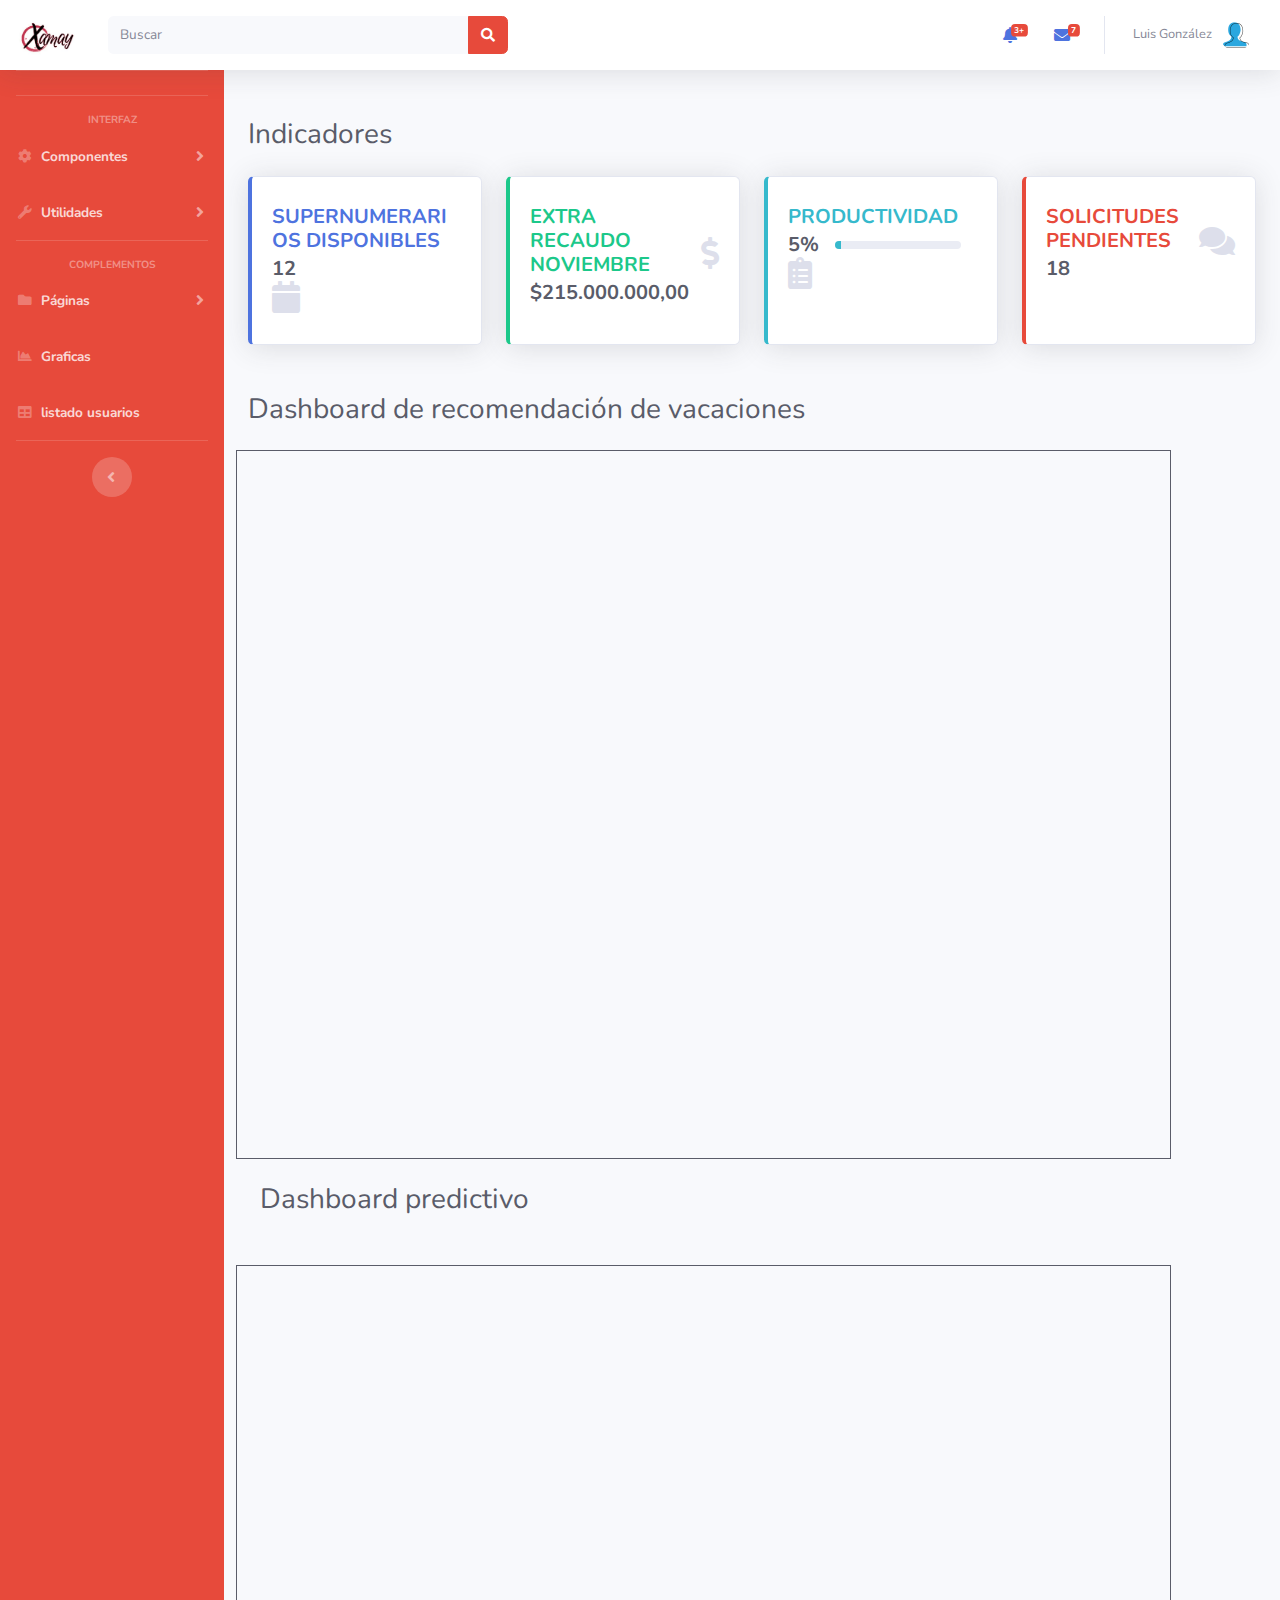
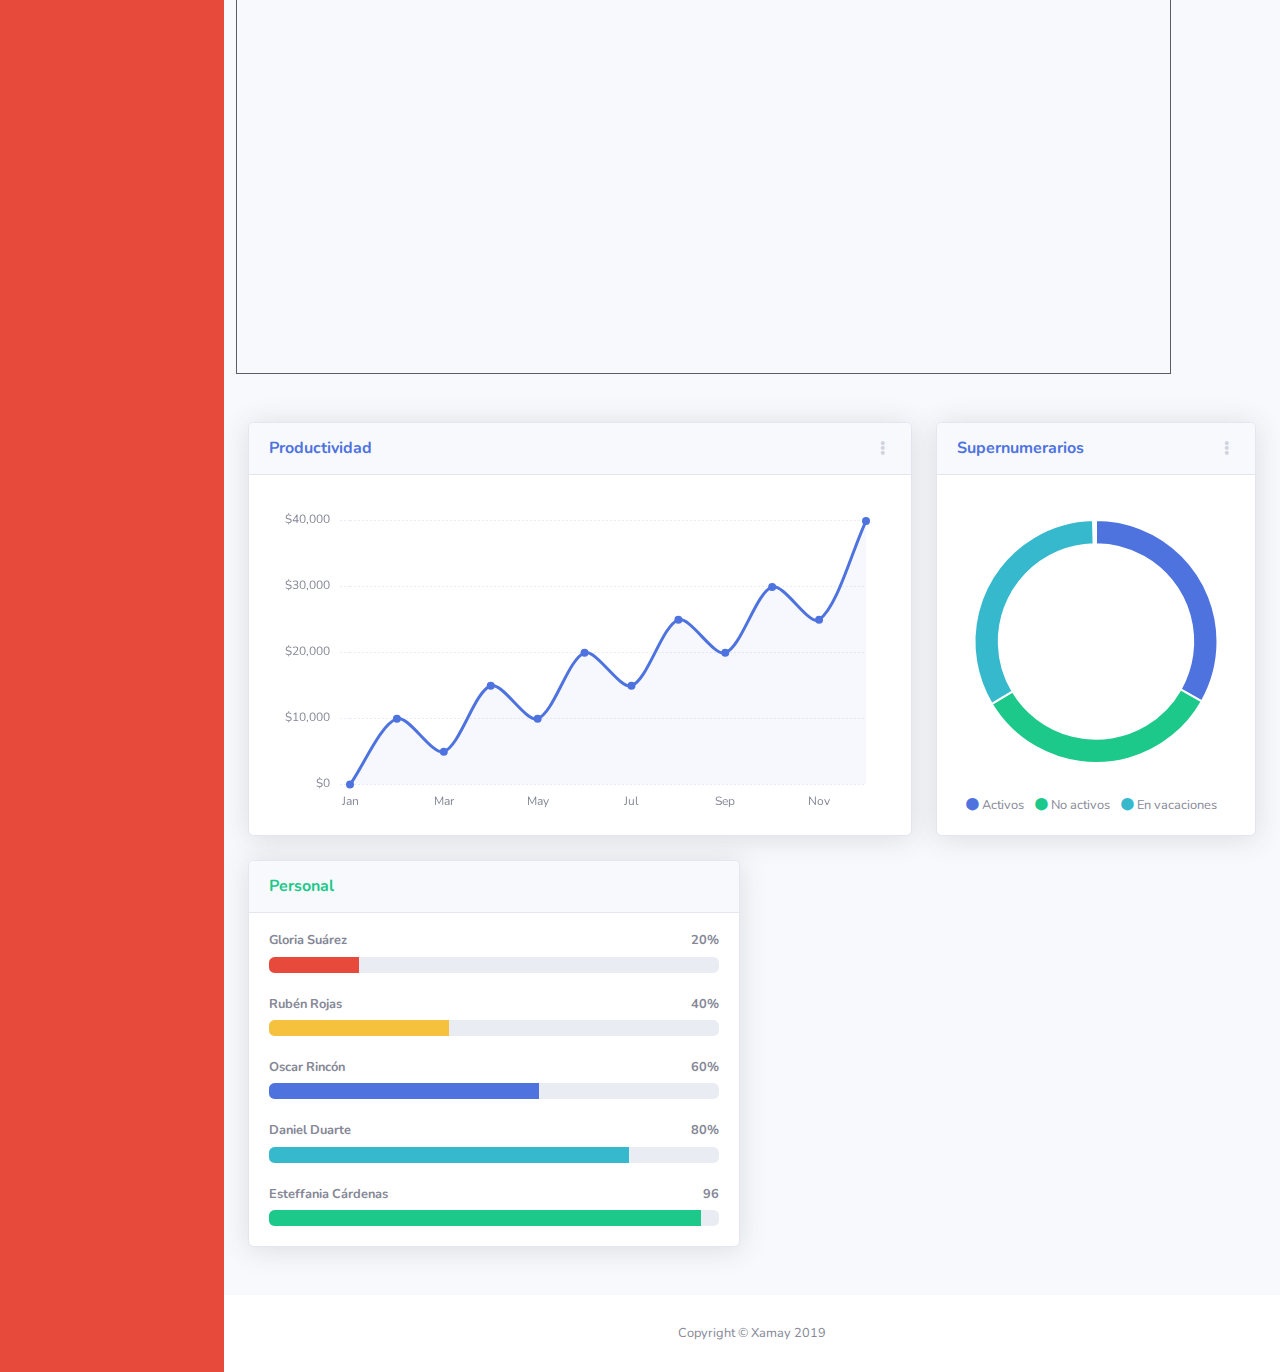
<file: Hackaton Ignite Camp/index.html>
<!DOCTYPE html>
<html lang="en">

<head>

  <meta charset="utf-8">
  <meta http-equiv="X-UA-Compatible" content="IE=edge">
  <meta name="viewport" content="width=device-width, initial-scale=1, shrink-to-fit=no">
  <meta name="description" content="">
  <meta name="author" content="">

  <title>Xamay</title>
  <link rel="icon" type="image/png" href="img/Iconos/Logo.jpeg">

  <!-- Custom fonts for this template-->
  <link href="vendor/fontawesome-free/css/all.min.css" rel="stylesheet" type="text/css">
  <link href="https://fonts.googleapis.com/css?family=Nunito:200,200i,300,300i,400,400i,600,600i,700,700i,800,800i,900,900i" rel="stylesheet">

  <!-- Custom styles for this template-->
  <link href="css/sb-admin-2.css" rel="stylesheet">

</head>

<body id="page-top">

  <!-- Topbar -->
  <nav class="navbar navbar-expand navbar-expand bg-white topbar mb-6 static-top shadow">

      <!-- Logo simbolo -->
      <img src="img/Iconos/LogoSimbolo.jpeg" class="navbar-brand js-scroll-trigger" href="#page-top" style="width: 60px">
      <button class="navbar-toggler" type="button" data-toggle="collapse" data-target="#navbarResponsive" aria-controls="navbarResponsive" aria-expanded="false" aria-label="Toggle navigation">
        <span class="navbar-toggler-icon"><br></span>
      </button>

      <!-- Topbar Buscar -->
      <form class="d-none d-sm-inline-block form-inline mr-auto ml-md-3 my-2 my-md-0 mw-100 navbar-search">
        <div class="input-group">
          <input type="text" class="form-control bg-light border-0 small" placeholder="Buscar" aria-label="Search" aria-describedby="basic-addon2">
          <div class="input-group-append">
            <button class="btn btn-danger" type="button">
              <i class="fas fa-search fa-sm"></i>
            </button>
          </div>
        </div>
      </form>

      <!-- Topbar Navbar -->
      <ul class="navbar-nav ml-auto">

        <!-- Nav Item - Search Dropdown (Visible Only XS) -->
        <li class="nav-item dropdown no-arrow d-sm-none">
          <a class="nav-link dropdown-toggle" href="#" id="searchDropdown" role="button" data-toggle="dropdown" aria-haspopup="true" aria-expanded="false">
            <i class="fas fa-search fa-fw"></i>
          </a>
          <!-- Dropdown - Messages -->
          <div class="dropdown-menu dropdown-menu-right p-3 shadow animated--grow-in" aria-labelledby="searchDropdown">
            <form class="form-inline mr-auto w-100 navbar-search">
              <div class="input-group">
                <input type="text" class="form-control bg-light border-0 small" placeholder="Search for..." aria-label="Search" aria-describedby="basic-addon2">
                <div class="input-group-append">
                  <button class="btn btn-primary" type="button">
                    <i class="fas fa-search fa-sm"></i>
                  </button>
                </div>
              </div>
            </form>
          </div>
        </li>

        <!-- Nav Item - Centro de alertas -->
        <li class="nav-item dropdown no-arrow mx-1">
          <a class="nav-link dropdown-toggle" href="#" id="alertsDropdown" role="button" data-toggle="dropdown" aria-haspopup="true" aria-expanded="false">
            <i class="fas fa-bell fa-fw"></i>
            <!-- Counter - Alerts -->
            <span class="badge badge-danger badge-counter">3+</span>
          </a>
          <!-- Dropdown - Alerts -->
          <div class="dropdown-list dropdown-menu dropdown-menu-right shadow animated--grow-in" aria-labelledby="alertsDropdown">
            <h6 class="dropdown-header bg-danger">
              Centro de alertas
            </h6>
            <a class="dropdown-item d-flex align-items-center" href="#">
              <div class="mr-3">
                <div class="icon-circle bg-primary">
                  <i class="fas fa-file-alt text-white"></i>
                </div>
              </div>
              <div>
                <div class="small text-gray-500">Noviembre 29, 2019</div>
                <span class="font-weight-bold">Pedro Gutiérrez puede salir a vacaciones</span>
              </div>
            </a>
            <a class="dropdown-item d-flex align-items-center" href="#">
              <div class="mr-3">
                <div class="icon-circle bg-success">
                  <i class="fas fa-donate text-white"></i>
                </div>
              </div>
              <div>
                <div class="small text-gray-500">Noviembre 28, 2019</div>
                Los ingresos del banco han subido 0.013%
              </div>
            </a>
            <a class="dropdown-item d-flex align-items-center" href="#">
              <div class="mr-3">
                <div class="icon-circle bg-warning">
                  <i class="fas fa-exclamation-triangle text-white"></i>
                </div>
              </div>
              <div>
                <div class="small text-gray-500">Noviembre 27, 2019</div>
                Hay varios empleados que llevan mucho tiempo sin vacaciones
              </div>
            </a>
            <a class="dropdown-item text-center small text-gray-500" href="#">Mostrar más notificaciones</a>
          </div>
        </li>

        <!-- Nav Item - Messages -->
        <li class="nav-item dropdown no-arrow mx-1">
          <a class="nav-link dropdown-toggle" href="#" id="messagesDropdown" role="button" data-toggle="dropdown" aria-haspopup="true" aria-expanded="false">
            <i class="fas fa-envelope fa-fw"></i>
            <!-- Counter - Messages -->
            <span class="badge badge-danger badge-counter">7</span>
          </a>
          <!-- Dropdown - Messages -->
          <div class="dropdown-list dropdown-menu dropdown-menu-right shadow animated--grow-in" aria-labelledby="messagesDropdown">
            <h6 class="dropdown-header bg-danger">
              Mensajería
            </h6>
            <a class="dropdown-item d-flex align-items-center" href="#">
              <div class="dropdown-list-image mr-3">
                <img class="rounded-circle" src="img/FotosPerfil/DavidGuzman.jpg" alt="">
                <div class="status-indicator bg-success"></div>
              </div>
              <div class="font-weight-bold">
                <div class="text-truncate">Buenos días. Solicito vacaciones</div>
                <div class="small text-gray-500">David Guzman · 58m</div>
              </div>
            </a>
            <a class="dropdown-item d-flex align-items-center" href="#">
              <div class="dropdown-list-image mr-3">
                <img class="rounded-circle" src="img/FotosPerfil/AnaRivera.jpeg" alt="">
                <div class="status-indicator"></div>
              </div>
              <div>
                <div class="text-truncate">Necesito un día.</div>
                <div class="small text-gray-500">Ana Rivera · 1d</div>
              </div>
            </a>
            <a class="dropdown-item d-flex align-items-center" href="#">
              <div class="dropdown-list-image mr-3">
                <img class="rounded-circle" src="img/FotosPerfil/CatalinaGarcia.jpeg" alt="">
                <div class="status-indicator bg-warning"></div>
              </div>
              <div>
                <div class="text-truncate">Mi hija se gradua el próximo viernes.</div>
                <div class="small text-gray-500">Catalina García · 2d</div>
              </div>
            </a>
            <a class="dropdown-item d-flex align-items-center" href="#">
              <div class="dropdown-list-image mr-3">
                <img class="rounded-circle" src="img/FotosPerfil/JuanPerez.png" alt="">
                <div class="status-indicator bg-success"></div>
              </div>
              <div>
                <div class="text-truncate">Me surgió una incontingencia</div>
                <div class="small text-gray-500">Juan Pérez· 2w</div>
              </div>
            </a>
            <a class="dropdown-item text-center small text-gray-500" href="#">Más mensajes</a>
          </div>
        </li>

        <div class="topbar-divider d-none d-sm-block"></div>

        <!-- Nav Item - User Information -->
        <li class="nav-item dropdown no-arrow">
          <a class="nav-link dropdown-toggle" href="#" id="userDropdown" role="button" data-toggle="dropdown" aria-haspopup="true" aria-expanded="false">
            <span class="mr-2 d-none d-lg-inline text-gray-600 small">Luis González</span>
            <img class="img-profile rounded-circle" src="img/Iconos/userIcon.png">
          </a>
          <!-- Dropdown - User Information -->
          <div class="dropdown-menu dropdown-menu-right shadow animated--grow-in" aria-labelledby="userDropdown">
            <a class="dropdown-item" href="#">
              <i class="fas fa-user fa-sm fa-fw mr-2 text-gray-400"></i>
              Perfil
            </a>
            <a class="dropdown-item" href="#">
              <i class="fas fa-cogs fa-sm fa-fw mr-2 text-gray-400"></i>
              Configuraciones
            </a>
            <a class="dropdown-item" href="#">
              <i class="fas fa-list fa-sm fa-fw mr-2 text-gray-400"></i>
              Registro actividad
            </a>
            <div class="dropdown-divider"></div>
            <a class="dropdown-item" href="#" data-toggle="modal" data-target="#logoutModal">
              <i class="fas fa-sign-out-alt fa-sm fa-fw mr-2 text-gray-400"></i>
              Log out
            </a>
          </div>
        </li>
      </ul>
    </nav>
    <!-- Fin Topbar -->

    <!-- Banner -->
  <!-- <header class=" text-white text-center" style="background-color: black">
      <div id="carouselExampleIndicators" class="carousel slide" data-ride="carousel">
        <ol class="carousel-indicators">
          <li data-target="#carouselExampleIndicators" data-slide-to="0" class="active"></li>
          <li data-target="#carouselExampleIndicators" data-slide-to="1"></li>
          <li data-target="#carouselExampleIndicators" data-slide-to="2"></li>
        </ol>
        <div class="carousel-inner">
          <div class="carousel-item active">
            <img src="img/Banner/Banner1.jpg" class="d-block w-100" alt="...">
          </div>
          <div class="carousel-item">
            <img src="img/Banner/Banner2.jpg" class="d-block w-100" alt="...">
          </div>
          <div class="carousel-item">
            <img src="./img/imgBanner/Banner3.jpg" class="d-block w-100" alt="...">
          </div>
        </div>
        <a class="carousel-control-prev" href="#carouselExampleIndicators" role="button" data-slide="prev">
          <span class="carousel-control-prev-icon" aria-hidden="true"></span>
          <span class="sr-only">Previous</span>
        </a>
        <a class="carousel-control-next" href="#carouselExampleIndicators" role="button" data-slide="next">
          <span class="carousel-control-next-icon" aria-hidden="true"></span>
          <span class="sr-only">Next</span>
        </a>
      </div>
    </header> -->
    <!-- Fin Banner -->

  <!-- Page Wrapper -->
  <div id="wrapper">

    <!-- Sidebar -->
    <ul class="navbar-nav bg-danger sidebar sidebar-dark accordion" id="accordionSidebar">

      <!-- Divider -->
      <hr class="sidebar-divider my-0">

      <!-- Nav Item - Dashboard -->
      
      <!-- Divider -->
      <br>
      <hr class="sidebar-divider">

      <!-- Heading -->
      <div class="sidebar-heading text-center font-weight-bolder">
        Interfaz
      </div>

      <!-- Nav Item - Pages Collapse Menu -->
      <li class="nav-item">
        <a class="nav-link collapsed font-weight-bolder" href="#" data-toggle="collapse" data-target="#collapseTwo" aria-expanded="true" aria-controls="collapseTwo">
          <i class="fas fa-fw fa-cog"></i>
          <span>Componentes</span>
        </a>
        <div id="collapseTwo" class="collapse" aria-labelledby="headingTwo" data-parent="#accordionSidebar">
          <div class="bg-white py-2 collapse-inner rounded">
            <h6 class="collapse-header">Componentes personalizados</h6>
            <a class="collapse-item" href="">Botones</a>
            <a class="collapse-item" href="">Tarjetas</a>
          </div>
        </div>
      </li>

      <!-- Nav Item - Utilities Collapse Menu -->
      <li class="nav-item">
        <a class="nav-link collapsed font-weight-bolder" href="#" data-toggle="collapse" data-target="#collapseUtilities" aria-expanded="true" aria-controls="collapseUtilities">
          <i class="fas fa-fw fa-wrench"></i>
          <span>Utilidades</span>
        </a>
        <div id="collapseUtilities" class="collapse" aria-labelledby="headingUtilities" data-parent="#accordionSidebar">
          <div class="bg-white py-2 collapse-inner rounded">
            <h6 class="collapse-header">Custom Utilities:</h6>
            <a class="collapse-item" href="">Colores</a>
            <a class="collapse-item" href="">Bordes</a>
            <a class="collapse-item" href="">Animaciones</a>
            <a class="collapse-item" href="">Otros</a>
          </div>
        </div>
      </li>

      <!-- Divider -->
      <hr class="sidebar-divider">

      <!-- Heading -->
      <div class="sidebar-heading text-center font-weight-bolder">
        Complementos
      </div>

      <!-- Nav Item - Pages Collapse Menu -->
      <li class="nav-item">
        <a class="nav-link collapsed font-weight-bolder" href="#" data-toggle="collapse" data-target="#collapsePages" aria-expanded="true" aria-controls="collapsePages">
          <i class="fas fa-fw fa-folder"></i>
          <span>Páginas</span>
        </a>
        <div id="collapsePages" class="collapse" aria-labelledby="headingPages" data-parent="#accordionSidebar">
          <div class="bg-white py-2 collapse-inner rounded">
            <h6 class="collapse-header">Login Screens:</h6>
            <a class="collapse-item" href="">Login</a>
            <a class="collapse-item" href="">Register</a>
            <a class="collapse-item" href="">Forgot Password</a>
            <div class="collapse-divider"></div>
            <h6 class="collapse-header">Other Pages:</h6>
            <a class="collapse-item" href="">404 Page</a>
            <a class="collapse-item" href="">Blank Page</a>
          </div>
        </div>
      </li>

      <!-- Nav Item - Charts -->
      <li class="nav-item">
        <a class="nav-link font-weight-bolder" href="">
          <i class="fas fa-fw fa-chart-area"></i>
          <span>Graficas</span></a>
      </li>

      <!-- Nav Item - Tables -->
      <li class="nav-item">
        <a class="nav-link font-weight-bolder" href="tables.html">
          <i class="fas fa-fw fa-table"></i>
          <span>listado usuarios</span></a>
      </li>

      <!-- Divider -->
      <hr class="sidebar-divider d-none d-md-block">

      <!-- Sidebar Toggler (Sidebar) -->
      <div class="text-center d-none d-md-inline">
        <button class="rounded-circle border-0" id="sidebarToggle"></button>
      </div>

    </ul>
    <!-- End of Sidebar -->

    <!-- Content Wrapper -->
    <div id="content-wrapper" class="d-flex flex-column">

      <!-- Main Content -->
      <div id="content">

        
        <!-- Begin Page Content -->
        <div class="container-fluid">

          <!-- Page Heading -->
          <br><br>
          <div class="d-sm-flex align-items-center justify-content-between mb-4">
            <h1 class="h3 mb-0 text-gray-800">Indicadores</h1>
          </div>

          <!-- Content Row -->
          <div class="row">

            <!-- Supernumerarios disponibles Card -->
            <div class="col-xl-3 col-md-6 mb-4">
              <div class="card border-left-primary shadow h-100 py-2">
                <div class="card-body">
                  <div class="row no-gutters align-items-center">
                    <div class="col mr-2">
                      <div class="h5 font-weight-bold text-primary text-uppercase mb-1">Supernumerarios disponibles</div>
                      <div class="h5 mb-0 font-weight-bold text-gray-800">12</div>
                    </div>
                    <div class="col-auto">
                      <i class="fas fa-calendar fa-2x text-gray-300"></i>
                    </div>
                  </div>
                </div>
              </div>
            </div>

            <!-- Extra recaudo Card -->
            <div class="col-xl-3 col-md-6 mb-4">
              <div class="card border-left-success shadow h-100 py-2">
                <div class="card-body">
                  <div class="row no-gutters align-items-center">
                    <div class="col mr-2">
                      <div class="h5 font-weight-bold text-success text-uppercase mb-1">Extra recaudo Noviembre</div>
                      <div class="h5 mb-0 font-weight-bold text-gray-800">$215.000.000,00</div>
                    </div>
                    <div class="col-auto">
                      <i class="fas fa-dollar-sign fa-2x text-gray-300"></i>
                    </div>
                  </div>
                </div>
              </div>
            </div>

            <!-- Productividad Card -->
            <div class="col-xl-3 col-md-6 mb-4">
              <div class="card border-left-info shadow h-100 py-2">
                <div class="card-body">
                  <div class="row no-gutters align-items-center">
                    <div class="col mr-2">
                      <div class="h5 font-weight-bold text-info text-uppercase mb-1">Productividad</div>
                      <div class="row no-gutters align-items-center">
                        <div class="col-auto">
                          <div class="h5 mb-0 mr-3 font-weight-bold text-gray-800">5%</div>
                        </div>
                        <div class="col">
                          <div class="progress progress-sm mr-2">
                            <div class="progress-bar bg-info" role="progressbar" style="width: 5%" aria-valuenow="50" aria-valuemin="0" aria-valuemax="100"></div>
                          </div>
                        </div>
                      </div>
                    </div>
                    <div class="col-auto">
                      <i class="fas fa-clipboard-list fa-2x text-gray-300"></i>
                    </div>
                  </div>
                </div>
              </div>
            </div>

            <!-- Solicitudes pendientes Card -->
            <div class="col-xl-3 col-md-6 mb-4">
              <div class="card border-left-danger shadow h-100 py-2">
                <div class="card-body">
                  <div class="row no-gutters align-items-center">
                    <div class="col mr-2">
                      <div class="h5 font-weight-bold text-danger text-uppercase mb-1">Solicitudes pendientes</div>
                      <div class="h5 mb-0 font-weight-bold text-gray-800">18</div>
                    </div>
                    <div class="col-auto">
                      <i class="fas fa-comments fa-2x text-gray-300"></i>
                    </div>
                  </div>
                </div>
              </div>
            </div>
          </div>

          <!-- Content Row  Graficas-->
          <!-- Contenido dashboards -->
          <br>
          <div class="d-sm-flex align-items-center justify-content-between mb-4">
            <h1 class="h3 mb-0 text-gray-800">Dashboard de recomendación de vacaciones</h1>
          </div>

          <div class="row">
              <!-- DASHBOARDS DESDE POWER BI -->
              <span class="border border-dark">
                  <iframe width="933" height="700" src="https://app.powerbi.com/view?r=eyJrIjoiZjk1MWZkOTgtMjU0Ni00ZWYwLTliZTMtNDQxZTZkZmVlZTE0IiwidCI6IjlmNTg0N2E0LTFmMzUtNDNiNS05MWRmLTA0ZjViYTI0OGU0MyIsImMiOjR9" frameborder="0" allowFullScreen="true"></iframe>
              </span>
              <div class="container"><br>
                <div class="d-sm-flex align-items-center justify-content-between mb-4">
                  <h1 class="h3 mb-0 text-gray-800">Dashboard predictivo </h1>
                </div>
                <br>
              </div>
              <span class="border border-dark">
                  <iframe width="933" height="700" src="https://app.powerbi.com/view?r=eyJrIjoiNWQ3YzdmM2EtODNmNS00NTZjLWE3MWMtMDFkZDViYzRiYzMyIiwidCI6IjlmNTg0N2E0LTFmMzUtNDNiNS05MWRmLTA0ZjViYTI0OGU0MyIsImMiOjR9" frameborder="0" allowFullScreen="true"></iframe>
              </span>
              <!-- FIN DASHBOARDS DESDE POWER BI  -->

            <!-- Area Chart -->            
            <div class="col-xl-8 col-lg-7">
                <br><br>
                <div class="card shadow mb-4">
                  <!-- Card Header - Dropdown -->
                  <div class="card-header py-3 d-flex flex-row align-items-center justify-content-between">
                    <h6 class="m-0 font-weight-bold text-primary">Productividad</h6>
                    <div class="dropdown no-arrow">
                      <a class="dropdown-toggle" href="#" role="button" id="dropdownMenuLink" data-toggle="dropdown" aria-haspopup="true" aria-expanded="false">
                        <i class="fas fa-ellipsis-v fa-sm fa-fw text-gray-400"></i>
                      </a>
                      <div class="dropdown-menu dropdown-menu-right shadow animated--fade-in" aria-labelledby="dropdownMenuLink">
                        <div class="dropdown-header">Dropdown Header:</div>
                        <a class="dropdown-item" href="#">Action</a>
                        <a class="dropdown-item" href="#">Another action</a>
                        <div class="dropdown-divider"></div>
                        <a class="dropdown-item" href="#">Something else here</a>
                      </div>
                    </div>
                  </div>
                  <!-- Card Body -->
                  <div class="card-body">
                    <div class="chart-area">
                      <canvas id="myAreaChart"></canvas>
                    </div>
                  </div>
                </div>
              </div>

            <!-- Pie Chart -->
            <div class="col-xl-4 col-lg-5">
                <br><br>
              <div class="card shadow mb-4">
                <!-- Card Header - Dropdown -->
                <div class="card-header py-3 d-flex flex-row align-items-center justify-content-between">
                  <h6 class="m-0 font-weight-bold text-primary">Supernumerarios</h6>
                  <div class="dropdown no-arrow">
                    <a class="dropdown-toggle" href="#" role="button" id="dropdownMenuLink" data-toggle="dropdown" aria-haspopup="true" aria-expanded="false">
                      <i class="fas fa-ellipsis-v fa-sm fa-fw text-gray-400"></i>
                    </a>
                    <div class="dropdown-menu dropdown-menu-right shadow animated--fade-in" aria-labelledby="dropdownMenuLink">
                      <div class="dropdown-header">Dropdown Header:</div>
                      <a class="dropdown-item" href="#">Action</a>
                      <a class="dropdown-item" href="#">Another action</a>
                      <div class="dropdown-divider"></div>
                      <a class="dropdown-item" href="#">Something else here</a>
                    </div>
                  </div>
                </div>
                <!-- Card Body -->
                <div class="card-body">
                  <div class="chart-pie pt-4 pb-2">
                    <canvas id="myPieChart"></canvas>
                  </div>
                  <div class="mt-4 text-center small">
                    <span class="mr-2">
                      <i class="fas fa-circle text-primary"></i> Activos
                    </span>
                    <span class="mr-2">
                      <i class="fas fa-circle text-success"></i> No activos
                    </span>
                    <span class="mr-2">
                      <i class="fas fa-circle text-info"></i> En vacaciones
                    </span>
                  </div>
                </div>
              </div>
            </div>
          </div>

          <!-- Content Row -->
          <div class="row">

            <!-- Content Column -->
            <div class="col-lg-6 mb-4">

              <!-- Project Card Example -->
              <div class="card shadow mb-4">
                <div class="card-header py-3">
                  <h6 class="m-0 font-weight-bold text-success">Personal</h6>
                </div>
                <div class="card-body">
                  <h4 class="small font-weight-bold">Gloria Suárez <span class="float-right">20%</span></h4>
                  <div class="progress mb-4">
                    <div class="progress-bar bg-danger" role="progressbar" style="width: 20%" aria-valuenow="20" aria-valuemin="0" aria-valuemax="100"></div>
                  </div>
                  <h4 class="small font-weight-bold">Rubén Rojas <span class="float-right">40%</span></h4>
                  <div class="progress mb-4">
                    <div class="progress-bar bg-warning" role="progressbar" style="width: 40%" aria-valuenow="40" aria-valuemin="0" aria-valuemax="100"></div>
                  </div>
                  <h4 class="small font-weight-bold">Oscar Rincón <span class="float-right">60%</span></h4>
                  <div class="progress mb-4">
                    <div class="progress-bar" role="progressbar" style="width: 60%" aria-valuenow="60" aria-valuemin="0" aria-valuemax="100"></div>
                  </div>
                  <h4 class="small font-weight-bold">Daniel Duarte<span class="float-right">80%</span></h4>
                  <div class="progress mb-4">
                    <div class="progress-bar bg-info" role="progressbar" style="width: 80%" aria-valuenow="80" aria-valuemin="0" aria-valuemax="100"></div>
                  </div>
                  <h4 class="small font-weight-bold">Esteffania Cárdenas <span class="float-right">96</span></h4>
                  <div class="progress">
                    <div class="progress-bar bg-success" role="progressbar" style="width: 96%" aria-valuenow="100" aria-valuemin="0" aria-valuemax="100"></div>
                  </div>
                </div>
              </div>
            </div>
        </div>
        <!-- /.container-fluid -->

      </div>
      <!-- End of Main Content -->

      <!-- Footer -->
      <footer class="sticky-footer bg-white">
        <div class="container my-auto">
          <div class="copyright text-center my-auto">
            <span>Copyright &copy; Xamay 2019</span>
          </div>
        </div>
      </footer>
      <!-- End of Footer -->

    </div>
    <!-- End of Content Wrapper -->

  </div>
  <!-- End of Page Wrapper -->

  <!-- Scroll to Top Button-->
  <!-- <a class="scroll-to-top rounded" href="#page-top">
    <i class="fas fa-angle-up"></i>
  </a> -->

  <!-- Logout Modal-->
  <div class="modal fade" id="logoutModal" tabindex="-1" role="dialog" aria-labelledby="exampleModalLabel" aria-hidden="true">
    <div class="modal-dialog" role="document">
      <div class="modal-content">
        <div class="modal-header">
          <h5 class="modal-title" id="exampleModalLabel">Seguro que desea salir</h5>
          <button class="close" type="button" data-dismiss="modal" aria-label="Close">
            <span aria-hidden="true">×</span>
          </button>
        </div>
        <div class="modal-body">Si presiona el botón "Log out" se cerrara su sesión ¿Está seguro?</div>
        <div class="modal-footer">
          <button class="btn btn-secondary" type="button" data-dismiss="modal">Cancelar</button>
          <a class="btn btn-primary" href="">Log out</a>
        </div>
      </div>
    </div>
  </div>

  <!-- Bootstrap core JavaScript-->
  <script src="vendor/jquery/jquery.min.js"></script>
  <script src="vendor/bootstrap/js/bootstrap.bundle.min.js"></script>

  <!-- Core plugin JavaScript-->
  <script src="vendor/jquery-easing/jquery.easing.min.js"></script>

  <!-- Custom scripts for all pages-->
  <script src="js/sb-admin-2.min.js"></script>

  <!-- Page level plugins -->
  <script src="vendor/chart.js/Chart.min.js"></script>

  <!-- Page level custom scripts -->
  <script src="js/demo/chart-area-demo.js"></script>
  <script src="js/demo/chart-pie-demo.js"></script>

</body>

</html>
</file>
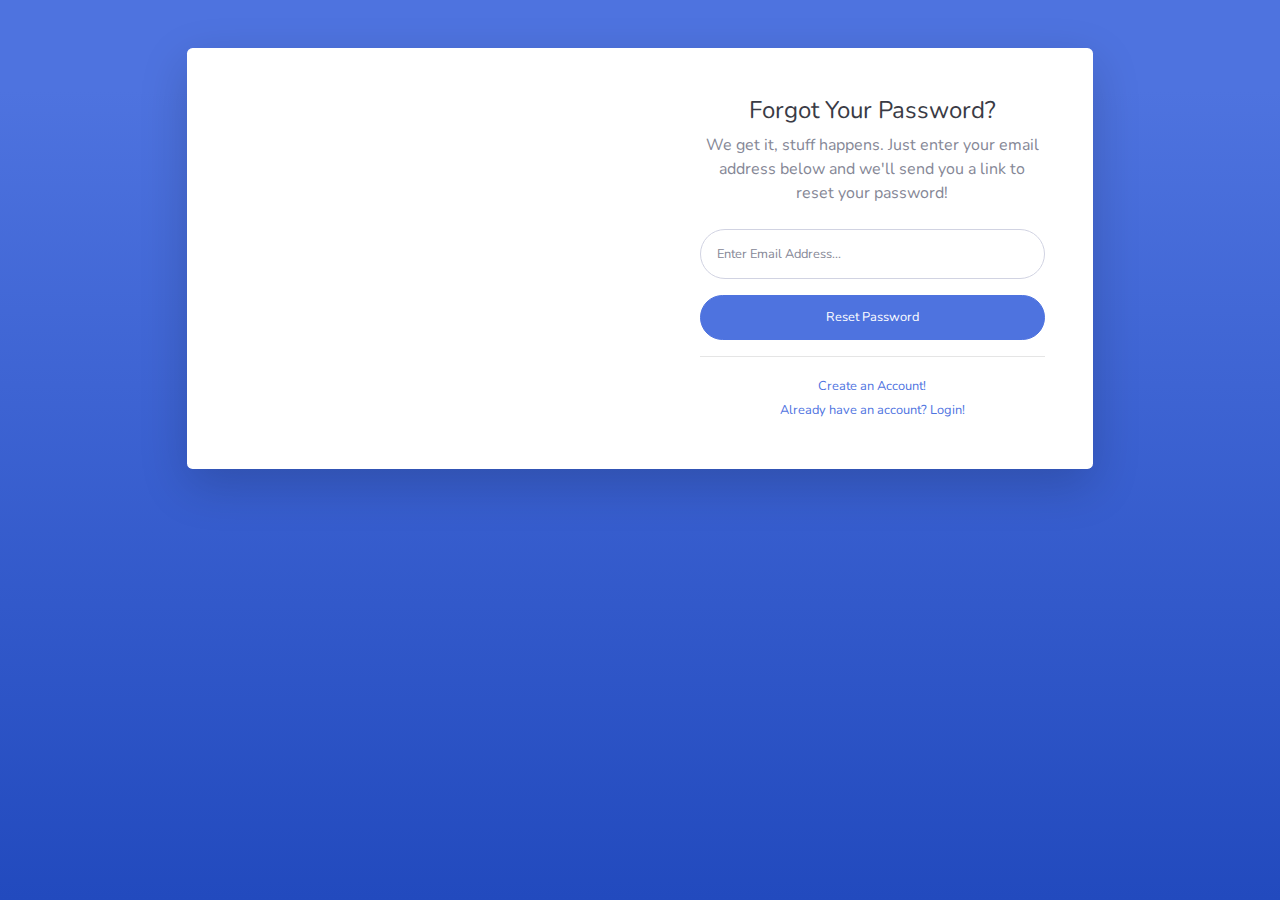
<file: Hackaton Ignite Camp/forgot-password.html>
<!DOCTYPE html>
<html lang="en">

<head>

  <meta charset="utf-8">
  <meta http-equiv="X-UA-Compatible" content="IE=edge">
  <meta name="viewport" content="width=device-width, initial-scale=1, shrink-to-fit=no">
  <meta name="description" content="">
  <meta name="author" content="">

  <title>SB Admin 2 - Forgot Password</title>

  <!-- Custom fonts for this template-->
  <link href="vendor/fontawesome-free/css/all.min.css" rel="stylesheet" type="text/css">
  <link href="https://fonts.googleapis.com/css?family=Nunito:200,200i,300,300i,400,400i,600,600i,700,700i,800,800i,900,900i" rel="stylesheet">

  <!-- Custom styles for this template-->
  <link href="css/sb-admin-2.min.css" rel="stylesheet">

</head>

<body class="bg-gradient-primary">

  <div class="container">

    <!-- Outer Row -->
    <div class="row justify-content-center">

      <div class="col-xl-10 col-lg-12 col-md-9">

        <div class="card o-hidden border-0 shadow-lg my-5">
          <div class="card-body p-0">
            <!-- Nested Row within Card Body -->
            <div class="row">
              <div class="col-lg-6 d-none d-lg-block bg-password-image"></div>
              <div class="col-lg-6">
                <div class="p-5">
                  <div class="text-center">
                    <h1 class="h4 text-gray-900 mb-2">Forgot Your Password?</h1>
                    <p class="mb-4">We get it, stuff happens. Just enter your email address below and we'll send you a link to reset your password!</p>
                  </div>
                  <form class="user">
                    <div class="form-group">
                      <input type="email" class="form-control form-control-user" id="exampleInputEmail" aria-describedby="emailHelp" placeholder="Enter Email Address...">
                    </div>
                    <a href="login.html" class="btn btn-primary btn-user btn-block">
                      Reset Password
                    </a>
                  </form>
                  <hr>
                  <div class="text-center">
                    <a class="small" href="register.html">Create an Account!</a>
                  </div>
                  <div class="text-center">
                    <a class="small" href="login.html">Already have an account? Login!</a>
                  </div>
                </div>
              </div>
            </div>
          </div>
        </div>

      </div>

    </div>

  </div>

  <!-- Bootstrap core JavaScript-->
  <script src="vendor/jquery/jquery.min.js"></script>
  <script src="vendor/bootstrap/js/bootstrap.bundle.min.js"></script>

  <!-- Core plugin JavaScript-->
  <script src="vendor/jquery-easing/jquery.easing.min.js"></script>

  <!-- Custom scripts for all pages-->
  <script src="js/sb-admin-2.min.js"></script>

</body>

</html>
</file>
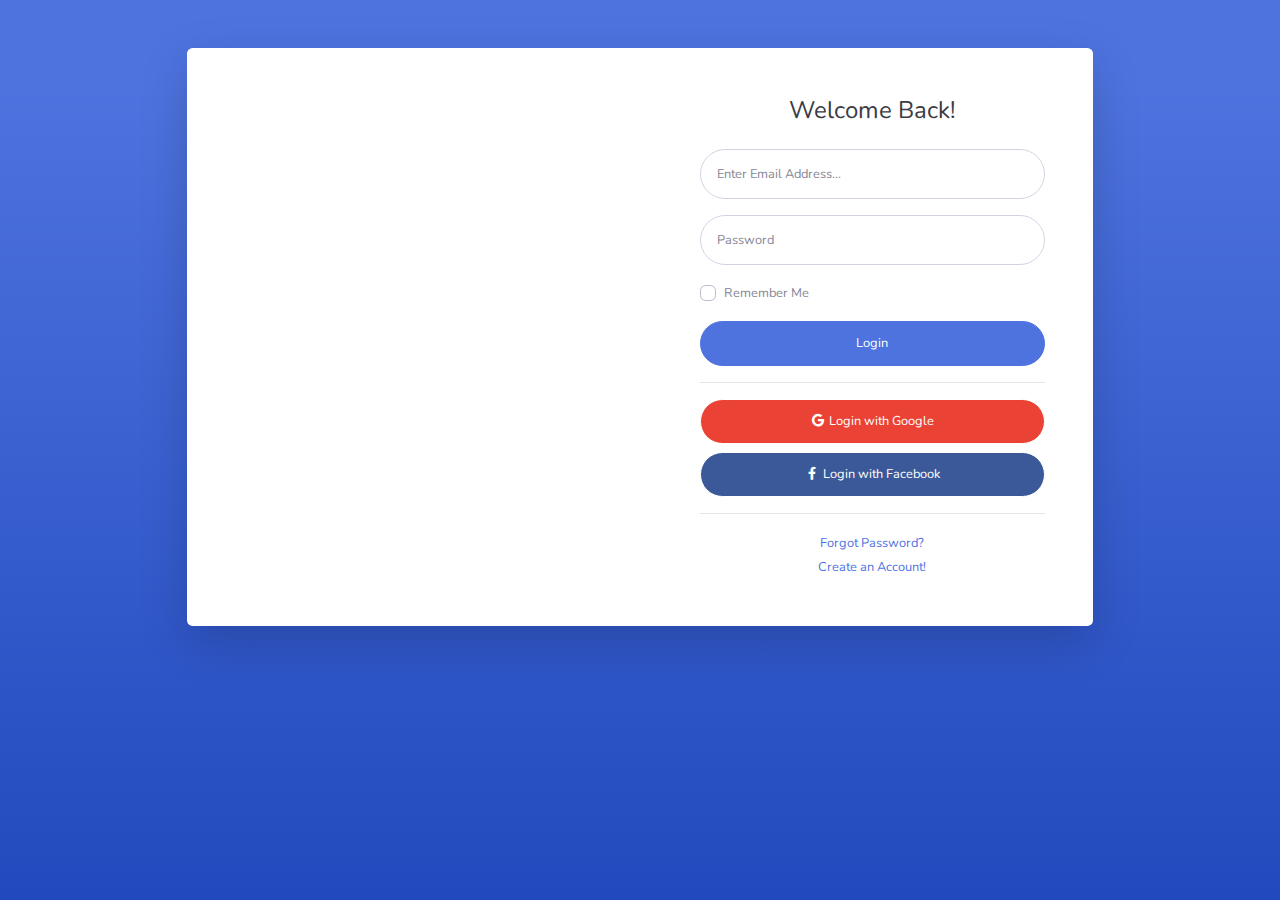
<file: Hackaton Ignite Camp/login.html>
<!DOCTYPE html>
<html lang="en">

<head>

  <meta charset="utf-8">
  <meta http-equiv="X-UA-Compatible" content="IE=edge">
  <meta name="viewport" content="width=device-width, initial-scale=1, shrink-to-fit=no">
  <meta name="description" content="">
  <meta name="author" content="">

  <title>SB Admin 2 - Login</title>

  <!-- Custom fonts for this template-->
  <link href="vendor/fontawesome-free/css/all.min.css" rel="stylesheet" type="text/css">
  <link href="https://fonts.googleapis.com/css?family=Nunito:200,200i,300,300i,400,400i,600,600i,700,700i,800,800i,900,900i" rel="stylesheet">

  <!-- Custom styles for this template-->
  <link href="css/sb-admin-2.min.css" rel="stylesheet">

</head>

<body class="bg-gradient-primary">

  <div class="container">

    <!-- Outer Row -->
    <div class="row justify-content-center">

      <div class="col-xl-10 col-lg-12 col-md-9">

        <div class="card o-hidden border-0 shadow-lg my-5">
          <div class="card-body p-0">
            <!-- Nested Row within Card Body -->
            <div class="row">
              <div class="col-lg-6 d-none d-lg-block bg-login-image"></div>
              <div class="col-lg-6">
                <div class="p-5">
                  <div class="text-center">
                    <h1 class="h4 text-gray-900 mb-4">Welcome Back!</h1>
                  </div>
                  <form class="user">
                    <div class="form-group">
                      <input type="email" class="form-control form-control-user" id="exampleInputEmail" aria-describedby="emailHelp" placeholder="Enter Email Address...">
                    </div>
                    <div class="form-group">
                      <input type="password" class="form-control form-control-user" id="exampleInputPassword" placeholder="Password">
                    </div>
                    <div class="form-group">
                      <div class="custom-control custom-checkbox small">
                        <input type="checkbox" class="custom-control-input" id="customCheck">
                        <label class="custom-control-label" for="customCheck">Remember Me</label>
                      </div>
                    </div>
                    <a href="index.html" class="btn btn-primary btn-user btn-block">
                      Login
                    </a>
                    <hr>
                    <a href="index.html" class="btn btn-google btn-user btn-block">
                      <i class="fab fa-google fa-fw"></i> Login with Google
                    </a>
                    <a href="index.html" class="btn btn-facebook btn-user btn-block">
                      <i class="fab fa-facebook-f fa-fw"></i> Login with Facebook
                    </a>
                  </form>
                  <hr>
                  <div class="text-center">
                    <a class="small" href="forgot-password.html">Forgot Password?</a>
                  </div>
                  <div class="text-center">
                    <a class="small" href="register.html">Create an Account!</a>
                  </div>
                </div>
              </div>
            </div>
          </div>
        </div>

      </div>

    </div>

  </div>

  <!-- Bootstrap core JavaScript-->
  <script src="vendor/jquery/jquery.min.js"></script>
  <script src="vendor/bootstrap/js/bootstrap.bundle.min.js"></script>

  <!-- Core plugin JavaScript-->
  <script src="vendor/jquery-easing/jquery.easing.min.js"></script>

  <!-- Custom scripts for all pages-->
  <script src="js/sb-admin-2.min.js"></script>

</body>

</html>
</file>
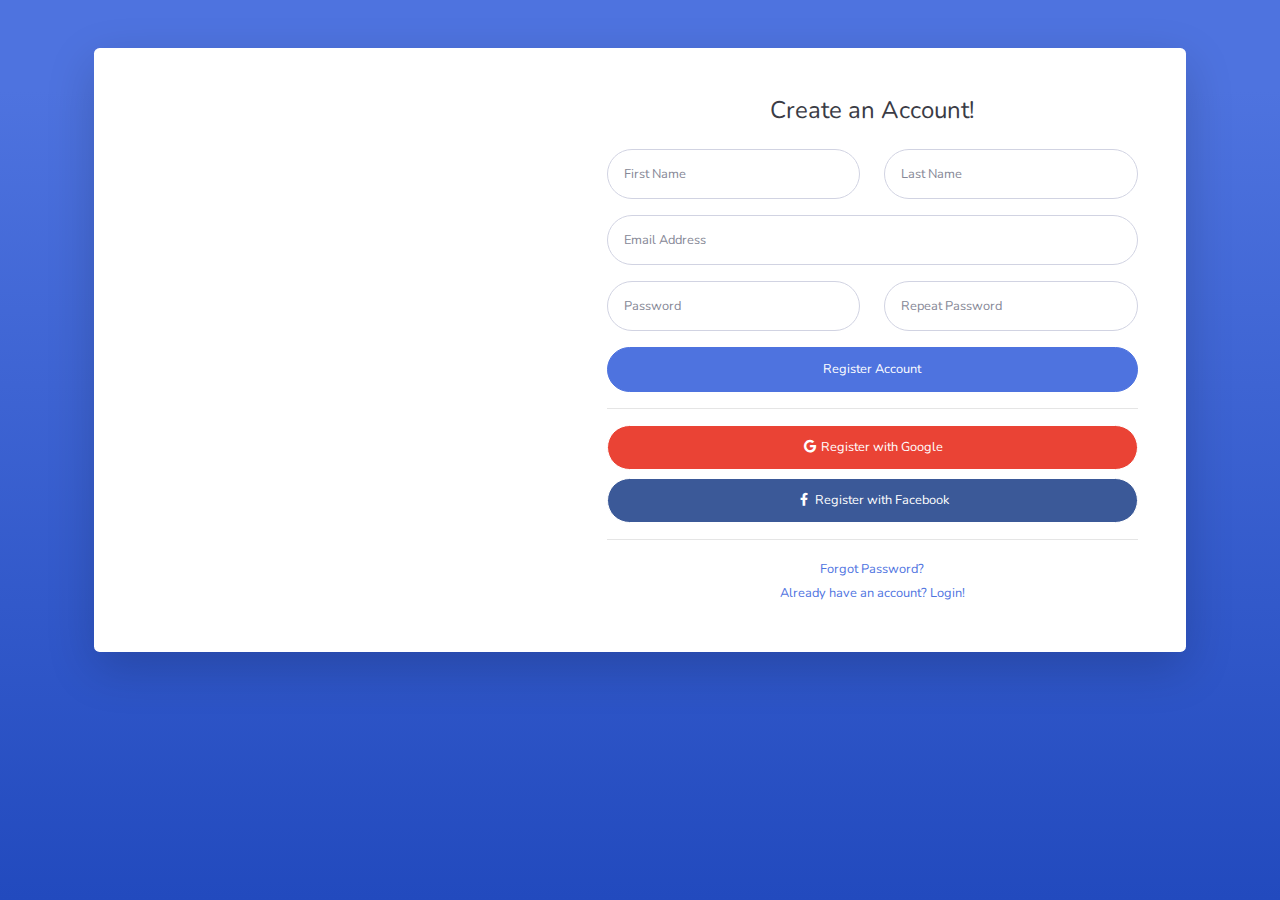
<file: Hackaton Ignite Camp/register.html>
<!DOCTYPE html>
<html lang="en">

<head>

  <meta charset="utf-8">
  <meta http-equiv="X-UA-Compatible" content="IE=edge">
  <meta name="viewport" content="width=device-width, initial-scale=1, shrink-to-fit=no">
  <meta name="description" content="">
  <meta name="author" content="">

  <title>SB Admin 2 - Register</title>

  <!-- Custom fonts for this template-->
  <link href="vendor/fontawesome-free/css/all.min.css" rel="stylesheet" type="text/css">
  <link href="https://fonts.googleapis.com/css?family=Nunito:200,200i,300,300i,400,400i,600,600i,700,700i,800,800i,900,900i" rel="stylesheet">

  <!-- Custom styles for this template-->
  <link href="css/sb-admin-2.min.css" rel="stylesheet">

</head>

<body class="bg-gradient-primary">

  <div class="container">

    <div class="card o-hidden border-0 shadow-lg my-5">
      <div class="card-body p-0">
        <!-- Nested Row within Card Body -->
        <div class="row">
          <div class="col-lg-5 d-none d-lg-block bg-register-image"></div>
          <div class="col-lg-7">
            <div class="p-5">
              <div class="text-center">
                <h1 class="h4 text-gray-900 mb-4">Create an Account!</h1>
              </div>
              <form class="user">
                <div class="form-group row">
                  <div class="col-sm-6 mb-3 mb-sm-0">
                    <input type="text" class="form-control form-control-user" id="exampleFirstName" placeholder="First Name">
                  </div>
                  <div class="col-sm-6">
                    <input type="text" class="form-control form-control-user" id="exampleLastName" placeholder="Last Name">
                  </div>
                </div>
                <div class="form-group">
                  <input type="email" class="form-control form-control-user" id="exampleInputEmail" placeholder="Email Address">
                </div>
                <div class="form-group row">
                  <div class="col-sm-6 mb-3 mb-sm-0">
                    <input type="password" class="form-control form-control-user" id="exampleInputPassword" placeholder="Password">
                  </div>
                  <div class="col-sm-6">
                    <input type="password" class="form-control form-control-user" id="exampleRepeatPassword" placeholder="Repeat Password">
                  </div>
                </div>
                <a href="login.html" class="btn btn-primary btn-user btn-block">
                  Register Account
                </a>
                <hr>
                <a href="index.html" class="btn btn-google btn-user btn-block">
                  <i class="fab fa-google fa-fw"></i> Register with Google
                </a>
                <a href="index.html" class="btn btn-facebook btn-user btn-block">
                  <i class="fab fa-facebook-f fa-fw"></i> Register with Facebook
                </a>
              </form>
              <hr>
              <div class="text-center">
                <a class="small" href="forgot-password.html">Forgot Password?</a>
              </div>
              <div class="text-center">
                <a class="small" href="login.html">Already have an account? Login!</a>
              </div>
            </div>
          </div>
        </div>
      </div>
    </div>

  </div>

  <!-- Bootstrap core JavaScript-->
  <script src="vendor/jquery/jquery.min.js"></script>
  <script src="vendor/bootstrap/js/bootstrap.bundle.min.js"></script>

  <!-- Core plugin JavaScript-->
  <script src="vendor/jquery-easing/jquery.easing.min.js"></script>

  <!-- Custom scripts for all pages-->
  <script src="js/sb-admin-2.min.js"></script>

</body>

</html>
</file>
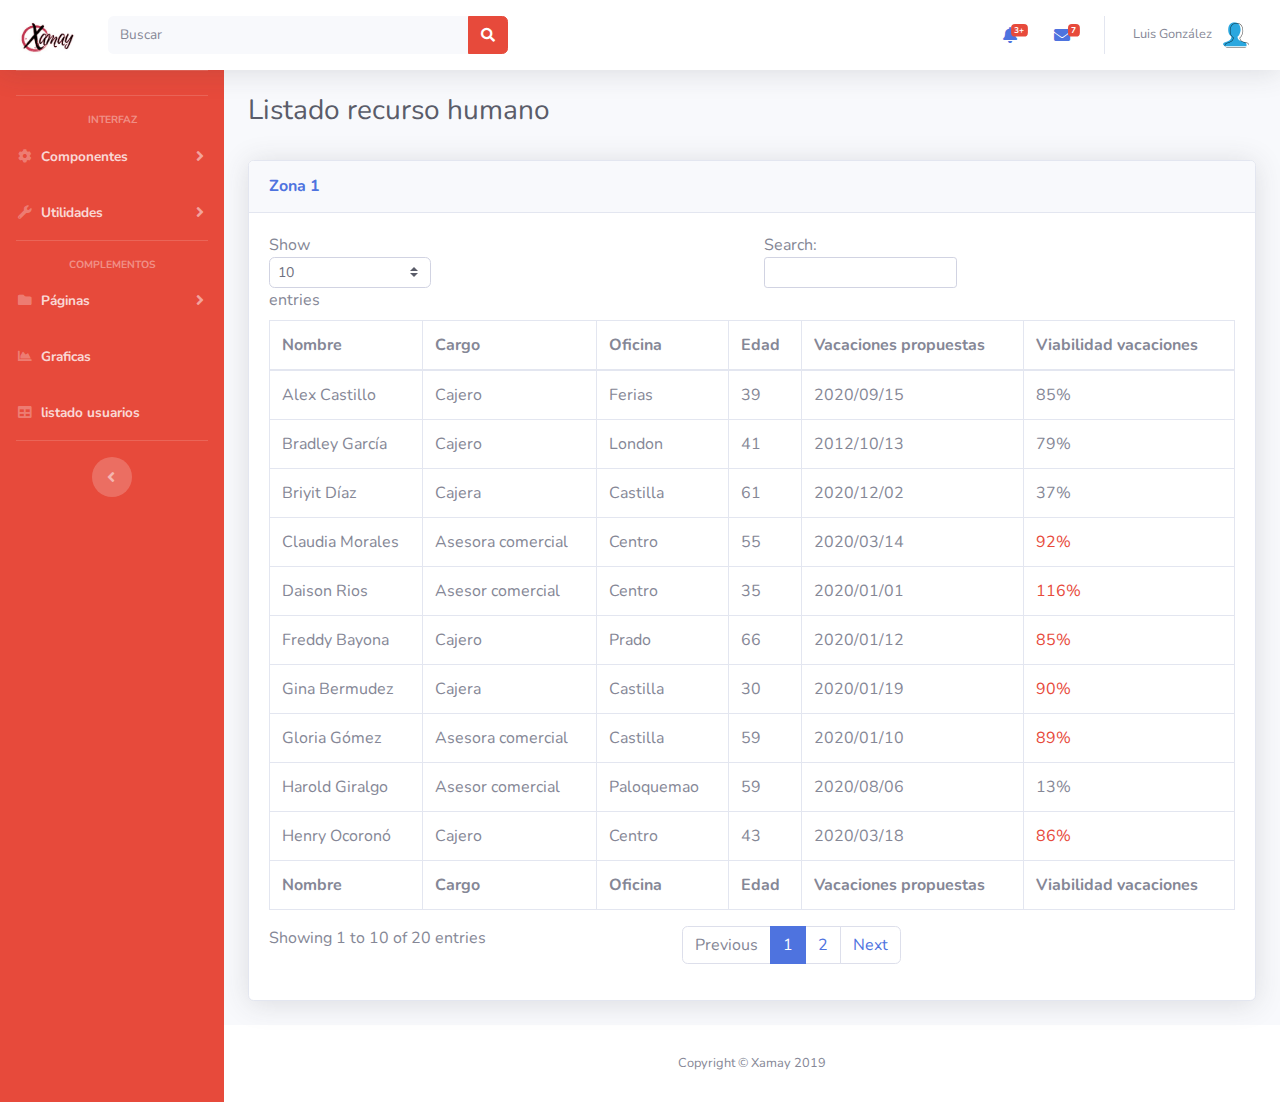
<file: Hackaton Ignite Camp/tables.html>
<!DOCTYPE html>
<html lang="en">

<head>

  <meta charset="utf-8">
  <meta http-equiv="X-UA-Compatible" content="IE=edge">
  <meta name="viewport" content="width=device-width, initial-scale=1, shrink-to-fit=no">
  <meta name="description" content="">
  <meta name="author" content="">

  <title>Xamay</title>
  <link rel="icon" type="image/png" href="img/Iconos/Logo.jpeg">

  <!-- Custom fonts for this template-->
  <link href="vendor/fontawesome-free/css/all.min.css" rel="stylesheet" type="text/css">
  <link href="https://fonts.googleapis.com/css?family=Nunito:200,200i,300,300i,400,400i,600,600i,700,700i,800,800i,900,900i" rel="stylesheet">

  <!-- Custom styles for this template-->
  <link href="css/sb-admin-2.css" rel="stylesheet">

</head>

<body id="page-top">
  <!-- Topbar -->
  <nav class="navbar navbar-expand navbar-expand bg-white topbar mb-6 static-top shadow">

      <!-- Logo simbolo -->
      <img src="img/Iconos/LogoSimbolo.jpeg" class="navbar-brand js-scroll-trigger" href="#page-top" style="width: 60px">
      <button class="navbar-toggler" type="button" data-toggle="collapse" data-target="#navbarResponsive" aria-controls="navbarResponsive" aria-expanded="false" aria-label="Toggle navigation">
        <span class="navbar-toggler-icon"><br></span>
      </button>

      <!-- Topbar Buscar -->
      <form class="d-none d-sm-inline-block form-inline mr-auto ml-md-3 my-2 my-md-0 mw-100 navbar-search">
        <div class="input-group">
          <input type="text" class="form-control bg-light border-0 small" placeholder="Buscar" aria-label="Search" aria-describedby="basic-addon2">
          <div class="input-group-append">
            <button class="btn btn-danger" type="button">
              <i class="fas fa-search fa-sm"></i>
            </button>
          </div>
        </div>
      </form>

      <!-- Topbar Navbar -->
      <ul class="navbar-nav ml-auto">

        <!-- Nav Item - Search Dropdown (Visible Only XS) -->
        <li class="nav-item dropdown no-arrow d-sm-none">
          <a class="nav-link dropdown-toggle" href="#" id="searchDropdown" role="button" data-toggle="dropdown" aria-haspopup="true" aria-expanded="false">
            <i class="fas fa-search fa-fw"></i>
          </a>
          <!-- Dropdown - Messages -->
          <div class="dropdown-menu dropdown-menu-right p-3 shadow animated--grow-in" aria-labelledby="searchDropdown">
            <form class="form-inline mr-auto w-100 navbar-search">
              <div class="input-group">
                <input type="text" class="form-control bg-light border-0 small" placeholder="Search for..." aria-label="Search" aria-describedby="basic-addon2">
                <div class="input-group-append">
                  <button class="btn btn-primary" type="button">
                    <i class="fas fa-search fa-sm"></i>
                  </button>
                </div>
              </div>
            </form>
          </div>
        </li>

        <!-- Nav Item - Centro de alertas -->
        <li class="nav-item dropdown no-arrow mx-1">
          <a class="nav-link dropdown-toggle" href="#" id="alertsDropdown" role="button" data-toggle="dropdown" aria-haspopup="true" aria-expanded="false">
            <i class="fas fa-bell fa-fw"></i>
            <!-- Counter - Alerts -->
            <span class="badge badge-danger badge-counter">3+</span>
          </a>
          <!-- Dropdown - Alerts -->
          <div class="dropdown-list dropdown-menu dropdown-menu-right shadow animated--grow-in" aria-labelledby="alertsDropdown">
            <h6 class="dropdown-header bg-danger">
              Centro de alertas
            </h6>
            <a class="dropdown-item d-flex align-items-center" href="#">
              <div class="mr-3">
                <div class="icon-circle bg-primary">
                  <i class="fas fa-file-alt text-white"></i>
                </div>
              </div>
              <div>
                <div class="small text-gray-500">Noviembre 29, 2019</div>
                <span class="font-weight-bold">Pedro Gutiérrez puede salir a vacaciones</span>
              </div>
            </a>
            <a class="dropdown-item d-flex align-items-center" href="#">
              <div class="mr-3">
                <div class="icon-circle bg-success">
                  <i class="fas fa-donate text-white"></i>
                </div>
              </div>
              <div>
                <div class="small text-gray-500">Noviembre 28, 2019</div>
                Los ingresos del banco han subido 0.013%
              </div>
            </a>
            <a class="dropdown-item d-flex align-items-center" href="#">
              <div class="mr-3">
                <div class="icon-circle bg-warning">
                  <i class="fas fa-exclamation-triangle text-white"></i>
                </div>
              </div>
              <div>
                <div class="small text-gray-500">Noviembre 27, 2019</div>
                Hay varios empleados que llevan mucho tiempo sin vacaciones
              </div>
            </a>
            <a class="dropdown-item text-center small text-gray-500" href="#">Mostrar más notificaciones</a>
          </div>
        </li>

        <!-- Nav Item - Messages -->
        <li class="nav-item dropdown no-arrow mx-1">
          <a class="nav-link dropdown-toggle" href="#" id="messagesDropdown" role="button" data-toggle="dropdown" aria-haspopup="true" aria-expanded="false">
            <i class="fas fa-envelope fa-fw"></i>
            <!-- Counter - Messages -->
            <span class="badge badge-danger badge-counter">7</span>
          </a>
          <!-- Dropdown - Messages -->
          <div class="dropdown-list dropdown-menu dropdown-menu-right shadow animated--grow-in" aria-labelledby="messagesDropdown">
            <h6 class="dropdown-header bg-danger">
              Mensajería
            </h6>
            <a class="dropdown-item d-flex align-items-center" href="#">
              <div class="dropdown-list-image mr-3">
                <img class="rounded-circle" src="img/FotosPerfil/DavidGuzman.jpg" alt="">
                <div class="status-indicator bg-success"></div>
              </div>
              <div class="font-weight-bold">
                <div class="text-truncate">Buenos días. Solicito vacaciones</div>
                <div class="small text-gray-500">David Guzman · 58m</div>
              </div>
            </a>
            <a class="dropdown-item d-flex align-items-center" href="#">
              <div class="dropdown-list-image mr-3">
                <img class="rounded-circle" src="img/FotosPerfil/AnaRivera.jpeg" alt="">
                <div class="status-indicator"></div>
              </div>
              <div>
                <div class="text-truncate">Necesito un día.</div>
                <div class="small text-gray-500">Ana Rivera · 1d</div>
              </div>
            </a>
            <a class="dropdown-item d-flex align-items-center" href="#">
              <div class="dropdown-list-image mr-3">
                <img class="rounded-circle" src="img/FotosPerfil/CatalinaGarcia.jpeg" alt="">
                <div class="status-indicator bg-warning"></div>
              </div>
              <div>
                <div class="text-truncate">Mi hija se gradua el próximo viernes.</div>
                <div class="small text-gray-500">Catalina García · 2d</div>
              </div>
            </a>
            <a class="dropdown-item d-flex align-items-center" href="#">
              <div class="dropdown-list-image mr-3">
                <img class="rounded-circle" src="img/FotosPerfil/JuanPerez.png" alt="">
                <div class="status-indicator bg-success"></div>
              </div>
              <div>
                <div class="text-truncate">Me surgió una incontingencia</div>
                <div class="small text-gray-500">Juan Pérez· 2w</div>
              </div>
            </a>
            <a class="dropdown-item text-center small text-gray-500" href="#">Más mensajes</a>
          </div>
        </li>

        <div class="topbar-divider d-none d-sm-block"></div>

        <!-- Nav Item - User Information -->
        <li class="nav-item dropdown no-arrow">
          <a class="nav-link dropdown-toggle" href="#" id="userDropdown" role="button" data-toggle="dropdown" aria-haspopup="true" aria-expanded="false">
            <span class="mr-2 d-none d-lg-inline text-gray-600 small">Luis González</span>
            <img class="img-profile rounded-circle" src="img/Iconos/userIcon.png">
          </a>
          <!-- Dropdown - User Information -->
          <div class="dropdown-menu dropdown-menu-right shadow animated--grow-in" aria-labelledby="userDropdown">
            <a class="dropdown-item" href="#">
              <i class="fas fa-user fa-sm fa-fw mr-2 text-gray-400"></i>
              Perfil
            </a>
            <a class="dropdown-item" href="#">
              <i class="fas fa-cogs fa-sm fa-fw mr-2 text-gray-400"></i>
              Configuraciones
            </a>
            <a class="dropdown-item" href="#">
              <i class="fas fa-list fa-sm fa-fw mr-2 text-gray-400"></i>
              Registro actividad
            </a>
            <div class="dropdown-divider"></div>
            <a class="dropdown-item" href="#" data-toggle="modal" data-target="#logoutModal">
              <i class="fas fa-sign-out-alt fa-sm fa-fw mr-2 text-gray-400"></i>
              Log out
            </a>
          </div>
        </li>
      </ul>
    </nav>
    <!-- Fin Topbar -->

  <!-- Page Wrapper -->
  <div id="wrapper">

    <!-- Sidebar -->
    <ul class="navbar-nav bg-danger sidebar sidebar-dark accordion" id="accordionSidebar">

        <!-- Divider -->
        <hr class="sidebar-divider my-0">
  
        <!-- Nav Item - Dashboard -->
        
        <!-- Divider -->
        <br>
        <hr class="sidebar-divider">
  
        <!-- Heading -->
        <div class="sidebar-heading text-center font-weight-bolder">
          Interfaz
        </div>
  
        <!-- Nav Item - Pages Collapse Menu -->
        <li class="nav-item">
          <a class="nav-link collapsed font-weight-bolder" href="#" data-toggle="collapse" data-target="#collapseTwo" aria-expanded="true" aria-controls="collapseTwo">
            <i class="fas fa-fw fa-cog"></i>
            <span>Componentes</span>
          </a>
          <div id="collapseTwo" class="collapse" aria-labelledby="headingTwo" data-parent="#accordionSidebar">
            <div class="bg-white py-2 collapse-inner rounded">
              <h6 class="collapse-header">Componentes personalizados</h6>
              <a class="collapse-item" href="">Botones</a>
              <a class="collapse-item" href="">Tarjetas</a>
            </div>
          </div>
        </li>
  
        <!-- Nav Item - Utilities Collapse Menu -->
        <li class="nav-item">
          <a class="nav-link collapsed font-weight-bolder" href="#" data-toggle="collapse" data-target="#collapseUtilities" aria-expanded="true" aria-controls="collapseUtilities">
            <i class="fas fa-fw fa-wrench"></i>
            <span>Utilidades</span>
          </a>
          <div id="collapseUtilities" class="collapse" aria-labelledby="headingUtilities" data-parent="#accordionSidebar">
            <div class="bg-white py-2 collapse-inner rounded">
              <h6 class="collapse-header">Custom Utilities:</h6>
              <a class="collapse-item" href="">Colores</a>
              <a class="collapse-item" href="">Bordes</a>
              <a class="collapse-item" href="">Animaciones</a>
              <a class="collapse-item" href="">Otros</a>
            </div>
          </div>
        </li>
  
        <!-- Divider -->
        <hr class="sidebar-divider">
  
        <!-- Heading -->
        <div class="sidebar-heading text-center font-weight-bolder">
          Complementos
        </div>
  
        <!-- Nav Item - Pages Collapse Menu -->
        <li class="nav-item">
          <a class="nav-link collapsed font-weight-bolder" href="#" data-toggle="collapse" data-target="#collapsePages" aria-expanded="true" aria-controls="collapsePages">
            <i class="fas fa-fw fa-folder"></i>
            <span>Páginas</span>
          </a>
          <div id="collapsePages" class="collapse" aria-labelledby="headingPages" data-parent="#accordionSidebar">
            <div class="bg-white py-2 collapse-inner rounded">
              <h6 class="collapse-header">Login Screens:</h6>
              <a class="collapse-item" href="">Login</a>
              <a class="collapse-item" href="">Register</a>
              <a class="collapse-item" href="">Forgot Password</a>
              <div class="collapse-divider"></div>
              <h6 class="collapse-header">Other Pages:</h6>
              <a class="collapse-item" href="">404 Page</a>
              <a class="collapse-item" href="">Blank Page</a>
            </div>
          </div>
        </li>
  
        <!-- Nav Item - Charts -->
        <li class="nav-item">
          <a class="nav-link font-weight-bolder" href="">
            <i class="fas fa-fw fa-chart-area"></i>
            <span>Graficas</span></a>
        </li>
  
        <!-- Nav Item - Tables -->
        <li class="nav-item">
          <a class="nav-link font-weight-bolder" href="">
            <i class="fas fa-fw fa-table"></i>
            <span>listado usuarios</span></a>
        </li>
  
        <!-- Divider -->
        <hr class="sidebar-divider d-none d-md-block">
  
        <!-- Sidebar Toggler (Sidebar) -->
        <div class="text-center d-none d-md-inline">
          <button class="rounded-circle border-0" id="sidebarToggle"></button>
        </div>
  
      </ul>
      <!-- End of Sidebar -->

    <!-- Content Wrapper -->
    <div id="content-wrapper" class="d-flex flex-column">

      <!-- Main Content -->
      <div id="content">

        <!-- Begin Page Content -->
        <div class="container-fluid">

          <!-- Page Heading -->
          <br>
          <h1 class="h3 mb-2 text-gray-800">Listado recurso humano</h1>
          <br>
          <!-- DataTales Example -->
          <div class="card shadow mb-4">
            <div class="card-header py-3">
              <h6 class="m-0 font-weight-bold text-primary">Zona 1</h6>
            </div>
            <div class="card-body">
              <div class="table-responsive">
                <table class="table table-bordered" id="dataTable" width="100%" cellspacing="0">
                  <thead>
                    <tr>
                      <th>Nombre</th>
                      <th>Cargo</th>
                      <th>Oficina</th>
                      <th>Edad</th>
                      <th>Vacaciones propuestas</th>
                      <th>Viabilidad vacaciones</th>
                    </tr>
                  </thead>
                  <tfoot>
                    <tr>
                      <th>Nombre</th>
                      <th>Cargo</th>
                      <th>Oficina</th>
                      <th>Edad</th>
                      <th>Vacaciones propuestas</th>
                      <th>Viabilidad vacaciones</th>
                    </tr>
                  </tfoot>
                  <tbody>
                    <tr>
                      <td>Paula Alvarado</td>
                      <td>Cajera</td>
                      <td>Ferias</td>
                      <td>61</td>
                      <td>2020/04/25</td>
                      <td>53%</td>
                    </tr>
                    <tr>
                      <td>Nicolas Alba</td>
                      <td>Asesor Comercial</td>
                      <td>Chapinero</td>
                      <td>63</td>
                      <td>2020/07/25</td>
                      <td>17%</td>
                    </tr>
                    <tr>
                      <td>Freddy Bayona</td>
                      <td>Cajero</td>
                      <td>Prado </td>
                      <td>66</td>
                      <td>2020/01/12</td>
                      <td class="text-danger">85%</td>
                    </tr>
                    <tr>
                      <td>Rosa Estepa</td>
                      <td>Cajera</td>
                      <td>Toberín</td>
                      <td>22</td>
                      <td>2020/03/29</td>
                      <td>43%</td>
                    </tr>
                    <tr>
                      <td>Juan Guanipa</td>
                      <td>Asesor comercial</td>
                      <td>Bosa</td>
                      <td>33</td>
                      <td>2020/01/28</td>
                      <td class="text-danger">107%</td>
                    </tr>
                    <tr>
                      <td>Briyit Díaz</td>
                      <td>Cajera</td>
                      <td>Castilla</td>
                      <td>61</td>
                      <td>2020/12/02</td>
                      <td>37%</td>
                    </tr>
                    <tr>
                      <td>Harold Giralgo</td>
                      <td>Asesor comercial</td>
                      <td>Paloquemao</td>
                      <td>59</td>
                      <td>2020/08/06</td>
                      <td>13%</td>
                    </tr>
                    <tr>
                      <td>Claudia Morales</td>
                      <td>Asesora comercial</td>
                      <td>Centro</td>
                      <td>55</td>
                      <td>2020/03/14</td>
                      <td class="text-danger">92%</td>
                    </tr>
                    <tr>
                      <td>Alex Castillo</td>
                      <td>Cajero</td>
                      <td>Ferias</td>
                      <td>39</td>
                      <td>2020/09/15</td>
                      <td>85%</td>
                    </tr>
                    <tr>
                      <td>Sonia Fernández</td>
                      <td>Cajera</td>
                      <td>Castilla</td>
                      <td>23</td>
                      <td>2020/12/13</td>
                      <td>63%</td>
                    </tr>
                    <tr>
                      <td>Gina Bermudez</td>
                      <td>Cajera</td>
                      <td>Castilla</td>
                      <td>30</td>
                      <td>2020/01/19</td>
                      <td class="text-danger">90%</td>
                    </tr>
                    <tr>
                      <td>Juan Pérez</td>
                      <td>Asesor comercial</td>
                      <td>Bosa</td>
                      <td>22</td>
                      <td>2020/03/03</td>
                      <td>45%</td>
                    </tr>
                    <tr>
                      <td>María Guerra</td>
                      <td>Asesora comercial</td>
                      <td>Toberín</td>
                      <td>36</td>
                      <td>2020/02/16</td>
                      <td class="text-danger">91%</td>
                    </tr>
                    <tr>
                      <td>Henry Ocoronó</td>
                      <td>Cajero</td>
                      <td>Centro</td>
                      <td>43</td>
                      <td>2020/03/18</td>
                      <td class="text-danger">86%</td>
                    </tr>
                    <tr>
                      <td>Tatiana Rios</td>
                      <td>Asesor Comercial</td>
                      <td>Prado</td>
                      <td>19</td>
                      <td>2020/03/17</td>
                      <td>38%</td>
                    </tr>
                    <tr>
                      <td>Michael Silva</td>
                      <td>Cajero</td>
                      <td>Bosa</td>
                      <td>66</td>
                      <td>2020/11/27</td>
                      <td>67%</td>
                    </tr>
                    <tr>
                      <td>Paulo Londra</td>
                      <td>Cajero</td>
                      <td>New York</td>
                      <td>64</td>
                      <td>2020/06/09</td>
                      <td>72%</td>
                    </tr>
                    <tr>
                      <td>Gloria Gómez</td>
                      <td>Asesora comercial</td>
                      <td>Castilla</td>
                      <td>59</td>
                      <td>2020/01/10</td>
                      <td class="text-danger">89%</td>
                    </tr>
                    <tr>
                      <td>Bradley García</td>
                      <td>Cajero</td>
                      <td>London</td>
                      <td>41</td>
                      <td>2012/10/13</td>
                      <td>79%</td>
                    </tr>
                    <tr>
                      <td>Daison Rios</td>
                      <td>Asesor comercial</td>
                      <td>Centro</td>
                      <td>35</td>
                      <td>2020/01/01</td>
                      <td class="text-danger">116%</td>
                    </tr>
                    
                  </tbody>
                </table>
              </div>
            </div>
          </div>

        </div>
        <!-- /.container-fluid -->

      </div>
      <!-- End of Main Content -->

      <!-- Footer -->
      <footer class="sticky-footer bg-white">
        <div class="container my-auto">
          <div class="copyright text-center my-auto">
            <span>Copyright &copy; Xamay 2019</span>
          </div>
        </div>
      </footer>
      <!-- End of Footer -->

    </div>
    <!-- End of Content Wrapper -->

  </div>
  <!-- End of Page Wrapper -->

  <!-- Scroll to Top Button-->
  <a class="scroll-to-top rounded" href="#page-top">
    <i class="fas fa-angle-up"></i>
  </a>

  <!-- Logout Modal-->
  <div class="modal fade" id="logoutModal" tabindex="-1" role="dialog" aria-labelledby="exampleModalLabel" aria-hidden="true">
      <div class="modal-dialog" role="document">
        <div class="modal-content">
          <div class="modal-header">
            <h5 class="modal-title" id="exampleModalLabel">Seguro que desea salir</h5>
            <button class="close" type="button" data-dismiss="modal" aria-label="Close">
              <span aria-hidden="true">×</span>
            </button>
          </div>
          <div class="modal-body">Si presiona el botón "Log out" se cerrara su sesión ¿Está seguro?</div>
          <div class="modal-footer">
            <button class="btn btn-secondary" type="button" data-dismiss="modal">Cancelar</button>
            <a class="btn btn-primary" href="">Log out</a>
          </div>
        </div>
      </div>
    </div>

  <!-- Bootstrap core JavaScript-->
  <script src="vendor/jquery/jquery.min.js"></script>
  <script src="vendor/bootstrap/js/bootstrap.bundle.min.js"></script>

  <!-- Core plugin JavaScript-->
  <script src="vendor/jquery-easing/jquery.easing.min.js"></script>

  <!-- Custom scripts for all pages-->
  <script src="js/sb-admin-2.min.js"></script>

  <!-- Page level plugins -->
  <script src="vendor/datatables/jquery.dataTables.min.js"></script>
  <script src="vendor/datatables/dataTables.bootstrap4.min.js"></script>

  <!-- Page level custom scripts -->
  <script src="js/demo/datatables-demo.js"></script>

</body>

</html>
</file>
<file: Hackaton Ignite Camp/css/sb-admin-2.css>
:root {
  --blue: #4e73df;
  --indigo: #6610f2;
  --purple: #6f42c1;
  --pink: #e83e8c;
  --red: #e74a3b;
  --orange: #fd7e14;
  --yellow: #f6c23e;
  --green: #1cc88a;
  --teal: #20c9a6;
  --cyan: #36b9cc;
  --white: #fff;
  --gray: #858796;
  --gray-dark: #5a5c69;
  --primary: #4e73df;
  --secondary: #858796;
  --success: #1cc88a;
  --info: #36b9cc;
  --warning: #f6c23e;
  --danger: #e74a3b;
  --light: #f8f9fc;
  --dark: #5a5c69;
  --breakpoint-xs: 0;
  --breakpoint-sm: 576px;
  --breakpoint-md: 768px;
  --breakpoint-lg: 992px;
  --breakpoint-xl: 1200px;
  --font-family-sans-serif: "Nunito", -apple-system, BlinkMacSystemFont, "Segoe UI", Roboto, "Helvetica Neue", Arial, sans-serif, "Apple Color Emoji", "Segoe UI Emoji", "Segoe UI Symbol", "Noto Color Emoji";
  --font-family-monospace: SFMono-Regular, Menlo, Monaco, Consolas, "Liberation Mono", "Courier New", monospace;
}

*,
*::before,
*::after {
  box-sizing: border-box;
}

html {
  font-family: sans-serif;
  line-height: 1.15;
  -webkit-text-size-adjust: 100%;
  -webkit-tap-highlight-color: rgba(0, 0, 0, 0);
}

article, aside, figcaption, figure, footer, header, hgroup, main, nav, section {
  display: block;
}

body {
  margin: 0;
  font-family: "Nunito", -apple-system, BlinkMacSystemFont, "Segoe UI", Roboto, "Helvetica Neue", Arial, sans-serif, "Apple Color Emoji", "Segoe UI Emoji", "Segoe UI Symbol", "Noto Color Emoji";
  font-size: 1rem;
  font-weight: 400;
  line-height: 1.5;
  color: #858796;
  text-align: left;
  background-color: #fff;
}

[tabindex="-1"]:focus {
  outline: 0 !important;
}

hr {
  box-sizing: content-box;
  height: 0;
  overflow: visible;
}

h1, h2, h3, h4, h5, h6 {
  margin-top: 0;
  margin-bottom: 0.5rem;
}

p {
  margin-top: 0;
  margin-bottom: 1rem;
}

abbr[title],
abbr[data-original-title] {
  text-decoration: underline;
  -webkit-text-decoration: underline dotted;
  text-decoration: underline dotted;
  cursor: help;
  border-bottom: 0;
  -webkit-text-decoration-skip-ink: none;
  text-decoration-skip-ink: none;
}

address {
  margin-bottom: 1rem;
  font-style: normal;
  line-height: inherit;
}

ol,
ul,
dl {
  margin-top: 0;
  margin-bottom: 1rem;
}

ol ol,
ul ul,
ol ul,
ul ol {
  margin-bottom: 0;
}

dt {
  font-weight: 700;
}

dd {
  margin-bottom: .5rem;
  margin-left: 0;
}

blockquote {
  margin: 0 0 1rem;
}

b,
strong {
  font-weight: bolder;
}

small {
  font-size: 80%;
}

sub,
sup {
  position: relative;
  font-size: 75%;
  line-height: 0;
  vertical-align: baseline;
}

sub {
  bottom: -.25em;
}

sup {
  top: -.5em;
}

a {
  color: #4e73df;
  text-decoration: none;
  background-color: transparent;
}

a:hover {
  color: #224abe;
  text-decoration: underline;
}

a:not([href]):not([tabindex]) {
  color: inherit;
  text-decoration: none;
}

a:not([href]):not([tabindex]):hover, a:not([href]):not([tabindex]):focus {
  color: inherit;
  text-decoration: none;
}

a:not([href]):not([tabindex]):focus {
  outline: 0;
}

pre,
code,
kbd,
samp {
  font-family: SFMono-Regular, Menlo, Monaco, Consolas, "Liberation Mono", "Courier New", monospace;
  font-size: 1em;
}

pre {
  margin-top: 0;
  margin-bottom: 1rem;
  overflow: auto;
}

figure {
  margin: 0 0 1rem;
}

img {
  vertical-align: middle;
  border-style: none;
}

svg {
  overflow: hidden;
  vertical-align: middle;
}

table {
  border-collapse: collapse;
}

caption {
  padding-top: 0.75rem;
  padding-bottom: 0.75rem;
  color: #858796;
  text-align: left;
  caption-side: bottom;
}

th {
  text-align: inherit;
}

label {
  display: inline-block;
  margin-bottom: 0.5rem;
}

button {
  border-radius: 0;
}

button:focus {
  outline: 1px dotted;
  outline: 5px auto -webkit-focus-ring-color;
}

input,
button,
select,
optgroup,
textarea {
  margin: 0;
  font-family: inherit;
  font-size: inherit;
  line-height: inherit;
}

button,
input {
  overflow: visible;
}

button,
select {
  text-transform: none;
}

select {
  word-wrap: normal;
}

button,
[type="button"],
[type="reset"],
[type="submit"] {
  -webkit-appearance: button;
}

button:not(:disabled),
[type="button"]:not(:disabled),
[type="reset"]:not(:disabled),
[type="submit"]:not(:disabled) {
  cursor: pointer;
}

button::-moz-focus-inner,
[type="button"]::-moz-focus-inner,
[type="reset"]::-moz-focus-inner,
[type="submit"]::-moz-focus-inner {
  padding: 0;
  border-style: none;
}

input[type="radio"],
input[type="checkbox"] {
  box-sizing: border-box;
  padding: 0;
}

input[type="date"],
input[type="time"],
input[type="datetime-local"],
input[type="month"] {
  -webkit-appearance: listbox;
}

textarea {
  overflow: auto;
  resize: vertical;
}

fieldset {
  min-width: 0;
  padding: 0;
  margin: 0;
  border: 0;
}

legend {
  display: block;
  width: 100%;
  max-width: 100%;
  padding: 0;
  margin-bottom: .5rem;
  font-size: 1.5rem;
  line-height: inherit;
  color: inherit;
  white-space: normal;
}

progress {
  vertical-align: baseline;
}

[type="number"]::-webkit-inner-spin-button,
[type="number"]::-webkit-outer-spin-button {
  height: auto;
}

[type="search"] {
  outline-offset: -2px;
  -webkit-appearance: none;
}

[type="search"]::-webkit-search-decoration {
  -webkit-appearance: none;
}

::-webkit-file-upload-button {
  font: inherit;
  -webkit-appearance: button;
}

output {
  display: inline-block;
}

summary {
  display: list-item;
  cursor: pointer;
}

template {
  display: none;
}

[hidden] {
  display: none !important;
}

h1, h2, h3, h4, h5, h6,
.h1, .h2, .h3, .h4, .h5, .h6 {
  margin-bottom: 0.5rem;
  font-weight: 400;
  line-height: 1.2;
}

h1, .h1 {
  font-size: 2.5rem;
}

h2, .h2 {
  font-size: 2rem;
}

h3, .h3 {
  font-size: 1.75rem;
}

h4, .h4 {
  font-size: 1.5rem;
}

h5, .h5 {
  font-size: 1.25rem;
}

h6, .h6 {
  font-size: 1rem;
}

.lead {
  font-size: 1.25rem;
  font-weight: 300;
}

.display-1 {
  font-size: 6rem;
  font-weight: 300;
  line-height: 1.2;
}

.display-2 {
  font-size: 5.5rem;
  font-weight: 300;
  line-height: 1.2;
}

.display-3 {
  font-size: 4.5rem;
  font-weight: 300;
  line-height: 1.2;
}

.display-4 {
  font-size: 3.5rem;
  font-weight: 300;
  line-height: 1.2;
}

hr {
  margin-top: 1rem;
  margin-bottom: 1rem;
  border: 0;
  border-top: 1px solid rgba(0, 0, 0, 0.1);
}

small,
.small {
  font-size: 80%;
  font-weight: 400;
}

mark,
.mark {
  padding: 0.2em;
  background-color: #fcf8e3;
}

.list-unstyled {
  padding-left: 0;
  list-style: none;
}

.list-inline {
  padding-left: 0;
  list-style: none;
}

.list-inline-item {
  display: inline-block;
}

.list-inline-item:not(:last-child) {
  margin-right: 0.5rem;
}

.initialism {
  font-size: 90%;
  text-transform: uppercase;
}

.blockquote {
  margin-bottom: 1rem;
  font-size: 1.25rem;
}

.blockquote-footer {
  display: block;
  font-size: 80%;
  color: #858796;
}

.blockquote-footer::before {
  content: "\2014\00A0";
}

.img-fluid {
  max-width: 100%;
  height: auto;
}

.img-thumbnail {
  padding: 0.25rem;
  background-color: #fff;
  border: 1px solid #dddfeb;
  border-radius: 0.35rem;
  max-width: 100%;
  height: auto;
}

.figure {
  display: inline-block;
}

.figure-img {
  margin-bottom: 0.5rem;
  line-height: 1;
}

.figure-caption {
  font-size: 90%;
  color: #858796;
}

code {
  font-size: 87.5%;
  color: #e83e8c;
  word-break: break-word;
}

a > code {
  color: inherit;
}

kbd {
  padding: 0.2rem 0.4rem;
  font-size: 87.5%;
  color: #fff;
  background-color: #3a3b45;
  border-radius: 0.2rem;
}

kbd kbd {
  padding: 0;
  font-size: 100%;
  font-weight: 700;
}

pre {
  display: block;
  font-size: 87.5%;
  color: #3a3b45;
}

pre code {
  font-size: inherit;
  color: inherit;
  word-break: normal;
}

.pre-scrollable {
  max-height: 340px;
  overflow-y: scroll;
}

.container {
  width: 100%;
  padding-right: 0.75rem;
  padding-left: 0.75rem;
  margin-right: auto;
  margin-left: auto;
}

@media (min-width: 576px) {
  .container {
    max-width: 540px;
  }
}

@media (min-width: 768px) {
  .container {
    max-width: 720px;
  }
}

@media (min-width: 992px) {
  .container {
    max-width: 960px;
  }
}

@media (min-width: 1200px) {
  .container {
    max-width: 1140px;
  }
}

.container-fluid {
  width: 100%;
  padding-right: 0.75rem;
  padding-left: 0.75rem;
  margin-right: auto;
  margin-left: auto;
}

.row {
  display: flex;
  flex-wrap: wrap;
  margin-right: -0.75rem;
  margin-left: -0.75rem;
}

.no-gutters {
  margin-right: 0;
  margin-left: 0;
}

.no-gutters > .col,
.no-gutters > [class*="col-"] {
  padding-right: 0;
  padding-left: 0;
}

.col-1, .col-2, .col-3, .col-4, .col-5, .col-6, .col-7, .col-8, .col-9, .col-10, .col-11, .col-12, .col,
.col-auto, .col-sm-1, .col-sm-2, .col-sm-3, .col-sm-4, .col-sm-5, .col-sm-6, .col-sm-7, .col-sm-8, .col-sm-9, .col-sm-10, .col-sm-11, .col-sm-12, .col-sm,
.col-sm-auto, .col-md-1, .col-md-2, .col-md-3, .col-md-4, .col-md-5, .col-md-6, .col-md-7, .col-md-8, .col-md-9, .col-md-10, .col-md-11, .col-md-12, .col-md,
.col-md-auto, .col-lg-1, .col-lg-2, .col-lg-3, .col-lg-4, .col-lg-5, .col-lg-6, .col-lg-7, .col-lg-8, .col-lg-9, .col-lg-10, .col-lg-11, .col-lg-12, .col-lg,
.col-lg-auto, .col-xl-1, .col-xl-2, .col-xl-3, .col-xl-4, .col-xl-5, .col-xl-6, .col-xl-7, .col-xl-8, .col-xl-9, .col-xl-10, .col-xl-11, .col-xl-12, .col-xl,
.col-xl-auto {
  position: relative;
  width: 100%;
  padding-right: 0.75rem;
  padding-left: 0.75rem;
}

.col {
  flex-basis: 0;
  flex-grow: 1;
  max-width: 100%;
}

.col-auto {
  flex: 0 0 auto;
  width: auto;
  max-width: 100%;
}

.col-1 {
  flex: 0 0 8.33333%;
  max-width: 8.33333%;
}

.col-2 {
  flex: 0 0 16.66667%;
  max-width: 16.66667%;
}

.col-3 {
  flex: 0 0 25%;
  max-width: 25%;
}

.col-4 {
  flex: 0 0 33.33333%;
  max-width: 33.33333%;
}

.col-5 {
  flex: 0 0 41.66667%;
  max-width: 41.66667%;
}

.col-6 {
  flex: 0 0 50%;
  max-width: 50%;
}

.col-7 {
  flex: 0 0 58.33333%;
  max-width: 58.33333%;
}

.col-8 {
  flex: 0 0 66.66667%;
  max-width: 66.66667%;
}

.col-9 {
  flex: 0 0 75%;
  max-width: 75%;
}

.col-10 {
  flex: 0 0 83.33333%;
  max-width: 83.33333%;
}

.col-11 {
  flex: 0 0 91.66667%;
  max-width: 91.66667%;
}

.col-12 {
  flex: 0 0 100%;
  max-width: 100%;
}

.order-first {
  order: -1;
}

.order-last {
  order: 13;
}

.order-0 {
  order: 0;
}

.order-1 {
  order: 1;
}

.order-2 {
  order: 2;
}

.order-3 {
  order: 3;
}

.order-4 {
  order: 4;
}

.order-5 {
  order: 5;
}

.order-6 {
  order: 6;
}

.order-7 {
  order: 7;
}

.order-8 {
  order: 8;
}

.order-9 {
  order: 9;
}

.order-10 {
  order: 10;
}

.order-11 {
  order: 11;
}

.order-12 {
  order: 12;
}

.offset-1 {
  margin-left: 8.33333%;
}

.offset-2 {
  margin-left: 16.66667%;
}

.offset-3 {
  margin-left: 25%;
}

.offset-4 {
  margin-left: 33.33333%;
}

.offset-5 {
  margin-left: 41.66667%;
}

.offset-6 {
  margin-left: 50%;
}

.offset-7 {
  margin-left: 58.33333%;
}

.offset-8 {
  margin-left: 66.66667%;
}

.offset-9 {
  margin-left: 75%;
}

.offset-10 {
  margin-left: 83.33333%;
}

.offset-11 {
  margin-left: 91.66667%;
}

@media (min-width: 576px) {
  .col-sm {
    flex-basis: 0;
    flex-grow: 1;
    max-width: 100%;
  }
  .col-sm-auto {
    flex: 0 0 auto;
    width: auto;
    max-width: 100%;
  }
  .col-sm-1 {
    flex: 0 0 8.33333%;
    max-width: 8.33333%;
  }
  .col-sm-2 {
    flex: 0 0 16.66667%;
    max-width: 16.66667%;
  }
  .col-sm-3 {
    flex: 0 0 25%;
    max-width: 25%;
  }
  .col-sm-4 {
    flex: 0 0 33.33333%;
    max-width: 33.33333%;
  }
  .col-sm-5 {
    flex: 0 0 41.66667%;
    max-width: 41.66667%;
  }
  .col-sm-6 {
    flex: 0 0 50%;
    max-width: 50%;
  }
  .col-sm-7 {
    flex: 0 0 58.33333%;
    max-width: 58.33333%;
  }
  .col-sm-8 {
    flex: 0 0 66.66667%;
    max-width: 66.66667%;
  }
  .col-sm-9 {
    flex: 0 0 75%;
    max-width: 75%;
  }
  .col-sm-10 {
    flex: 0 0 83.33333%;
    max-width: 83.33333%;
  }
  .col-sm-11 {
    flex: 0 0 91.66667%;
    max-width: 91.66667%;
  }
  .col-sm-12 {
    flex: 0 0 100%;
    max-width: 100%;
  }
  .order-sm-first {
    order: -1;
  }
  .order-sm-last {
    order: 13;
  }
  .order-sm-0 {
    order: 0;
  }
  .order-sm-1 {
    order: 1;
  }
  .order-sm-2 {
    order: 2;
  }
  .order-sm-3 {
    order: 3;
  }
  .order-sm-4 {
    order: 4;
  }
  .order-sm-5 {
    order: 5;
  }
  .order-sm-6 {
    order: 6;
  }
  .order-sm-7 {
    order: 7;
  }
  .order-sm-8 {
    order: 8;
  }
  .order-sm-9 {
    order: 9;
  }
  .order-sm-10 {
    order: 10;
  }
  .order-sm-11 {
    order: 11;
  }
  .order-sm-12 {
    order: 12;
  }
  .offset-sm-0 {
    margin-left: 0;
  }
  .offset-sm-1 {
    margin-left: 8.33333%;
  }
  .offset-sm-2 {
    margin-left: 16.66667%;
  }
  .offset-sm-3 {
    margin-left: 25%;
  }
  .offset-sm-4 {
    margin-left: 33.33333%;
  }
  .offset-sm-5 {
    margin-left: 41.66667%;
  }
  .offset-sm-6 {
    margin-left: 50%;
  }
  .offset-sm-7 {
    margin-left: 58.33333%;
  }
  .offset-sm-8 {
    margin-left: 66.66667%;
  }
  .offset-sm-9 {
    margin-left: 75%;
  }
  .offset-sm-10 {
    margin-left: 83.33333%;
  }
  .offset-sm-11 {
    margin-left: 91.66667%;
  }
}

@media (min-width: 768px) {
  .col-md {
    flex-basis: 0;
    flex-grow: 1;
    max-width: 100%;
  }
  .col-md-auto {
    flex: 0 0 auto;
    width: auto;
    max-width: 100%;
  }
  .col-md-1 {
    flex: 0 0 8.33333%;
    max-width: 8.33333%;
  }
  .col-md-2 {
    flex: 0 0 16.66667%;
    max-width: 16.66667%;
  }
  .col-md-3 {
    flex: 0 0 25%;
    max-width: 25%;
  }
  .col-md-4 {
    flex: 0 0 33.33333%;
    max-width: 33.33333%;
  }
  .col-md-5 {
    flex: 0 0 41.66667%;
    max-width: 41.66667%;
  }
  .col-md-6 {
    flex: 0 0 50%;
    max-width: 50%;
  }
  .col-md-7 {
    flex: 0 0 58.33333%;
    max-width: 58.33333%;
  }
  .col-md-8 {
    flex: 0 0 66.66667%;
    max-width: 66.66667%;
  }
  .col-md-9 {
    flex: 0 0 75%;
    max-width: 75%;
  }
  .col-md-10 {
    flex: 0 0 83.33333%;
    max-width: 83.33333%;
  }
  .col-md-11 {
    flex: 0 0 91.66667%;
    max-width: 91.66667%;
  }
  .col-md-12 {
    flex: 0 0 100%;
    max-width: 100%;
  }
  .order-md-first {
    order: -1;
  }
  .order-md-last {
    order: 13;
  }
  .order-md-0 {
    order: 0;
  }
  .order-md-1 {
    order: 1;
  }
  .order-md-2 {
    order: 2;
  }
  .order-md-3 {
    order: 3;
  }
  .order-md-4 {
    order: 4;
  }
  .order-md-5 {
    order: 5;
  }
  .order-md-6 {
    order: 6;
  }
  .order-md-7 {
    order: 7;
  }
  .order-md-8 {
    order: 8;
  }
  .order-md-9 {
    order: 9;
  }
  .order-md-10 {
    order: 10;
  }
  .order-md-11 {
    order: 11;
  }
  .order-md-12 {
    order: 12;
  }
  .offset-md-0 {
    margin-left: 0;
  }
  .offset-md-1 {
    margin-left: 8.33333%;
  }
  .offset-md-2 {
    margin-left: 16.66667%;
  }
  .offset-md-3 {
    margin-left: 25%;
  }
  .offset-md-4 {
    margin-left: 33.33333%;
  }
  .offset-md-5 {
    margin-left: 41.66667%;
  }
  .offset-md-6 {
    margin-left: 50%;
  }
  .offset-md-7 {
    margin-left: 58.33333%;
  }
  .offset-md-8 {
    margin-left: 66.66667%;
  }
  .offset-md-9 {
    margin-left: 75%;
  }
  .offset-md-10 {
    margin-left: 83.33333%;
  }
  .offset-md-11 {
    margin-left: 91.66667%;
  }
}

@media (min-width: 992px) {
  .col-lg {
    flex-basis: 0;
    flex-grow: 1;
    max-width: 100%;
  }
  .col-lg-auto {
    flex: 0 0 auto;
    width: auto;
    max-width: 100%;
  }
  .col-lg-1 {
    flex: 0 0 8.33333%;
    max-width: 8.33333%;
  }
  .col-lg-2 {
    flex: 0 0 16.66667%;
    max-width: 16.66667%;
  }
  .col-lg-3 {
    flex: 0 0 25%;
    max-width: 25%;
  }
  .col-lg-4 {
    flex: 0 0 33.33333%;
    max-width: 33.33333%;
  }
  .col-lg-5 {
    flex: 0 0 41.66667%;
    max-width: 41.66667%;
  }
  .col-lg-6 {
    flex: 0 0 50%;
    max-width: 50%;
  }
  .col-lg-7 {
    flex: 0 0 58.33333%;
    max-width: 58.33333%;
  }
  .col-lg-8 {
    flex: 0 0 66.66667%;
    max-width: 66.66667%;
  }
  .col-lg-9 {
    flex: 0 0 75%;
    max-width: 75%;
  }
  .col-lg-10 {
    flex: 0 0 83.33333%;
    max-width: 83.33333%;
  }
  .col-lg-11 {
    flex: 0 0 91.66667%;
    max-width: 91.66667%;
  }
  .col-lg-12 {
    flex: 0 0 100%;
    max-width: 100%;
  }
  .order-lg-first {
    order: -1;
  }
  .order-lg-last {
    order: 13;
  }
  .order-lg-0 {
    order: 0;
  }
  .order-lg-1 {
    order: 1;
  }
  .order-lg-2 {
    order: 2;
  }
  .order-lg-3 {
    order: 3;
  }
  .order-lg-4 {
    order: 4;
  }
  .order-lg-5 {
    order: 5;
  }
  .order-lg-6 {
    order: 6;
  }
  .order-lg-7 {
    order: 7;
  }
  .order-lg-8 {
    order: 8;
  }
  .order-lg-9 {
    order: 9;
  }
  .order-lg-10 {
    order: 10;
  }
  .order-lg-11 {
    order: 11;
  }
  .order-lg-12 {
    order: 12;
  }
  .offset-lg-0 {
    margin-left: 0;
  }
  .offset-lg-1 {
    margin-left: 8.33333%;
  }
  .offset-lg-2 {
    margin-left: 16.66667%;
  }
  .offset-lg-3 {
    margin-left: 25%;
  }
  .offset-lg-4 {
    margin-left: 33.33333%;
  }
  .offset-lg-5 {
    margin-left: 41.66667%;
  }
  .offset-lg-6 {
    margin-left: 50%;
  }
  .offset-lg-7 {
    margin-left: 58.33333%;
  }
  .offset-lg-8 {
    margin-left: 66.66667%;
  }
  .offset-lg-9 {
    margin-left: 75%;
  }
  .offset-lg-10 {
    margin-left: 83.33333%;
  }
  .offset-lg-11 {
    margin-left: 91.66667%;
  }
}

@media (min-width: 1200px) {
  .col-xl {
    flex-basis: 0;
    flex-grow: 1;
    max-width: 100%;
  }
  .col-xl-auto {
    flex: 0 0 auto;
    width: auto;
    max-width: 100%;
  }
  .col-xl-1 {
    flex: 0 0 8.33333%;
    max-width: 8.33333%;
  }
  .col-xl-2 {
    flex: 0 0 16.66667%;
    max-width: 16.66667%;
  }
  .col-xl-3 {
    flex: 0 0 25%;
    max-width: 25%;
  }
  .col-xl-4 {
    flex: 0 0 33.33333%;
    max-width: 33.33333%;
  }
  .col-xl-5 {
    flex: 0 0 41.66667%;
    max-width: 41.66667%;
  }
  .col-xl-6 {
    flex: 0 0 50%;
    max-width: 50%;
  }
  .col-xl-7 {
    flex: 0 0 58.33333%;
    max-width: 58.33333%;
  }
  .col-xl-8 {
    flex: 0 0 66.66667%;
    max-width: 66.66667%;
  }
  .col-xl-9 {
    flex: 0 0 75%;
    max-width: 75%;
  }
  .col-xl-10 {
    flex: 0 0 83.33333%;
    max-width: 83.33333%;
  }
  .col-xl-11 {
    flex: 0 0 91.66667%;
    max-width: 91.66667%;
  }
  .col-xl-12 {
    flex: 0 0 100%;
    max-width: 100%;
  }
  .order-xl-first {
    order: -1;
  }
  .order-xl-last {
    order: 13;
  }
  .order-xl-0 {
    order: 0;
  }
  .order-xl-1 {
    order: 1;
  }
  .order-xl-2 {
    order: 2;
  }
  .order-xl-3 {
    order: 3;
  }
  .order-xl-4 {
    order: 4;
  }
  .order-xl-5 {
    order: 5;
  }
  .order-xl-6 {
    order: 6;
  }
  .order-xl-7 {
    order: 7;
  }
  .order-xl-8 {
    order: 8;
  }
  .order-xl-9 {
    order: 9;
  }
  .order-xl-10 {
    order: 10;
  }
  .order-xl-11 {
    order: 11;
  }
  .order-xl-12 {
    order: 12;
  }
  .offset-xl-0 {
    margin-left: 0;
  }
  .offset-xl-1 {
    margin-left: 8.33333%;
  }
  .offset-xl-2 {
    margin-left: 16.66667%;
  }
  .offset-xl-3 {
    margin-left: 25%;
  }
  .offset-xl-4 {
    margin-left: 33.33333%;
  }
  .offset-xl-5 {
    margin-left: 41.66667%;
  }
  .offset-xl-6 {
    margin-left: 50%;
  }
  .offset-xl-7 {
    margin-left: 58.33333%;
  }
  .offset-xl-8 {
    margin-left: 66.66667%;
  }
  .offset-xl-9 {
    margin-left: 75%;
  }
  .offset-xl-10 {
    margin-left: 83.33333%;
  }
  .offset-xl-11 {
    margin-left: 91.66667%;
  }
}

.table {
  width: 100%;
  margin-bottom: 1rem;
  color: #858796;
}

.table th,
.table td {
  padding: 0.75rem;
  vertical-align: top;
  border-top: 1px solid #e3e6f0;
}

.table thead th {
  vertical-align: bottom;
  border-bottom: 2px solid #e3e6f0;
}

.table tbody + tbody {
  border-top: 2px solid #e3e6f0;
}

.table-sm th,
.table-sm td {
  padding: 0.3rem;
}

.table-bordered {
  border: 1px solid #e3e6f0;
}

.table-bordered th,
.table-bordered td {
  border: 1px solid #e3e6f0;
}

.table-bordered thead th,
.table-bordered thead td {
  border-bottom-width: 2px;
}

.table-borderless th,
.table-borderless td,
.table-borderless thead th,
.table-borderless tbody + tbody {
  border: 0;
}

.table-striped tbody tr:nth-of-type(odd) {
  background-color: rgba(0, 0, 0, 0.05);
}

.table-hover tbody tr:hover {
  color: #858796;
  background-color: rgba(0, 0, 0, 0.075);
}

.table-primary,
.table-primary > th,
.table-primary > td {
  background-color: #cdd8f6;
}

.table-primary th,
.table-primary td,
.table-primary thead th,
.table-primary tbody + tbody {
  border-color: #a3b6ee;
}

.table-hover .table-primary:hover {
  background-color: #b7c7f2;
}

.table-hover .table-primary:hover > td,
.table-hover .table-primary:hover > th {
  background-color: #b7c7f2;
}

.table-secondary,
.table-secondary > th,
.table-secondary > td {
  background-color: #dddde2;
}

.table-secondary th,
.table-secondary td,
.table-secondary thead th,
.table-secondary tbody + tbody {
  border-color: #c0c1c8;
}

.table-hover .table-secondary:hover {
  background-color: #cfcfd6;
}

.table-hover .table-secondary:hover > td,
.table-hover .table-secondary:hover > th {
  background-color: #cfcfd6;
}

.table-success,
.table-success > th,
.table-success > td {
  background-color: #bff0de;
}

.table-success th,
.table-success td,
.table-success thead th,
.table-success tbody + tbody {
  border-color: #89e2c2;
}

.table-hover .table-success:hover {
  background-color: #aaebd3;
}

.table-hover .table-success:hover > td,
.table-hover .table-success:hover > th {
  background-color: #aaebd3;
}

.table-info,
.table-info > th,
.table-info > td {
  background-color: #c7ebf1;
}

.table-info th,
.table-info td,
.table-info thead th,
.table-info tbody + tbody {
  border-color: #96dbe4;
}

.table-hover .table-info:hover {
  background-color: #b3e4ec;
}

.table-hover .table-info:hover > td,
.table-hover .table-info:hover > th {
  background-color: #b3e4ec;
}

.table-warning,
.table-warning > th,
.table-warning > td {
  background-color: #fceec9;
}

.table-warning th,
.table-warning td,
.table-warning thead th,
.table-warning tbody + tbody {
  border-color: #fadf9b;
}

.table-hover .table-warning:hover {
  background-color: #fbe6b1;
}

.table-hover .table-warning:hover > td,
.table-hover .table-warning:hover > th {
  background-color: #fbe6b1;
}

.table-danger,
.table-danger > th,
.table-danger > td {
  background-color: #f8ccc8;
}

.table-danger th,
.table-danger td,
.table-danger thead th,
.table-danger tbody + tbody {
  border-color: #f3a199;
}

.table-hover .table-danger:hover {
  background-color: #f5b7b1;
}

.table-hover .table-danger:hover > td,
.table-hover .table-danger:hover > th {
  background-color: #f5b7b1;
}

.table-light,
.table-light > th,
.table-light > td {
  background-color: #fdfdfe;
}

.table-light th,
.table-light td,
.table-light thead th,
.table-light tbody + tbody {
  border-color: #fbfcfd;
}

.table-hover .table-light:hover {
  background-color: #ececf6;
}

.table-hover .table-light:hover > td,
.table-hover .table-light:hover > th {
  background-color: #ececf6;
}

.table-dark,
.table-dark > th,
.table-dark > td {
  background-color: #d1d1d5;
}

.table-dark th,
.table-dark td,
.table-dark thead th,
.table-dark tbody + tbody {
  border-color: #a9aab1;
}

.table-hover .table-dark:hover {
  background-color: #c4c4c9;
}

.table-hover .table-dark:hover > td,
.table-hover .table-dark:hover > th {
  background-color: #c4c4c9;
}

.table-active,
.table-active > th,
.table-active > td {
  background-color: rgba(0, 0, 0, 0.075);
}

.table-hover .table-active:hover {
  background-color: rgba(0, 0, 0, 0.075);
}

.table-hover .table-active:hover > td,
.table-hover .table-active:hover > th {
  background-color: rgba(0, 0, 0, 0.075);
}

.table .thead-dark th {
  color: #fff;
  background-color: #5a5c69;
  border-color: #6c6e7e;
}

.table .thead-light th {
  color: #6e707e;
  background-color: #eaecf4;
  border-color: #e3e6f0;
}

.table-dark {
  color: #fff;
  background-color: #5a5c69;
}

.table-dark th,
.table-dark td,
.table-dark thead th {
  border-color: #6c6e7e;
}

.table-dark.table-bordered {
  border: 0;
}

.table-dark.table-striped tbody tr:nth-of-type(odd) {
  background-color: rgba(255, 255, 255, 0.05);
}

.table-dark.table-hover tbody tr:hover {
  color: #fff;
  background-color: rgba(255, 255, 255, 0.075);
}

@media (max-width: 575.98px) {
  .table-responsive-sm {
    display: block;
    width: 100%;
    overflow-x: auto;
    -webkit-overflow-scrolling: touch;
  }
  .table-responsive-sm > .table-bordered {
    border: 0;
  }
}

@media (max-width: 767.98px) {
  .table-responsive-md {
    display: block;
    width: 100%;
    overflow-x: auto;
    -webkit-overflow-scrolling: touch;
  }
  .table-responsive-md > .table-bordered {
    border: 0;
  }
}

@media (max-width: 991.98px) {
  .table-responsive-lg {
    display: block;
    width: 100%;
    overflow-x: auto;
    -webkit-overflow-scrolling: touch;
  }
  .table-responsive-lg > .table-bordered {
    border: 0;
  }
}

@media (max-width: 1199.98px) {
  .table-responsive-xl {
    display: block;
    width: 100%;
    overflow-x: auto;
    -webkit-overflow-scrolling: touch;
  }
  .table-responsive-xl > .table-bordered {
    border: 0;
  }
}

.table-responsive {
  display: block;
  width: 100%;
  overflow-x: auto;
  -webkit-overflow-scrolling: touch;
}

.table-responsive > .table-bordered {
  border: 0;
}

.form-control {
  display: block;
  width: 100%;
  height: calc(1.5em + 0.75rem + 2px);
  padding: 0.375rem 0.75rem;
  font-size: 1rem;
  font-weight: 400;
  line-height: 1.5;
  color: #6e707e;
  background-color: #fff;
  background-clip: padding-box;
  border: 1px solid #d1d3e2;
  border-radius: 0.35rem;
  transition: border-color 0.15s ease-in-out, box-shadow 0.15s ease-in-out;
}

@media (prefers-reduced-motion: reduce) {
  .form-control {
    transition: none;
  }
}

.form-control::-ms-expand {
  background-color: transparent;
  border: 0;
}

.form-control:focus {
  color: #6e707e;
  background-color: #fff;
  border-color: #bac8f3;
  outline: 0;
  box-shadow: 0 0 0 0.2rem rgba(78, 115, 223, 0.25);
}

.form-control::-webkit-input-placeholder {
  color: #858796;
  opacity: 1;
}

.form-control::-moz-placeholder {
  color: #858796;
  opacity: 1;
}

.form-control:-ms-input-placeholder {
  color: #858796;
  opacity: 1;
}

.form-control::-ms-input-placeholder {
  color: #858796;
  opacity: 1;
}

.form-control::placeholder {
  color: #858796;
  opacity: 1;
}

.form-control:disabled, .form-control[readonly] {
  background-color: #eaecf4;
  opacity: 1;
}

select.form-control:focus::-ms-value {
  color: #6e707e;
  background-color: #fff;
}

.form-control-file,
.form-control-range {
  display: block;
  width: 100%;
}

.col-form-label {
  padding-top: calc(0.375rem + 1px);
  padding-bottom: calc(0.375rem + 1px);
  margin-bottom: 0;
  font-size: inherit;
  line-height: 1.5;
}

.col-form-label-lg {
  padding-top: calc(0.5rem + 1px);
  padding-bottom: calc(0.5rem + 1px);
  font-size: 1.25rem;
  line-height: 1.5;
}

.col-form-label-sm {
  padding-top: calc(0.25rem + 1px);
  padding-bottom: calc(0.25rem + 1px);
  font-size: 0.875rem;
  line-height: 1.5;
}

.form-control-plaintext {
  display: block;
  width: 100%;
  padding-top: 0.375rem;
  padding-bottom: 0.375rem;
  margin-bottom: 0;
  line-height: 1.5;
  color: #858796;
  background-color: transparent;
  border: solid transparent;
  border-width: 1px 0;
}

.form-control-plaintext.form-control-sm, .form-control-plaintext.form-control-lg {
  padding-right: 0;
  padding-left: 0;
}

.form-control-sm {
  height: calc(1.5em + 0.5rem + 2px);
  padding: 0.25rem 0.5rem;
  font-size: 0.875rem;
  line-height: 1.5;
  border-radius: 0.2rem;
}

.form-control-lg {
  height: calc(1.5em + 1rem + 2px);
  padding: 0.5rem 1rem;
  font-size: 1.25rem;
  line-height: 1.5;
  border-radius: 0.3rem;
}

select.form-control[size], select.form-control[multiple] {
  height: auto;
}

textarea.form-control {
  height: auto;
}

.form-group {
  margin-bottom: 1rem;
}

.form-text {
  display: block;
  margin-top: 0.25rem;
}

.form-row {
  display: flex;
  flex-wrap: wrap;
  margin-right: -5px;
  margin-left: -5px;
}

.form-row > .col,
.form-row > [class*="col-"] {
  padding-right: 5px;
  padding-left: 5px;
}

.form-check {
  position: relative;
  display: block;
  padding-left: 1.25rem;
}

.form-check-input {
  position: absolute;
  margin-top: 0.3rem;
  margin-left: -1.25rem;
}

.form-check-input:disabled ~ .form-check-label {
  color: #858796;
}

.form-check-label {
  margin-bottom: 0;
}

.form-check-inline {
  display: inline-flex;
  align-items: center;
  padding-left: 0;
  margin-right: 0.75rem;
}

.form-check-inline .form-check-input {
  position: static;
  margin-top: 0;
  margin-right: 0.3125rem;
  margin-left: 0;
}

.valid-feedback {
  display: none;
  width: 100%;
  margin-top: 0.25rem;
  font-size: 80%;
  color: #1cc88a;
}

.valid-tooltip {
  position: absolute;
  top: 100%;
  z-index: 5;
  display: none;
  max-width: 100%;
  padding: 0.25rem 0.5rem;
  margin-top: .1rem;
  font-size: 0.875rem;
  line-height: 1.5;
  color: #fff;
  background-color: rgba(28, 200, 138, 0.9);
  border-radius: 0.35rem;
}

.was-validated .form-control:valid, .form-control.is-valid {
  border-color: #1cc88a;
  padding-right: calc(1.5em + 0.75rem);
  background-image: url("data:image/svg+xml,%3csvg xmlns='http://www.w3.org/2000/svg' viewBox='0 0 8 8'%3e%3cpath fill='%231cc88a' d='M2.3 6.73L.6 4.53c-.4-1.04.46-1.4 1.1-.8l1.1 1.4 3.4-3.8c.6-.63 1.6-.27 1.2.7l-4 4.6c-.43.5-.8.4-1.1.1z'/%3e%3c/svg%3e");
  background-repeat: no-repeat;
  background-position: center right calc(0.375em + 0.1875rem);
  background-size: calc(0.75em + 0.375rem) calc(0.75em + 0.375rem);
}

.was-validated .form-control:valid:focus, .form-control.is-valid:focus {
  border-color: #1cc88a;
  box-shadow: 0 0 0 0.2rem rgba(28, 200, 138, 0.25);
}

.was-validated .form-control:valid ~ .valid-feedback,
.was-validated .form-control:valid ~ .valid-tooltip, .form-control.is-valid ~ .valid-feedback,
.form-control.is-valid ~ .valid-tooltip {
  display: block;
}

.was-validated textarea.form-control:valid, textarea.form-control.is-valid {
  padding-right: calc(1.5em + 0.75rem);
  background-position: top calc(0.375em + 0.1875rem) right calc(0.375em + 0.1875rem);
}

.was-validated .custom-select:valid, .custom-select.is-valid {
  border-color: #1cc88a;
  padding-right: calc((1em + 0.75rem) * 3 / 4 + 1.75rem);
  background: url("data:image/svg+xml,%3csvg xmlns='http://www.w3.org/2000/svg' viewBox='0 0 4 5'%3e%3cpath fill='%235a5c69' d='M2 0L0 2h4zm0 5L0 3h4z'/%3e%3c/svg%3e") no-repeat right 0.75rem center/8px 10px, url("data:image/svg+xml,%3csvg xmlns='http://www.w3.org/2000/svg' viewBox='0 0 8 8'%3e%3cpath fill='%231cc88a' d='M2.3 6.73L.6 4.53c-.4-1.04.46-1.4 1.1-.8l1.1 1.4 3.4-3.8c.6-.63 1.6-.27 1.2.7l-4 4.6c-.43.5-.8.4-1.1.1z'/%3e%3c/svg%3e") #fff no-repeat center right 1.75rem/calc(0.75em + 0.375rem) calc(0.75em + 0.375rem);
}

.was-validated .custom-select:valid:focus, .custom-select.is-valid:focus {
  border-color: #1cc88a;
  box-shadow: 0 0 0 0.2rem rgba(28, 200, 138, 0.25);
}

.was-validated .custom-select:valid ~ .valid-feedback,
.was-validated .custom-select:valid ~ .valid-tooltip, .custom-select.is-valid ~ .valid-feedback,
.custom-select.is-valid ~ .valid-tooltip {
  display: block;
}

.was-validated .form-control-file:valid ~ .valid-feedback,
.was-validated .form-control-file:valid ~ .valid-tooltip, .form-control-file.is-valid ~ .valid-feedback,
.form-control-file.is-valid ~ .valid-tooltip {
  display: block;
}

.was-validated .form-check-input:valid ~ .form-check-label, .form-check-input.is-valid ~ .form-check-label {
  color: #1cc88a;
}

.was-validated .form-check-input:valid ~ .valid-feedback,
.was-validated .form-check-input:valid ~ .valid-tooltip, .form-check-input.is-valid ~ .valid-feedback,
.form-check-input.is-valid ~ .valid-tooltip {
  display: block;
}

.was-validated .custom-control-input:valid ~ .custom-control-label, .custom-control-input.is-valid ~ .custom-control-label {
  color: #1cc88a;
}

.was-validated .custom-control-input:valid ~ .custom-control-label::before, .custom-control-input.is-valid ~ .custom-control-label::before {
  border-color: #1cc88a;
}

.was-validated .custom-control-input:valid ~ .valid-feedback,
.was-validated .custom-control-input:valid ~ .valid-tooltip, .custom-control-input.is-valid ~ .valid-feedback,
.custom-control-input.is-valid ~ .valid-tooltip {
  display: block;
}

.was-validated .custom-control-input:valid:checked ~ .custom-control-label::before, .custom-control-input.is-valid:checked ~ .custom-control-label::before {
  border-color: #34e3a4;
  background-color: #34e3a4;
}

.was-validated .custom-control-input:valid:focus ~ .custom-control-label::before, .custom-control-input.is-valid:focus ~ .custom-control-label::before {
  box-shadow: 0 0 0 0.2rem rgba(28, 200, 138, 0.25);
}

.was-validated .custom-control-input:valid:focus:not(:checked) ~ .custom-control-label::before, .custom-control-input.is-valid:focus:not(:checked) ~ .custom-control-label::before {
  border-color: #1cc88a;
}

.was-validated .custom-file-input:valid ~ .custom-file-label, .custom-file-input.is-valid ~ .custom-file-label {
  border-color: #1cc88a;
}

.was-validated .custom-file-input:valid ~ .valid-feedback,
.was-validated .custom-file-input:valid ~ .valid-tooltip, .custom-file-input.is-valid ~ .valid-feedback,
.custom-file-input.is-valid ~ .valid-tooltip {
  display: block;
}

.was-validated .custom-file-input:valid:focus ~ .custom-file-label, .custom-file-input.is-valid:focus ~ .custom-file-label {
  border-color: #1cc88a;
  box-shadow: 0 0 0 0.2rem rgba(28, 200, 138, 0.25);
}

.invalid-feedback {
  display: none;
  width: 100%;
  margin-top: 0.25rem;
  font-size: 80%;
  color: #e74a3b;
}

.invalid-tooltip {
  position: absolute;
  top: 100%;
  z-index: 5;
  display: none;
  max-width: 100%;
  padding: 0.25rem 0.5rem;
  margin-top: .1rem;
  font-size: 0.875rem;
  line-height: 1.5;
  color: #fff;
  background-color: rgba(231, 74, 59, 0.9);
  border-radius: 0.35rem;
}

.was-validated .form-control:invalid, .form-control.is-invalid {
  border-color: #e74a3b;
  padding-right: calc(1.5em + 0.75rem);
  background-image: url("data:image/svg+xml,%3csvg xmlns='http://www.w3.org/2000/svg' fill='%23e74a3b' viewBox='-2 -2 7 7'%3e%3cpath stroke='%23e74a3b' d='M0 0l3 3m0-3L0 3'/%3e%3ccircle r='.5'/%3e%3ccircle cx='3' r='.5'/%3e%3ccircle cy='3' r='.5'/%3e%3ccircle cx='3' cy='3' r='.5'/%3e%3c/svg%3E");
  background-repeat: no-repeat;
  background-position: center right calc(0.375em + 0.1875rem);
  background-size: calc(0.75em + 0.375rem) calc(0.75em + 0.375rem);
}

.was-validated .form-control:invalid:focus, .form-control.is-invalid:focus {
  border-color: #e74a3b;
  box-shadow: 0 0 0 0.2rem rgba(231, 74, 59, 0.25);
}

.was-validated .form-control:invalid ~ .invalid-feedback,
.was-validated .form-control:invalid ~ .invalid-tooltip, .form-control.is-invalid ~ .invalid-feedback,
.form-control.is-invalid ~ .invalid-tooltip {
  display: block;
}

.was-validated textarea.form-control:invalid, textarea.form-control.is-invalid {
  padding-right: calc(1.5em + 0.75rem);
  background-position: top calc(0.375em + 0.1875rem) right calc(0.375em + 0.1875rem);
}

.was-validated .custom-select:invalid, .custom-select.is-invalid {
  border-color: #e74a3b;
  padding-right: calc((1em + 0.75rem) * 3 / 4 + 1.75rem);
  background: url("data:image/svg+xml,%3csvg xmlns='http://www.w3.org/2000/svg' viewBox='0 0 4 5'%3e%3cpath fill='%235a5c69' d='M2 0L0 2h4zm0 5L0 3h4z'/%3e%3c/svg%3e") no-repeat right 0.75rem center/8px 10px, url("data:image/svg+xml,%3csvg xmlns='http://www.w3.org/2000/svg' fill='%23e74a3b' viewBox='-2 -2 7 7'%3e%3cpath stroke='%23e74a3b' d='M0 0l3 3m0-3L0 3'/%3e%3ccircle r='.5'/%3e%3ccircle cx='3' r='.5'/%3e%3ccircle cy='3' r='.5'/%3e%3ccircle cx='3' cy='3' r='.5'/%3e%3c/svg%3E") #fff no-repeat center right 1.75rem/calc(0.75em + 0.375rem) calc(0.75em + 0.375rem);
}

.was-validated .custom-select:invalid:focus, .custom-select.is-invalid:focus {
  border-color: #e74a3b;
  box-shadow: 0 0 0 0.2rem rgba(231, 74, 59, 0.25);
}

.was-validated .custom-select:invalid ~ .invalid-feedback,
.was-validated .custom-select:invalid ~ .invalid-tooltip, .custom-select.is-invalid ~ .invalid-feedback,
.custom-select.is-invalid ~ .invalid-tooltip {
  display: block;
}

.was-validated .form-control-file:invalid ~ .invalid-feedback,
.was-validated .form-control-file:invalid ~ .invalid-tooltip, .form-control-file.is-invalid ~ .invalid-feedback,
.form-control-file.is-invalid ~ .invalid-tooltip {
  display: block;
}

.was-validated .form-check-input:invalid ~ .form-check-label, .form-check-input.is-invalid ~ .form-check-label {
  color: #e74a3b;
}

.was-validated .form-check-input:invalid ~ .invalid-feedback,
.was-validated .form-check-input:invalid ~ .invalid-tooltip, .form-check-input.is-invalid ~ .invalid-feedback,
.form-check-input.is-invalid ~ .invalid-tooltip {
  display: block;
}

.was-validated .custom-control-input:invalid ~ .custom-control-label, .custom-control-input.is-invalid ~ .custom-control-label {
  color: #e74a3b;
}

.was-validated .custom-control-input:invalid ~ .custom-control-label::before, .custom-control-input.is-invalid ~ .custom-control-label::before {
  border-color: #e74a3b;
}

.was-validated .custom-control-input:invalid ~ .invalid-feedback,
.was-validated .custom-control-input:invalid ~ .invalid-tooltip, .custom-control-input.is-invalid ~ .invalid-feedback,
.custom-control-input.is-invalid ~ .invalid-tooltip {
  display: block;
}

.was-validated .custom-control-input:invalid:checked ~ .custom-control-label::before, .custom-control-input.is-invalid:checked ~ .custom-control-label::before {
  border-color: #ed7468;
  background-color: #ed7468;
}

.was-validated .custom-control-input:invalid:focus ~ .custom-control-label::before, .custom-control-input.is-invalid:focus ~ .custom-control-label::before {
  box-shadow: 0 0 0 0.2rem rgba(231, 74, 59, 0.25);
}

.was-validated .custom-control-input:invalid:focus:not(:checked) ~ .custom-control-label::before, .custom-control-input.is-invalid:focus:not(:checked) ~ .custom-control-label::before {
  border-color: #e74a3b;
}

.was-validated .custom-file-input:invalid ~ .custom-file-label, .custom-file-input.is-invalid ~ .custom-file-label {
  border-color: #e74a3b;
}

.was-validated .custom-file-input:invalid ~ .invalid-feedback,
.was-validated .custom-file-input:invalid ~ .invalid-tooltip, .custom-file-input.is-invalid ~ .invalid-feedback,
.custom-file-input.is-invalid ~ .invalid-tooltip {
  display: block;
}

.was-validated .custom-file-input:invalid:focus ~ .custom-file-label, .custom-file-input.is-invalid:focus ~ .custom-file-label {
  border-color: #e74a3b;
  box-shadow: 0 0 0 0.2rem rgba(231, 74, 59, 0.25);
}

.form-inline {
  display: flex;
  flex-flow: row wrap;
  align-items: center;
}

.form-inline .form-check {
  width: 100%;
}

@media (min-width: 576px) {
  .form-inline label {
    display: flex;
    align-items: center;
    justify-content: center;
    margin-bottom: 0;
  }
  .form-inline .form-group {
    display: flex;
    flex: 0 0 auto;
    flex-flow: row wrap;
    align-items: center;
    margin-bottom: 0;
  }
  .form-inline .form-control {
    display: inline-block;
    width: auto;
    vertical-align: middle;
  }
  .form-inline .form-control-plaintext {
    display: inline-block;
  }
  .form-inline .input-group,
  .form-inline .custom-select {
    width: auto;
  }
  .form-inline .form-check {
    display: flex;
    align-items: center;
    justify-content: center;
    width: auto;
    padding-left: 0;
  }
  .form-inline .form-check-input {
    position: relative;
    flex-shrink: 0;
    margin-top: 0;
    margin-right: 0.25rem;
    margin-left: 0;
  }
  .form-inline .custom-control {
    align-items: center;
    justify-content: center;
  }
  .form-inline .custom-control-label {
    margin-bottom: 0;
  }
}

.btn {
  display: inline-block;
  font-weight: 400;
  color: #858796;
  text-align: center;
  vertical-align: middle;
  -webkit-user-select: none;
  -moz-user-select: none;
  -ms-user-select: none;
  user-select: none;
  background-color: transparent;
  border: 1px solid transparent;
  padding: 0.375rem 0.75rem;
  font-size: 1rem;
  line-height: 1.5;
  border-radius: 0.35rem;
  transition: color 0.15s ease-in-out, background-color 0.15s ease-in-out, border-color 0.15s ease-in-out, box-shadow 0.15s ease-in-out;
}

@media (prefers-reduced-motion: reduce) {
  .btn {
    transition: none;
  }
}

.btn:hover {
  color: #858796;
  text-decoration: none;
}

.btn:focus, .btn.focus {
  outline: 0;
  box-shadow: 0 0 0 0.2rem rgba(78, 115, 223, 0.25);
}

.btn.disabled, .btn:disabled {
  opacity: 0.65;
}

a.btn.disabled,
fieldset:disabled a.btn {
  pointer-events: none;
}

.btn-primary {
  color: #fff;
  background-color: #4e73df;
  border-color: #4e73df;
}

.btn-primary:hover {
  color: #fff;
  background-color: #2e59d9;
  border-color: #2653d4;
}

.btn-primary:focus, .btn-primary.focus {
  box-shadow: 0 0 0 0.2rem rgba(105, 136, 228, 0.5);
}

.btn-primary.disabled, .btn-primary:disabled {
  color: #fff;
  background-color: #4e73df;
  border-color: #4e73df;
}

.btn-primary:not(:disabled):not(.disabled):active, .btn-primary:not(:disabled):not(.disabled).active,
.show > .btn-primary.dropdown-toggle {
  color: #fff;
  background-color: #2653d4;
  border-color: #244ec9;
}

.btn-primary:not(:disabled):not(.disabled):active:focus, .btn-primary:not(:disabled):not(.disabled).active:focus,
.show > .btn-primary.dropdown-toggle:focus {
  box-shadow: 0 0 0 0.2rem rgba(105, 136, 228, 0.5);
}

.btn-secondary {
  color: #fff;
  background-color: #858796;
  border-color: #858796;
}

.btn-secondary:hover {
  color: #fff;
  background-color: #717384;
  border-color: #6b6d7d;
}

.btn-secondary:focus, .btn-secondary.focus {
  box-shadow: 0 0 0 0.2rem rgba(151, 153, 166, 0.5);
}

.btn-secondary.disabled, .btn-secondary:disabled {
  color: #fff;
  background-color: #858796;
  border-color: #858796;
}

.btn-secondary:not(:disabled):not(.disabled):active, .btn-secondary:not(:disabled):not(.disabled).active,
.show > .btn-secondary.dropdown-toggle {
  color: #fff;
  background-color: #6b6d7d;
  border-color: #656776;
}

.btn-secondary:not(:disabled):not(.disabled):active:focus, .btn-secondary:not(:disabled):not(.disabled).active:focus,
.show > .btn-secondary.dropdown-toggle:focus {
  box-shadow: 0 0 0 0.2rem rgba(151, 153, 166, 0.5);
}

.btn-success {
  color: #fff;
  background-color: #1cc88a;
  border-color: #1cc88a;
}

.btn-success:hover {
  color: #fff;
  background-color: #17a673;
  border-color: #169b6b;
}

.btn-success:focus, .btn-success.focus {
  box-shadow: 0 0 0 0.2rem rgba(62, 208, 156, 0.5);
}

.btn-success.disabled, .btn-success:disabled {
  color: #fff;
  background-color: #1cc88a;
  border-color: #1cc88a;
}

.btn-success:not(:disabled):not(.disabled):active, .btn-success:not(:disabled):not(.disabled).active,
.show > .btn-success.dropdown-toggle {
  color: #fff;
  background-color: #169b6b;
  border-color: #149063;
}

.btn-success:not(:disabled):not(.disabled):active:focus, .btn-success:not(:disabled):not(.disabled).active:focus,
.show > .btn-success.dropdown-toggle:focus {
  box-shadow: 0 0 0 0.2rem rgba(62, 208, 156, 0.5);
}

.btn-info {
  color: #fff;
  background-color: #36b9cc;
  border-color: #36b9cc;
}

.btn-info:hover {
  color: #fff;
  background-color: #2c9faf;
  border-color: #2a96a5;
}

.btn-info:focus, .btn-info.focus {
  box-shadow: 0 0 0 0.2rem rgba(84, 196, 212, 0.5);
}

.btn-info.disabled, .btn-info:disabled {
  color: #fff;
  background-color: #36b9cc;
  border-color: #36b9cc;
}

.btn-info:not(:disabled):not(.disabled):active, .btn-info:not(:disabled):not(.disabled).active,
.show > .btn-info.dropdown-toggle {
  color: #fff;
  background-color: #2a96a5;
  border-color: #278c9b;
}

.btn-info:not(:disabled):not(.disabled):active:focus, .btn-info:not(:disabled):not(.disabled).active:focus,
.show > .btn-info.dropdown-toggle:focus {
  box-shadow: 0 0 0 0.2rem rgba(84, 196, 212, 0.5);
}

.btn-warning {
  color: #fff;
  background-color: #f6c23e;
  border-color: #f6c23e;
}

.btn-warning:hover {
  color: #fff;
  background-color: #f4b619;
  border-color: #f4b30d;
}

.btn-warning:focus, .btn-warning.focus {
  box-shadow: 0 0 0 0.2rem rgba(247, 203, 91, 0.5);
}

.btn-warning.disabled, .btn-warning:disabled {
  color: #fff;
  background-color: #f6c23e;
  border-color: #f6c23e;
}

.btn-warning:not(:disabled):not(.disabled):active, .btn-warning:not(:disabled):not(.disabled).active,
.show > .btn-warning.dropdown-toggle {
  color: #fff;
  background-color: #f4b30d;
  border-color: #e9aa0b;
}

.btn-warning:not(:disabled):not(.disabled):active:focus, .btn-warning:not(:disabled):not(.disabled).active:focus,
.show > .btn-warning.dropdown-toggle:focus {
  box-shadow: 0 0 0 0.2rem rgba(247, 203, 91, 0.5);
}

.btn-danger {
  color: #fff;
  background-color: #e74a3b;
  border-color: #e74a3b;
}

.btn-danger:hover {
  color: #fff;
  background-color: #e02d1b;
  border-color: #d52a1a;
}

.btn-danger:focus, .btn-danger.focus {
  box-shadow: 0 0 0 0.2rem rgba(235, 101, 88, 0.5);
}

.btn-danger.disabled, .btn-danger:disabled {
  color: #fff;
  background-color: #e74a3b;
  border-color: #e74a3b;
}

.btn-danger:not(:disabled):not(.disabled):active, .btn-danger:not(:disabled):not(.disabled).active,
.show > .btn-danger.dropdown-toggle {
  color: #fff;
  background-color: #d52a1a;
  border-color: #ca2819;
}

.btn-danger:not(:disabled):not(.disabled):active:focus, .btn-danger:not(:disabled):not(.disabled).active:focus,
.show > .btn-danger.dropdown-toggle:focus {
  box-shadow: 0 0 0 0.2rem rgba(235, 101, 88, 0.5);
}

.btn-light {
  color: #3a3b45;
  background-color: #f8f9fc;
  border-color: #f8f9fc;
}

.btn-light:hover {
  color: #3a3b45;
  background-color: #dde2f1;
  border-color: #d4daed;
}

.btn-light:focus, .btn-light.focus {
  box-shadow: 0 0 0 0.2rem rgba(220, 221, 225, 0.5);
}

.btn-light.disabled, .btn-light:disabled {
  color: #3a3b45;
  background-color: #f8f9fc;
  border-color: #f8f9fc;
}

.btn-light:not(:disabled):not(.disabled):active, .btn-light:not(:disabled):not(.disabled).active,
.show > .btn-light.dropdown-toggle {
  color: #3a3b45;
  background-color: #d4daed;
  border-color: #cbd3e9;
}

.btn-light:not(:disabled):not(.disabled):active:focus, .btn-light:not(:disabled):not(.disabled).active:focus,
.show > .btn-light.dropdown-toggle:focus {
  box-shadow: 0 0 0 0.2rem rgba(220, 221, 225, 0.5);
}

.btn-dark {
  color: #fff;
  background-color: #5a5c69;
  border-color: #5a5c69;
}

.btn-dark:hover {
  color: #fff;
  background-color: #484a54;
  border-color: #42444e;
}

.btn-dark:focus, .btn-dark.focus {
  box-shadow: 0 0 0 0.2rem rgba(115, 116, 128, 0.5);
}

.btn-dark.disabled, .btn-dark:disabled {
  color: #fff;
  background-color: #5a5c69;
  border-color: #5a5c69;
}

.btn-dark:not(:disabled):not(.disabled):active, .btn-dark:not(:disabled):not(.disabled).active,
.show > .btn-dark.dropdown-toggle {
  color: #fff;
  background-color: #42444e;
  border-color: #3d3e47;
}

.btn-dark:not(:disabled):not(.disabled):active:focus, .btn-dark:not(:disabled):not(.disabled).active:focus,
.show > .btn-dark.dropdown-toggle:focus {
  box-shadow: 0 0 0 0.2rem rgba(115, 116, 128, 0.5);
}

.btn-outline-primary {
  color: #4e73df;
  border-color: #4e73df;
}

.btn-outline-primary:hover {
  color: #fff;
  background-color: #4e73df;
  border-color: #4e73df;
}

.btn-outline-primary:focus, .btn-outline-primary.focus {
  box-shadow: 0 0 0 0.2rem rgba(78, 115, 223, 0.5);
}

.btn-outline-primary.disabled, .btn-outline-primary:disabled {
  color: #4e73df;
  background-color: transparent;
}

.btn-outline-primary:not(:disabled):not(.disabled):active, .btn-outline-primary:not(:disabled):not(.disabled).active,
.show > .btn-outline-primary.dropdown-toggle {
  color: #fff;
  background-color: #4e73df;
  border-color: #4e73df;
}

.btn-outline-primary:not(:disabled):not(.disabled):active:focus, .btn-outline-primary:not(:disabled):not(.disabled).active:focus,
.show > .btn-outline-primary.dropdown-toggle:focus {
  box-shadow: 0 0 0 0.2rem rgba(78, 115, 223, 0.5);
}

.btn-outline-secondary {
  color: #858796;
  border-color: #858796;
}

.btn-outline-secondary:hover {
  color: #fff;
  background-color: #858796;
  border-color: #858796;
}

.btn-outline-secondary:focus, .btn-outline-secondary.focus {
  box-shadow: 0 0 0 0.2rem rgba(133, 135, 150, 0.5);
}

.btn-outline-secondary.disabled, .btn-outline-secondary:disabled {
  color: #858796;
  background-color: transparent;
}

.btn-outline-secondary:not(:disabled):not(.disabled):active, .btn-outline-secondary:not(:disabled):not(.disabled).active,
.show > .btn-outline-secondary.dropdown-toggle {
  color: #fff;
  background-color: #858796;
  border-color: #858796;
}

.btn-outline-secondary:not(:disabled):not(.disabled):active:focus, .btn-outline-secondary:not(:disabled):not(.disabled).active:focus,
.show > .btn-outline-secondary.dropdown-toggle:focus {
  box-shadow: 0 0 0 0.2rem rgba(133, 135, 150, 0.5);
}

.btn-outline-success {
  color: #1cc88a;
  border-color: #1cc88a;
}

.btn-outline-success:hover {
  color: #fff;
  background-color: #1cc88a;
  border-color: #1cc88a;
}

.btn-outline-success:focus, .btn-outline-success.focus {
  box-shadow: 0 0 0 0.2rem rgba(28, 200, 138, 0.5);
}

.btn-outline-success.disabled, .btn-outline-success:disabled {
  color: #1cc88a;
  background-color: transparent;
}

.btn-outline-success:not(:disabled):not(.disabled):active, .btn-outline-success:not(:disabled):not(.disabled).active,
.show > .btn-outline-success.dropdown-toggle {
  color: #fff;
  background-color: #1cc88a;
  border-color: #1cc88a;
}

.btn-outline-success:not(:disabled):not(.disabled):active:focus, .btn-outline-success:not(:disabled):not(.disabled).active:focus,
.show > .btn-outline-success.dropdown-toggle:focus {
  box-shadow: 0 0 0 0.2rem rgba(28, 200, 138, 0.5);
}

.btn-outline-info {
  color: #36b9cc;
  border-color: #36b9cc;
}

.btn-outline-info:hover {
  color: #fff;
  background-color: #36b9cc;
  border-color: #36b9cc;
}

.btn-outline-info:focus, .btn-outline-info.focus {
  box-shadow: 0 0 0 0.2rem rgba(54, 185, 204, 0.5);
}

.btn-outline-info.disabled, .btn-outline-info:disabled {
  color: #36b9cc;
  background-color: transparent;
}

.btn-outline-info:not(:disabled):not(.disabled):active, .btn-outline-info:not(:disabled):not(.disabled).active,
.show > .btn-outline-info.dropdown-toggle {
  color: #fff;
  background-color: #36b9cc;
  border-color: #36b9cc;
}

.btn-outline-info:not(:disabled):not(.disabled):active:focus, .btn-outline-info:not(:disabled):not(.disabled).active:focus,
.show > .btn-outline-info.dropdown-toggle:focus {
  box-shadow: 0 0 0 0.2rem rgba(54, 185, 204, 0.5);
}

.btn-outline-warning {
  color: #f6c23e;
  border-color: #f6c23e;
}

.btn-outline-warning:hover {
  color: #fff;
  background-color: #f6c23e;
  border-color: #f6c23e;
}

.btn-outline-warning:focus, .btn-outline-warning.focus {
  box-shadow: 0 0 0 0.2rem rgba(246, 194, 62, 0.5);
}

.btn-outline-warning.disabled, .btn-outline-warning:disabled {
  color: #f6c23e;
  background-color: transparent;
}

.btn-outline-warning:not(:disabled):not(.disabled):active, .btn-outline-warning:not(:disabled):not(.disabled).active,
.show > .btn-outline-warning.dropdown-toggle {
  color: #fff;
  background-color: #f6c23e;
  border-color: #f6c23e;
}

.btn-outline-warning:not(:disabled):not(.disabled):active:focus, .btn-outline-warning:not(:disabled):not(.disabled).active:focus,
.show > .btn-outline-warning.dropdown-toggle:focus {
  box-shadow: 0 0 0 0.2rem rgba(246, 194, 62, 0.5);
}

.btn-outline-danger {
  color: #e74a3b;
  border-color: #e74a3b;
}

.btn-outline-danger:hover {
  color: #fff;
  background-color: #e74a3b;
  border-color: #e74a3b;
}

.btn-outline-danger:focus, .btn-outline-danger.focus {
  box-shadow: 0 0 0 0.2rem rgba(231, 74, 59, 0.5);
}

.btn-outline-danger.disabled, .btn-outline-danger:disabled {
  color: #e74a3b;
  background-color: transparent;
}

.btn-outline-danger:not(:disabled):not(.disabled):active, .btn-outline-danger:not(:disabled):not(.disabled).active,
.show > .btn-outline-danger.dropdown-toggle {
  color: #fff;
  background-color: #e74a3b;
  border-color: #e74a3b;
}

.btn-outline-danger:not(:disabled):not(.disabled):active:focus, .btn-outline-danger:not(:disabled):not(.disabled).active:focus,
.show > .btn-outline-danger.dropdown-toggle:focus {
  box-shadow: 0 0 0 0.2rem rgba(231, 74, 59, 0.5);
}

.btn-outline-light {
  color: #f8f9fc;
  border-color: #f8f9fc;
}

.btn-outline-light:hover {
  color: #3a3b45;
  background-color: #f8f9fc;
  border-color: #f8f9fc;
}

.btn-outline-light:focus, .btn-outline-light.focus {
  box-shadow: 0 0 0 0.2rem rgba(248, 249, 252, 0.5);
}

.btn-outline-light.disabled, .btn-outline-light:disabled {
  color: #f8f9fc;
  background-color: transparent;
}

.btn-outline-light:not(:disabled):not(.disabled):active, .btn-outline-light:not(:disabled):not(.disabled).active,
.show > .btn-outline-light.dropdown-toggle {
  color: #3a3b45;
  background-color: #f8f9fc;
  border-color: #f8f9fc;
}

.btn-outline-light:not(:disabled):not(.disabled):active:focus, .btn-outline-light:not(:disabled):not(.disabled).active:focus,
.show > .btn-outline-light.dropdown-toggle:focus {
  box-shadow: 0 0 0 0.2rem rgba(248, 249, 252, 0.5);
}

.btn-outline-dark {
  color: #5a5c69;
  border-color: #5a5c69;
}

.btn-outline-dark:hover {
  color: #fff;
  background-color: #5a5c69;
  border-color: #5a5c69;
}

.btn-outline-dark:focus, .btn-outline-dark.focus {
  box-shadow: 0 0 0 0.2rem rgba(90, 92, 105, 0.5);
}

.btn-outline-dark.disabled, .btn-outline-dark:disabled {
  color: #5a5c69;
  background-color: transparent;
}

.btn-outline-dark:not(:disabled):not(.disabled):active, .btn-outline-dark:not(:disabled):not(.disabled).active,
.show > .btn-outline-dark.dropdown-toggle {
  color: #fff;
  background-color: #5a5c69;
  border-color: #5a5c69;
}

.btn-outline-dark:not(:disabled):not(.disabled):active:focus, .btn-outline-dark:not(:disabled):not(.disabled).active:focus,
.show > .btn-outline-dark.dropdown-toggle:focus {
  box-shadow: 0 0 0 0.2rem rgba(90, 92, 105, 0.5);
}

.btn-link {
  font-weight: 400;
  color: #4e73df;
  text-decoration: none;
}

.btn-link:hover {
  color: #224abe;
  text-decoration: underline;
}

.btn-link:focus, .btn-link.focus {
  text-decoration: underline;
  box-shadow: none;
}

.btn-link:disabled, .btn-link.disabled {
  color: #858796;
  pointer-events: none;
}

.btn-lg, .btn-group-lg > .btn {
  padding: 0.5rem 1rem;
  font-size: 1.25rem;
  line-height: 1.5;
  border-radius: 0.3rem;
}

.btn-sm, .btn-group-sm > .btn {
  padding: 0.25rem 0.5rem;
  font-size: 0.875rem;
  line-height: 1.5;
  border-radius: 0.2rem;
}

.btn-block {
  display: block;
  width: 100%;
}

.btn-block + .btn-block {
  margin-top: 0.5rem;
}

input[type="submit"].btn-block,
input[type="reset"].btn-block,
input[type="button"].btn-block {
  width: 100%;
}

.fade {
  transition: opacity 0.15s linear;
}

@media (prefers-reduced-motion: reduce) {
  .fade {
    transition: none;
  }
}

.fade:not(.show) {
  opacity: 0;
}

.collapse:not(.show) {
  display: none;
}

.collapsing {
  position: relative;
  height: 0;
  overflow: hidden;
  transition: height 0.15s ease;
}

@media (prefers-reduced-motion: reduce) {
  .collapsing {
    transition: none;
  }
}

.dropup,
.dropright,
.dropdown,
.dropleft {
  position: relative;
}

.dropdown-toggle {
  white-space: nowrap;
}

.dropdown-toggle::after {
  display: inline-block;
  margin-left: 0.255em;
  vertical-align: 0.255em;
  content: "";
  border-top: 0.3em solid;
  border-right: 0.3em solid transparent;
  border-bottom: 0;
  border-left: 0.3em solid transparent;
}

.dropdown-toggle:empty::after {
  margin-left: 0;
}

.dropdown-menu {
  position: absolute;
  top: 100%;
  left: 0;
  z-index: 1000;
  display: none;
  float: left;
  min-width: 10rem;
  padding: 0.5rem 0;
  margin: 0.125rem 0 0;
  font-size: 0.85rem;
  color: #858796;
  text-align: left;
  list-style: none;
  background-color: #fff;
  background-clip: padding-box;
  border: 1px solid #e3e6f0;
  border-radius: 0.35rem;
}

.dropdown-menu-left {
  right: auto;
  left: 0;
}

.dropdown-menu-right {
  right: 0;
  left: auto;
}

@media (min-width: 576px) {
  .dropdown-menu-sm-left {
    right: auto;
    left: 0;
  }
  .dropdown-menu-sm-right {
    right: 0;
    left: auto;
  }
}

@media (min-width: 768px) {
  .dropdown-menu-md-left {
    right: auto;
    left: 0;
  }
  .dropdown-menu-md-right {
    right: 0;
    left: auto;
  }
}

@media (min-width: 992px) {
  .dropdown-menu-lg-left {
    right: auto;
    left: 0;
  }
  .dropdown-menu-lg-right {
    right: 0;
    left: auto;
  }
}

@media (min-width: 1200px) {
  .dropdown-menu-xl-left {
    right: auto;
    left: 0;
  }
  .dropdown-menu-xl-right {
    right: 0;
    left: auto;
  }
}

.dropup .dropdown-menu {
  top: auto;
  bottom: 100%;
  margin-top: 0;
  margin-bottom: 0.125rem;
}

.dropup .dropdown-toggle::after {
  display: inline-block;
  margin-left: 0.255em;
  vertical-align: 0.255em;
  content: "";
  border-top: 0;
  border-right: 0.3em solid transparent;
  border-bottom: 0.3em solid;
  border-left: 0.3em solid transparent;
}

.dropup .dropdown-toggle:empty::after {
  margin-left: 0;
}

.dropright .dropdown-menu {
  top: 0;
  right: auto;
  left: 100%;
  margin-top: 0;
  margin-left: 0.125rem;
}

.dropright .dropdown-toggle::after {
  display: inline-block;
  margin-left: 0.255em;
  vertical-align: 0.255em;
  content: "";
  border-top: 0.3em solid transparent;
  border-right: 0;
  border-bottom: 0.3em solid transparent;
  border-left: 0.3em solid;
}

.dropright .dropdown-toggle:empty::after {
  margin-left: 0;
}

.dropright .dropdown-toggle::after {
  vertical-align: 0;
}

.dropleft .dropdown-menu {
  top: 0;
  right: 100%;
  left: auto;
  margin-top: 0;
  margin-right: 0.125rem;
}

.dropleft .dropdown-toggle::after {
  display: inline-block;
  margin-left: 0.255em;
  vertical-align: 0.255em;
  content: "";
}

.dropleft .dropdown-toggle::after {
  display: none;
}

.dropleft .dropdown-toggle::before {
  display: inline-block;
  margin-right: 0.255em;
  vertical-align: 0.255em;
  content: "";
  border-top: 0.3em solid transparent;
  border-right: 0.3em solid;
  border-bottom: 0.3em solid transparent;
}

.dropleft .dropdown-toggle:empty::after {
  margin-left: 0;
}

.dropleft .dropdown-toggle::before {
  vertical-align: 0;
}

.dropdown-menu[x-placement^="top"], .dropdown-menu[x-placement^="right"], .dropdown-menu[x-placement^="bottom"], .dropdown-menu[x-placement^="left"] {
  right: auto;
  bottom: auto;
}

.dropdown-divider {
  height: 0;
  margin: 0.5rem 0;
  overflow: hidden;
  border-top: 1px solid #eaecf4;
}

.dropdown-item {
  display: block;
  width: 100%;
  padding: 0.25rem 1.5rem;
  clear: both;
  font-weight: 400;
  color: #3a3b45;
  text-align: inherit;
  white-space: nowrap;
  background-color: transparent;
  border: 0;
}

.dropdown-item:hover, .dropdown-item:focus {
  color: #2e2f37;
  text-decoration: none;
  background-color: #f8f9fc;
}

.dropdown-item.active, .dropdown-item:active {
  color: #fff;
  text-decoration: none;
  background-color: #4e73df;
}

.dropdown-item.disabled, .dropdown-item:disabled {
  color: #858796;
  pointer-events: none;
  background-color: transparent;
}

.dropdown-menu.show {
  display: block;
}

.dropdown-header {
  display: block;
  padding: 0.5rem 1.5rem;
  margin-bottom: 0;
  font-size: 0.875rem;
  color: #858796;
  white-space: nowrap;
}

.dropdown-item-text {
  display: block;
  padding: 0.25rem 1.5rem;
  color: #3a3b45;
}

.btn-group,
.btn-group-vertical {
  position: relative;
  display: inline-flex;
  vertical-align: middle;
}

.btn-group > .btn,
.btn-group-vertical > .btn {
  position: relative;
  flex: 1 1 auto;
}

.btn-group > .btn:hover,
.btn-group-vertical > .btn:hover {
  z-index: 1;
}

.btn-group > .btn:focus, .btn-group > .btn:active, .btn-group > .btn.active,
.btn-group-vertical > .btn:focus,
.btn-group-vertical > .btn:active,
.btn-group-vertical > .btn.active {
  z-index: 1;
}

.btn-toolbar {
  display: flex;
  flex-wrap: wrap;
  justify-content: flex-start;
}

.btn-toolbar .input-group {
  width: auto;
}

.btn-group > .btn:not(:first-child),
.btn-group > .btn-group:not(:first-child) {
  margin-left: -1px;
}

.btn-group > .btn:not(:last-child):not(.dropdown-toggle),
.btn-group > .btn-group:not(:last-child) > .btn {
  border-top-right-radius: 0;
  border-bottom-right-radius: 0;
}

.btn-group > .btn:not(:first-child),
.btn-group > .btn-group:not(:first-child) > .btn {
  border-top-left-radius: 0;
  border-bottom-left-radius: 0;
}

.dropdown-toggle-split {
  padding-right: 0.5625rem;
  padding-left: 0.5625rem;
}

.dropdown-toggle-split::after,
.dropup .dropdown-toggle-split::after,
.dropright .dropdown-toggle-split::after {
  margin-left: 0;
}

.dropleft .dropdown-toggle-split::before {
  margin-right: 0;
}

.btn-sm + .dropdown-toggle-split, .btn-group-sm > .btn + .dropdown-toggle-split {
  padding-right: 0.375rem;
  padding-left: 0.375rem;
}

.btn-lg + .dropdown-toggle-split, .btn-group-lg > .btn + .dropdown-toggle-split {
  padding-right: 0.75rem;
  padding-left: 0.75rem;
}

.btn-group-vertical {
  flex-direction: column;
  align-items: flex-start;
  justify-content: center;
}

.btn-group-vertical > .btn,
.btn-group-vertical > .btn-group {
  width: 100%;
}

.btn-group-vertical > .btn:not(:first-child),
.btn-group-vertical > .btn-group:not(:first-child) {
  margin-top: -1px;
}

.btn-group-vertical > .btn:not(:last-child):not(.dropdown-toggle),
.btn-group-vertical > .btn-group:not(:last-child) > .btn {
  border-bottom-right-radius: 0;
  border-bottom-left-radius: 0;
}

.btn-group-vertical > .btn:not(:first-child),
.btn-group-vertical > .btn-group:not(:first-child) > .btn {
  border-top-left-radius: 0;
  border-top-right-radius: 0;
}

.btn-group-toggle > .btn,
.btn-group-toggle > .btn-group > .btn {
  margin-bottom: 0;
}

.btn-group-toggle > .btn input[type="radio"],
.btn-group-toggle > .btn input[type="checkbox"],
.btn-group-toggle > .btn-group > .btn input[type="radio"],
.btn-group-toggle > .btn-group > .btn input[type="checkbox"] {
  position: absolute;
  clip: rect(0, 0, 0, 0);
  pointer-events: none;
}

.input-group {
  position: relative;
  display: flex;
  flex-wrap: wrap;
  align-items: stretch;
  width: 100%;
}

.input-group > .form-control,
.input-group > .form-control-plaintext,
.input-group > .custom-select,
.input-group > .custom-file {
  position: relative;
  flex: 1 1 auto;
  width: 1%;
  margin-bottom: 0;
}

.input-group > .form-control + .form-control,
.input-group > .form-control + .custom-select,
.input-group > .form-control + .custom-file,
.input-group > .form-control-plaintext + .form-control,
.input-group > .form-control-plaintext + .custom-select,
.input-group > .form-control-plaintext + .custom-file,
.input-group > .custom-select + .form-control,
.input-group > .custom-select + .custom-select,
.input-group > .custom-select + .custom-file,
.input-group > .custom-file + .form-control,
.input-group > .custom-file + .custom-select,
.input-group > .custom-file + .custom-file {
  margin-left: -1px;
}

.input-group > .form-control:focus,
.input-group > .custom-select:focus,
.input-group > .custom-file .custom-file-input:focus ~ .custom-file-label {
  z-index: 3;
}

.input-group > .custom-file .custom-file-input:focus {
  z-index: 4;
}

.input-group > .form-control:not(:last-child),
.input-group > .custom-select:not(:last-child) {
  border-top-right-radius: 0;
  border-bottom-right-radius: 0;
}

.input-group > .form-control:not(:first-child),
.input-group > .custom-select:not(:first-child) {
  border-top-left-radius: 0;
  border-bottom-left-radius: 0;
}

.input-group > .custom-file {
  display: flex;
  align-items: center;
}

.input-group > .custom-file:not(:last-child) .custom-file-label,
.input-group > .custom-file:not(:last-child) .custom-file-label::after {
  border-top-right-radius: 0;
  border-bottom-right-radius: 0;
}

.input-group > .custom-file:not(:first-child) .custom-file-label {
  border-top-left-radius: 0;
  border-bottom-left-radius: 0;
}

.input-group-prepend,
.input-group-append {
  display: flex;
}

.input-group-prepend .btn,
.input-group-append .btn {
  position: relative;
  z-index: 2;
}

.input-group-prepend .btn:focus,
.input-group-append .btn:focus {
  z-index: 3;
}

.input-group-prepend .btn + .btn,
.input-group-prepend .btn + .input-group-text,
.input-group-prepend .input-group-text + .input-group-text,
.input-group-prepend .input-group-text + .btn,
.input-group-append .btn + .btn,
.input-group-append .btn + .input-group-text,
.input-group-append .input-group-text + .input-group-text,
.input-group-append .input-group-text + .btn {
  margin-left: -1px;
}

.input-group-prepend {
  margin-right: -1px;
}

.input-group-append {
  margin-left: -1px;
}

.input-group-text {
  display: flex;
  align-items: center;
  padding: 0.375rem 0.75rem;
  margin-bottom: 0;
  font-size: 1rem;
  font-weight: 400;
  line-height: 1.5;
  color: #6e707e;
  text-align: center;
  white-space: nowrap;
  background-color: #eaecf4;
  border: 1px solid #d1d3e2;
  border-radius: 0.35rem;
}

.input-group-text input[type="radio"],
.input-group-text input[type="checkbox"] {
  margin-top: 0;
}

.input-group-lg > .form-control:not(textarea),
.input-group-lg > .custom-select {
  height: calc(1.5em + 1rem + 2px);
}

.input-group-lg > .form-control,
.input-group-lg > .custom-select,
.input-group-lg > .input-group-prepend > .input-group-text,
.input-group-lg > .input-group-append > .input-group-text,
.input-group-lg > .input-group-prepend > .btn,
.input-group-lg > .input-group-append > .btn {
  padding: 0.5rem 1rem;
  font-size: 1.25rem;
  line-height: 1.5;
  border-radius: 0.3rem;
}

.input-group-sm > .form-control:not(textarea),
.input-group-sm > .custom-select {
  height: calc(1.5em + 0.5rem + 2px);
}

.input-group-sm > .form-control,
.input-group-sm > .custom-select,
.input-group-sm > .input-group-prepend > .input-group-text,
.input-group-sm > .input-group-append > .input-group-text,
.input-group-sm > .input-group-prepend > .btn,
.input-group-sm > .input-group-append > .btn {
  padding: 0.25rem 0.5rem;
  font-size: 0.875rem;
  line-height: 1.5;
  border-radius: 0.2rem;
}

.input-group-lg > .custom-select,
.input-group-sm > .custom-select {
  padding-right: 1.75rem;
}

.input-group > .input-group-prepend > .btn,
.input-group > .input-group-prepend > .input-group-text,
.input-group > .input-group-append:not(:last-child) > .btn,
.input-group > .input-group-append:not(:last-child) > .input-group-text,
.input-group > .input-group-append:last-child > .btn:not(:last-child):not(.dropdown-toggle),
.input-group > .input-group-append:last-child > .input-group-text:not(:last-child) {
  border-top-right-radius: 0;
  border-bottom-right-radius: 0;
}

.input-group > .input-group-append > .btn,
.input-group > .input-group-append > .input-group-text,
.input-group > .input-group-prepend:not(:first-child) > .btn,
.input-group > .input-group-prepend:not(:first-child) > .input-group-text,
.input-group > .input-group-prepend:first-child > .btn:not(:first-child),
.input-group > .input-group-prepend:first-child > .input-group-text:not(:first-child) {
  border-top-left-radius: 0;
  border-bottom-left-radius: 0;
}

.custom-control {
  position: relative;
  display: block;
  min-height: 1.5rem;
  padding-left: 1.5rem;
}

.custom-control-inline {
  display: inline-flex;
  margin-right: 1rem;
}

.custom-control-input {
  position: absolute;
  z-index: -1;
  opacity: 0;
}

.custom-control-input:checked ~ .custom-control-label::before {
  color: #fff;
  border-color: #4e73df;
  background-color: #4e73df;
}

.custom-control-input:focus ~ .custom-control-label::before {
  box-shadow: 0 0 0 0.2rem rgba(78, 115, 223, 0.25);
}

.custom-control-input:focus:not(:checked) ~ .custom-control-label::before {
  border-color: #bac8f3;
}

.custom-control-input:not(:disabled):active ~ .custom-control-label::before {
  color: #fff;
  background-color: #e5ebfa;
  border-color: #e5ebfa;
}

.custom-control-input:disabled ~ .custom-control-label {
  color: #858796;
}

.custom-control-input:disabled ~ .custom-control-label::before {
  background-color: #eaecf4;
}

.custom-control-label {
  position: relative;
  margin-bottom: 0;
  vertical-align: top;
}

.custom-control-label::before {
  position: absolute;
  top: 0.25rem;
  left: -1.5rem;
  display: block;
  width: 1rem;
  height: 1rem;
  pointer-events: none;
  content: "";
  background-color: #fff;
  border: #b7b9cc solid 1px;
}

.custom-control-label::after {
  position: absolute;
  top: 0.25rem;
  left: -1.5rem;
  display: block;
  width: 1rem;
  height: 1rem;
  content: "";
  background: no-repeat 50% / 50% 50%;
}

.custom-checkbox .custom-control-label::before {
  border-radius: 0.35rem;
}

.custom-checkbox .custom-control-input:checked ~ .custom-control-label::after {
  background-image: url("data:image/svg+xml,%3csvg xmlns='http://www.w3.org/2000/svg' viewBox='0 0 8 8'%3e%3cpath fill='%23fff' d='M6.564.75l-3.59 3.612-1.538-1.55L0 4.26 2.974 7.25 8 2.193z'/%3e%3c/svg%3e");
}

.custom-checkbox .custom-control-input:indeterminate ~ .custom-control-label::before {
  border-color: #4e73df;
  background-color: #4e73df;
}

.custom-checkbox .custom-control-input:indeterminate ~ .custom-control-label::after {
  background-image: url("data:image/svg+xml,%3csvg xmlns='http://www.w3.org/2000/svg' viewBox='0 0 4 4'%3e%3cpath stroke='%23fff' d='M0 2h4'/%3e%3c/svg%3e");
}

.custom-checkbox .custom-control-input:disabled:checked ~ .custom-control-label::before {
  background-color: rgba(78, 115, 223, 0.5);
}

.custom-checkbox .custom-control-input:disabled:indeterminate ~ .custom-control-label::before {
  background-color: rgba(78, 115, 223, 0.5);
}

.custom-radio .custom-control-label::before {
  border-radius: 50%;
}

.custom-radio .custom-control-input:checked ~ .custom-control-label::after {
  background-image: url("data:image/svg+xml,%3csvg xmlns='http://www.w3.org/2000/svg' viewBox='-4 -4 8 8'%3e%3ccircle r='3' fill='%23fff'/%3e%3c/svg%3e");
}

.custom-radio .custom-control-input:disabled:checked ~ .custom-control-label::before {
  background-color: rgba(78, 115, 223, 0.5);
}

.custom-switch {
  padding-left: 2.25rem;
}

.custom-switch .custom-control-label::before {
  left: -2.25rem;
  width: 1.75rem;
  pointer-events: all;
  border-radius: 0.5rem;
}

.custom-switch .custom-control-label::after {
  top: calc(0.25rem + 2px);
  left: calc(-2.25rem + 2px);
  width: calc(1rem - 4px);
  height: calc(1rem - 4px);
  background-color: #b7b9cc;
  border-radius: 0.5rem;
  transition: transform 0.15s ease-in-out, background-color 0.15s ease-in-out, border-color 0.15s ease-in-out, box-shadow 0.15s ease-in-out;
}

@media (prefers-reduced-motion: reduce) {
  .custom-switch .custom-control-label::after {
    transition: none;
  }
}

.custom-switch .custom-control-input:checked ~ .custom-control-label::after {
  background-color: #fff;
  transform: translateX(0.75rem);
}

.custom-switch .custom-control-input:disabled:checked ~ .custom-control-label::before {
  background-color: rgba(78, 115, 223, 0.5);
}

.custom-select {
  display: inline-block;
  width: 100%;
  height: calc(1.5em + 0.75rem + 2px);
  padding: 0.375rem 1.75rem 0.375rem 0.75rem;
  font-size: 1rem;
  font-weight: 400;
  line-height: 1.5;
  color: #6e707e;
  vertical-align: middle;
  background: url("data:image/svg+xml,%3csvg xmlns='http://www.w3.org/2000/svg' viewBox='0 0 4 5'%3e%3cpath fill='%235a5c69' d='M2 0L0 2h4zm0 5L0 3h4z'/%3e%3c/svg%3e") no-repeat right 0.75rem center/8px 10px;
  background-color: #fff;
  border: 1px solid #d1d3e2;
  border-radius: 0.35rem;
  -webkit-appearance: none;
  -moz-appearance: none;
  appearance: none;
}

.custom-select:focus {
  border-color: #bac8f3;
  outline: 0;
  box-shadow: 0 0 0 0.2rem rgba(78, 115, 223, 0.25);
}

.custom-select:focus::-ms-value {
  color: #6e707e;
  background-color: #fff;
}

.custom-select[multiple], .custom-select[size]:not([size="1"]) {
  height: auto;
  padding-right: 0.75rem;
  background-image: none;
}

.custom-select:disabled {
  color: #858796;
  background-color: #eaecf4;
}

.custom-select::-ms-expand {
  display: none;
}

.custom-select-sm {
  height: calc(1.5em + 0.5rem + 2px);
  padding-top: 0.25rem;
  padding-bottom: 0.25rem;
  padding-left: 0.5rem;
  font-size: 0.875rem;
}

.custom-select-lg {
  height: calc(1.5em + 1rem + 2px);
  padding-top: 0.5rem;
  padding-bottom: 0.5rem;
  padding-left: 1rem;
  font-size: 1.25rem;
}

.custom-file {
  position: relative;
  display: inline-block;
  width: 100%;
  height: calc(1.5em + 0.75rem + 2px);
  margin-bottom: 0;
}

.custom-file-input {
  position: relative;
  z-index: 2;
  width: 100%;
  height: calc(1.5em + 0.75rem + 2px);
  margin: 0;
  opacity: 0;
}

.custom-file-input:focus ~ .custom-file-label {
  border-color: #bac8f3;
  box-shadow: 0 0 0 0.2rem rgba(78, 115, 223, 0.25);
}

.custom-file-input:disabled ~ .custom-file-label {
  background-color: #eaecf4;
}

.custom-file-input:lang(en) ~ .custom-file-label::after {
  content: "Browse";
}

.custom-file-input ~ .custom-file-label[data-browse]::after {
  content: attr(data-browse);
}

.custom-file-label {
  position: absolute;
  top: 0;
  right: 0;
  left: 0;
  z-index: 1;
  height: calc(1.5em + 0.75rem + 2px);
  padding: 0.375rem 0.75rem;
  font-weight: 400;
  line-height: 1.5;
  color: #6e707e;
  background-color: #fff;
  border: 1px solid #d1d3e2;
  border-radius: 0.35rem;
}

.custom-file-label::after {
  position: absolute;
  top: 0;
  right: 0;
  bottom: 0;
  z-index: 3;
  display: block;
  height: calc(1.5em + 0.75rem);
  padding: 0.375rem 0.75rem;
  line-height: 1.5;
  color: #6e707e;
  content: "Browse";
  background-color: #eaecf4;
  border-left: inherit;
  border-radius: 0 0.35rem 0.35rem 0;
}

.custom-range {
  width: 100%;
  height: calc(1rem + 0.4rem);
  padding: 0;
  background-color: transparent;
  -webkit-appearance: none;
  -moz-appearance: none;
  appearance: none;
}

.custom-range:focus {
  outline: none;
}

.custom-range:focus::-webkit-slider-thumb {
  box-shadow: 0 0 0 1px #fff, 0 0 0 0.2rem rgba(78, 115, 223, 0.25);
}

.custom-range:focus::-moz-range-thumb {
  box-shadow: 0 0 0 1px #fff, 0 0 0 0.2rem rgba(78, 115, 223, 0.25);
}

.custom-range:focus::-ms-thumb {
  box-shadow: 0 0 0 1px #fff, 0 0 0 0.2rem rgba(78, 115, 223, 0.25);
}

.custom-range::-moz-focus-outer {
  border: 0;
}

.custom-range::-webkit-slider-thumb {
  width: 1rem;
  height: 1rem;
  margin-top: -0.25rem;
  background-color: #4e73df;
  border: 0;
  border-radius: 1rem;
  transition: background-color 0.15s ease-in-out, border-color 0.15s ease-in-out, box-shadow 0.15s ease-in-out;
  -webkit-appearance: none;
  appearance: none;
}

@media (prefers-reduced-motion: reduce) {
  .custom-range::-webkit-slider-thumb {
    transition: none;
  }
}

.custom-range::-webkit-slider-thumb:active {
  background-color: #e5ebfa;
}

.custom-range::-webkit-slider-runnable-track {
  width: 100%;
  height: 0.5rem;
  color: transparent;
  cursor: pointer;
  background-color: #dddfeb;
  border-color: transparent;
  border-radius: 1rem;
}

.custom-range::-moz-range-thumb {
  width: 1rem;
  height: 1rem;
  background-color: #4e73df;
  border: 0;
  border-radius: 1rem;
  transition: background-color 0.15s ease-in-out, border-color 0.15s ease-in-out, box-shadow 0.15s ease-in-out;
  -moz-appearance: none;
  appearance: none;
}

@media (prefers-reduced-motion: reduce) {
  .custom-range::-moz-range-thumb {
    transition: none;
  }
}

.custom-range::-moz-range-thumb:active {
  background-color: #e5ebfa;
}

.custom-range::-moz-range-track {
  width: 100%;
  height: 0.5rem;
  color: transparent;
  cursor: pointer;
  background-color: #dddfeb;
  border-color: transparent;
  border-radius: 1rem;
}

.custom-range::-ms-thumb {
  width: 1rem;
  height: 1rem;
  margin-top: 0;
  margin-right: 0.2rem;
  margin-left: 0.2rem;
  background-color: #4e73df;
  border: 0;
  border-radius: 1rem;
  transition: background-color 0.15s ease-in-out, border-color 0.15s ease-in-out, box-shadow 0.15s ease-in-out;
  appearance: none;
}

@media (prefers-reduced-motion: reduce) {
  .custom-range::-ms-thumb {
    transition: none;
  }
}

.custom-range::-ms-thumb:active {
  background-color: #e5ebfa;
}

.custom-range::-ms-track {
  width: 100%;
  height: 0.5rem;
  color: transparent;
  cursor: pointer;
  background-color: transparent;
  border-color: transparent;
  border-width: 0.5rem;
}

.custom-range::-ms-fill-lower {
  background-color: #dddfeb;
  border-radius: 1rem;
}

.custom-range::-ms-fill-upper {
  margin-right: 15px;
  background-color: #dddfeb;
  border-radius: 1rem;
}

.custom-range:disabled::-webkit-slider-thumb {
  background-color: #b7b9cc;
}

.custom-range:disabled::-webkit-slider-runnable-track {
  cursor: default;
}

.custom-range:disabled::-moz-range-thumb {
  background-color: #b7b9cc;
}

.custom-range:disabled::-moz-range-track {
  cursor: default;
}

.custom-range:disabled::-ms-thumb {
  background-color: #b7b9cc;
}

.custom-control-label::before,
.custom-file-label,
.custom-select {
  transition: background-color 0.15s ease-in-out, border-color 0.15s ease-in-out, box-shadow 0.15s ease-in-out;
}

@media (prefers-reduced-motion: reduce) {
  .custom-control-label::before,
  .custom-file-label,
  .custom-select {
    transition: none;
  }
}

.nav {
  display: flex;
  flex-wrap: wrap;
  padding-left: 0;
  margin-bottom: 0;
  list-style: none;
}

.nav-link {
  display: block;
  padding: 0.5rem 1rem;
}

.nav-link:hover, .nav-link:focus {
  text-decoration: none;
}

.nav-link.disabled {
  color: #858796;
  pointer-events: none;
  cursor: default;
}

.nav-tabs {
  border-bottom: 1px solid #dddfeb;
}

.nav-tabs .nav-item {
  margin-bottom: -1px;
}

.nav-tabs .nav-link {
  border: 1px solid transparent;
  border-top-left-radius: 0.35rem;
  border-top-right-radius: 0.35rem;
}

.nav-tabs .nav-link:hover, .nav-tabs .nav-link:focus {
  border-color: #eaecf4 #eaecf4 #dddfeb;
}

.nav-tabs .nav-link.disabled {
  color: #858796;
  background-color: transparent;
  border-color: transparent;
}

.nav-tabs .nav-link.active,
.nav-tabs .nav-item.show .nav-link {
  color: #6e707e;
  background-color: #fff;
  border-color: #dddfeb #dddfeb #fff;
}

.nav-tabs .dropdown-menu {
  margin-top: -1px;
  border-top-left-radius: 0;
  border-top-right-radius: 0;
}

.nav-pills .nav-link {
  border-radius: 0.35rem;
}

.nav-pills .nav-link.active,
.nav-pills .show > .nav-link {
  color: #fff;
  background-color: #4e73df;
}

.nav-fill .nav-item {
  flex: 1 1 auto;
  text-align: center;
}

.nav-justified .nav-item {
  flex-basis: 0;
  flex-grow: 1;
  text-align: center;
}

.tab-content > .tab-pane {
  display: none;
}

.tab-content > .active {
  display: block;
}

.navbar {
  position: relative;
  display: flex;
  flex-wrap: wrap;
  align-items: center;
  justify-content: space-between;
  padding: 0.5rem 1rem;
}

.navbar > .container,
.navbar > .container-fluid {
  display: flex;
  flex-wrap: wrap;
  align-items: center;
  justify-content: space-between;
}

.navbar-brand {
  display: inline-block;
  padding-top: 0.3125rem;
  padding-bottom: 0.3125rem;
  margin-right: 1rem;
  font-size: 1.25rem;
  line-height: inherit;
  white-space: nowrap;
}

.navbar-brand:hover, .navbar-brand:focus {
  text-decoration: none;
}

.navbar-nav {
  display: flex;
  flex-direction: column;
  padding-left: 0;
  margin-bottom: 0;
  list-style: none;
}

.navbar-nav .nav-link {
  padding-right: 0;
  padding-left: 0;
}

.navbar-nav .dropdown-menu {
  position: static;
  float: none;
}

.navbar-text {
  display: inline-block;
  padding-top: 0.5rem;
  padding-bottom: 0.5rem;
}

.navbar-collapse {
  flex-basis: 100%;
  flex-grow: 1;
  align-items: center;
}

.navbar-toggler {
  padding: 0.25rem 0.75rem;
  font-size: 1.25rem;
  line-height: 1;
  background-color: transparent;
  border: 1px solid transparent;
  border-radius: 0.35rem;
}

.navbar-toggler:hover, .navbar-toggler:focus {
  text-decoration: none;
}

.navbar-toggler-icon {
  display: inline-block;
  width: 1.5em;
  height: 1.5em;
  vertical-align: middle;
  content: "";
  background: no-repeat center center;
  background-size: 100% 100%;
}

@media (max-width: 575.98px) {
  .navbar-expand-sm > .container,
  .navbar-expand-sm > .container-fluid {
    padding-right: 0;
    padding-left: 0;
  }
}

@media (min-width: 576px) {
  .navbar-expand-sm {
    flex-flow: row nowrap;
    justify-content: flex-start;
  }
  .navbar-expand-sm .navbar-nav {
    flex-direction: row;
  }
  .navbar-expand-sm .navbar-nav .dropdown-menu {
    position: absolute;
  }
  .navbar-expand-sm .navbar-nav .nav-link {
    padding-right: 0.5rem;
    padding-left: 0.5rem;
  }
  .navbar-expand-sm > .container,
  .navbar-expand-sm > .container-fluid {
    flex-wrap: nowrap;
  }
  .navbar-expand-sm .navbar-collapse {
    display: flex !important;
    flex-basis: auto;
  }
  .navbar-expand-sm .navbar-toggler {
    display: none;
  }
}

@media (max-width: 767.98px) {
  .navbar-expand-md > .container,
  .navbar-expand-md > .container-fluid {
    padding-right: 0;
    padding-left: 0;
  }
}

@media (min-width: 768px) {
  .navbar-expand-md {
    flex-flow: row nowrap;
    justify-content: flex-start;
  }
  .navbar-expand-md .navbar-nav {
    flex-direction: row;
  }
  .navbar-expand-md .navbar-nav .dropdown-menu {
    position: absolute;
  }
  .navbar-expand-md .navbar-nav .nav-link {
    padding-right: 0.5rem;
    padding-left: 0.5rem;
  }
  .navbar-expand-md > .container,
  .navbar-expand-md > .container-fluid {
    flex-wrap: nowrap;
  }
  .navbar-expand-md .navbar-collapse {
    display: flex !important;
    flex-basis: auto;
  }
  .navbar-expand-md .navbar-toggler {
    display: none;
  }
}

@media (max-width: 991.98px) {
  .navbar-expand-lg > .container,
  .navbar-expand-lg > .container-fluid {
    padding-right: 0;
    padding-left: 0;
  }
}

@media (min-width: 992px) {
  .navbar-expand-lg {
    flex-flow: row nowrap;
    justify-content: flex-start;
  }
  .navbar-expand-lg .navbar-nav {
    flex-direction: row;
  }
  .navbar-expand-lg .navbar-nav .dropdown-menu {
    position: absolute;
  }
  .navbar-expand-lg .navbar-nav .nav-link {
    padding-right: 0.5rem;
    padding-left: 0.5rem;
  }
  .navbar-expand-lg > .container,
  .navbar-expand-lg > .container-fluid {
    flex-wrap: nowrap;
  }
  .navbar-expand-lg .navbar-collapse {
    display: flex !important;
    flex-basis: auto;
  }
  .navbar-expand-lg .navbar-toggler {
    display: none;
  }
}

@media (max-width: 1199.98px) {
  .navbar-expand-xl > .container,
  .navbar-expand-xl > .container-fluid {
    padding-right: 0;
    padding-left: 0;
  }
}

@media (min-width: 1200px) {
  .navbar-expand-xl {
    flex-flow: row nowrap;
    justify-content: flex-start;
  }
  .navbar-expand-xl .navbar-nav {
    flex-direction: row;
  }
  .navbar-expand-xl .navbar-nav .dropdown-menu {
    position: absolute;
  }
  .navbar-expand-xl .navbar-nav .nav-link {
    padding-right: 0.5rem;
    padding-left: 0.5rem;
  }
  .navbar-expand-xl > .container,
  .navbar-expand-xl > .container-fluid {
    flex-wrap: nowrap;
  }
  .navbar-expand-xl .navbar-collapse {
    display: flex !important;
    flex-basis: auto;
  }
  .navbar-expand-xl .navbar-toggler {
    display: none;
  }
}

.navbar-expand {
  flex-flow: row nowrap;
  justify-content: flex-start;
}

.navbar-expand > .container,
.navbar-expand > .container-fluid {
  padding-right: 0;
  padding-left: 0;
}

.navbar-expand .navbar-nav {
  flex-direction: row;
}

.navbar-expand .navbar-nav .dropdown-menu {
  position: absolute;
}

.navbar-expand .navbar-nav .nav-link {
  padding-right: 0.5rem;
  padding-left: 0.5rem;
}

.navbar-expand > .container,
.navbar-expand > .container-fluid {
  flex-wrap: nowrap;
}

.navbar-expand .navbar-collapse {
  display: flex !important;
  flex-basis: auto;
}

.navbar-expand .navbar-toggler {
  display: none;
}

.navbar-light .navbar-brand {
  color: rgba(0, 0, 0, 0.9);
}

.navbar-light .navbar-brand:hover, .navbar-light .navbar-brand:focus {
  color: rgba(0, 0, 0, 0.9);
}

.navbar-light .navbar-nav .nav-link {
  color: rgba(0, 0, 0, 0.5);
}

.navbar-light .navbar-nav .nav-link:hover, .navbar-light .navbar-nav .nav-link:focus {
  color: rgba(0, 0, 0, 0.7);
}

.navbar-light .navbar-nav .nav-link.disabled {
  color: rgba(0, 0, 0, 0.3);
}

.navbar-light .navbar-nav .show > .nav-link,
.navbar-light .navbar-nav .active > .nav-link,
.navbar-light .navbar-nav .nav-link.show,
.navbar-light .navbar-nav .nav-link.active {
  color: rgba(0, 0, 0, 0.9);
}

.navbar-light .navbar-toggler {
  color: rgba(0, 0, 0, 0.5);
  border-color: rgba(0, 0, 0, 0.1);
}

.navbar-light .navbar-toggler-icon {
  background-image: url("data:image/svg+xml,%3csvg viewBox='0 0 30 30' xmlns='http://www.w3.org/2000/svg'%3e%3cpath stroke='rgba(0, 0, 0, 0.5)' stroke-width='2' stroke-linecap='round' stroke-miterlimit='10' d='M4 7h22M4 15h22M4 23h22'/%3e%3c/svg%3e");
}

.navbar-light .navbar-text {
  color: rgba(0, 0, 0, 0.5);
}

.navbar-light .navbar-text a {
  color: rgba(0, 0, 0, 0.9);
}

.navbar-light .navbar-text a:hover, .navbar-light .navbar-text a:focus {
  color: rgba(0, 0, 0, 0.9);
}

.navbar-dark .navbar-brand {
  color: #fff;
}

.navbar-dark .navbar-brand:hover, .navbar-dark .navbar-brand:focus {
  color: #fff;
}

.navbar-dark .navbar-nav .nav-link {
  color: rgba(255, 255, 255, 0.5);
}

.navbar-dark .navbar-nav .nav-link:hover, .navbar-dark .navbar-nav .nav-link:focus {
  color: rgba(255, 255, 255, 0.75);
}

.navbar-dark .navbar-nav .nav-link.disabled {
  color: rgba(255, 255, 255, 0.25);
}

.navbar-dark .navbar-nav .show > .nav-link,
.navbar-dark .navbar-nav .active > .nav-link,
.navbar-dark .navbar-nav .nav-link.show,
.navbar-dark .navbar-nav .nav-link.active {
  color: #fff;
}

.navbar-dark .navbar-toggler {
  color: rgba(255, 255, 255, 0.5);
  border-color: rgba(255, 255, 255, 0.1);
}

.navbar-dark .navbar-toggler-icon {
  background-image: url("data:image/svg+xml,%3csvg viewBox='0 0 30 30' xmlns='http://www.w3.org/2000/svg'%3e%3cpath stroke='rgba(255, 255, 255, 0.5)' stroke-width='2' stroke-linecap='round' stroke-miterlimit='10' d='M4 7h22M4 15h22M4 23h22'/%3e%3c/svg%3e");
}

.navbar-dark .navbar-text {
  color: rgba(255, 255, 255, 0.5);
}

.navbar-dark .navbar-text a {
  color: #fff;
}

.navbar-dark .navbar-text a:hover, .navbar-dark .navbar-text a:focus {
  color: #fff;
}

.card {
  position: relative;
  display: flex;
  flex-direction: column;
  min-width: 0;
  word-wrap: break-word;
  background-color: #fff;
  background-clip: border-box;
  border: 1px solid #e3e6f0;
  border-radius: 0.35rem;
}

.card > hr {
  margin-right: 0;
  margin-left: 0;
}

.card > .list-group:first-child .list-group-item:first-child {
  border-top-left-radius: 0.35rem;
  border-top-right-radius: 0.35rem;
}

.card > .list-group:last-child .list-group-item:last-child {
  border-bottom-right-radius: 0.35rem;
  border-bottom-left-radius: 0.35rem;
}

.card-body {
  flex: 1 1 auto;
  padding: 1.25rem;
}

.card-title {
  margin-bottom: 0.75rem;
}

.card-subtitle {
  margin-top: -0.375rem;
  margin-bottom: 0;
}

.card-text:last-child {
  margin-bottom: 0;
}

.card-link:hover {
  text-decoration: none;
}

.card-link + .card-link {
  margin-left: 1.25rem;
}

.card-header {
  padding: 0.75rem 1.25rem;
  margin-bottom: 0;
  background-color: #f8f9fc;
  border-bottom: 1px solid #e3e6f0;
}

.card-header:first-child {
  border-radius: calc(0.35rem - 1px) calc(0.35rem - 1px) 0 0;
}

.card-header + .list-group .list-group-item:first-child {
  border-top: 0;
}

.card-footer {
  padding: 0.75rem 1.25rem;
  background-color: #f8f9fc;
  border-top: 1px solid #e3e6f0;
}

.card-footer:last-child {
  border-radius: 0 0 calc(0.35rem - 1px) calc(0.35rem - 1px);
}

.card-header-tabs {
  margin-right: -0.625rem;
  margin-bottom: -0.75rem;
  margin-left: -0.625rem;
  border-bottom: 0;
}

.card-header-pills {
  margin-right: -0.625rem;
  margin-left: -0.625rem;
}

.card-img-overlay {
  position: absolute;
  top: 0;
  right: 0;
  bottom: 0;
  left: 0;
  padding: 1.25rem;
}

.card-img {
  width: 100%;
  border-radius: calc(0.35rem - 1px);
}

.card-img-top {
  width: 100%;
  border-top-left-radius: calc(0.35rem - 1px);
  border-top-right-radius: calc(0.35rem - 1px);
}

.card-img-bottom {
  width: 100%;
  border-bottom-right-radius: calc(0.35rem - 1px);
  border-bottom-left-radius: calc(0.35rem - 1px);
}

.card-deck {
  display: flex;
  flex-direction: column;
}

.card-deck .card {
  margin-bottom: 0.75rem;
}

@media (min-width: 576px) {
  .card-deck {
    flex-flow: row wrap;
    margin-right: -0.75rem;
    margin-left: -0.75rem;
  }
  .card-deck .card {
    display: flex;
    flex: 1 0 0%;
    flex-direction: column;
    margin-right: 0.75rem;
    margin-bottom: 0;
    margin-left: 0.75rem;
  }
}

.card-group {
  display: flex;
  flex-direction: column;
}

.card-group > .card {
  margin-bottom: 0.75rem;
}

@media (min-width: 576px) {
  .card-group {
    flex-flow: row wrap;
  }
  .card-group > .card {
    flex: 1 0 0%;
    margin-bottom: 0;
  }
  .card-group > .card + .card {
    margin-left: 0;
    border-left: 0;
  }
  .card-group > .card:not(:last-child) {
    border-top-right-radius: 0;
    border-bottom-right-radius: 0;
  }
  .card-group > .card:not(:last-child) .card-img-top,
  .card-group > .card:not(:last-child) .card-header {
    border-top-right-radius: 0;
  }
  .card-group > .card:not(:last-child) .card-img-bottom,
  .card-group > .card:not(:last-child) .card-footer {
    border-bottom-right-radius: 0;
  }
  .card-group > .card:not(:first-child) {
    border-top-left-radius: 0;
    border-bottom-left-radius: 0;
  }
  .card-group > .card:not(:first-child) .card-img-top,
  .card-group > .card:not(:first-child) .card-header {
    border-top-left-radius: 0;
  }
  .card-group > .card:not(:first-child) .card-img-bottom,
  .card-group > .card:not(:first-child) .card-footer {
    border-bottom-left-radius: 0;
  }
}

.card-columns .card {
  margin-bottom: 0.75rem;
}

@media (min-width: 576px) {
  .card-columns {
    -moz-column-count: 3;
    column-count: 3;
    -moz-column-gap: 1.25rem;
    column-gap: 1.25rem;
    orphans: 1;
    widows: 1;
  }
  .card-columns .card {
    display: inline-block;
    width: 100%;
  }
}

.accordion > .card {
  overflow: hidden;
}

.accordion > .card:not(:first-of-type) .card-header:first-child {
  border-radius: 0;
}

.accordion > .card:not(:first-of-type):not(:last-of-type) {
  border-bottom: 0;
  border-radius: 0;
}

.accordion > .card:first-of-type {
  border-bottom: 0;
  border-bottom-right-radius: 0;
  border-bottom-left-radius: 0;
}

.accordion > .card:last-of-type {
  border-top-left-radius: 0;
  border-top-right-radius: 0;
}

.accordion > .card .card-header {
  margin-bottom: -1px;
}

.breadcrumb {
  display: flex;
  flex-wrap: wrap;
  padding: 0.75rem 1rem;
  margin-bottom: 1rem;
  list-style: none;
  background-color: #eaecf4;
  border-radius: 0.35rem;
}

.breadcrumb-item + .breadcrumb-item {
  padding-left: 0.5rem;
}

.breadcrumb-item + .breadcrumb-item::before {
  display: inline-block;
  padding-right: 0.5rem;
  color: #858796;
  content: "/";
}

.breadcrumb-item + .breadcrumb-item:hover::before {
  text-decoration: underline;
}

.breadcrumb-item + .breadcrumb-item:hover::before {
  text-decoration: none;
}

.breadcrumb-item.active {
  color: #858796;
}

.pagination {
  display: flex;
  padding-left: 0;
  list-style: none;
  border-radius: 0.35rem;
}

.page-link {
  position: relative;
  display: block;
  padding: 0.5rem 0.75rem;
  margin-left: -1px;
  line-height: 1.25;
  color: #4e73df;
  background-color: #fff;
  border: 1px solid #dddfeb;
}

.page-link:hover {
  z-index: 2;
  color: #224abe;
  text-decoration: none;
  background-color: #eaecf4;
  border-color: #dddfeb;
}

.page-link:focus {
  z-index: 2;
  outline: 0;
  box-shadow: 0 0 0 0.2rem rgba(78, 115, 223, 0.25);
}

.page-item:first-child .page-link {
  margin-left: 0;
  border-top-left-radius: 0.35rem;
  border-bottom-left-radius: 0.35rem;
}

.page-item:last-child .page-link {
  border-top-right-radius: 0.35rem;
  border-bottom-right-radius: 0.35rem;
}

.page-item.active .page-link {
  z-index: 1;
  color: #fff;
  background-color: #4e73df;
  border-color: #4e73df;
}

.page-item.disabled .page-link {
  color: #858796;
  pointer-events: none;
  cursor: auto;
  background-color: #fff;
  border-color: #dddfeb;
}

.pagination-lg .page-link {
  padding: 0.75rem 1.5rem;
  font-size: 1.25rem;
  line-height: 1.5;
}

.pagination-lg .page-item:first-child .page-link {
  border-top-left-radius: 0.3rem;
  border-bottom-left-radius: 0.3rem;
}

.pagination-lg .page-item:last-child .page-link {
  border-top-right-radius: 0.3rem;
  border-bottom-right-radius: 0.3rem;
}

.pagination-sm .page-link {
  padding: 0.25rem 0.5rem;
  font-size: 0.875rem;
  line-height: 1.5;
}

.pagination-sm .page-item:first-child .page-link {
  border-top-left-radius: 0.2rem;
  border-bottom-left-radius: 0.2rem;
}

.pagination-sm .page-item:last-child .page-link {
  border-top-right-radius: 0.2rem;
  border-bottom-right-radius: 0.2rem;
}

.badge {
  display: inline-block;
  padding: 0.25em 0.4em;
  font-size: 75%;
  font-weight: 700;
  line-height: 1;
  text-align: center;
  white-space: nowrap;
  vertical-align: baseline;
  border-radius: 0.35rem;
  transition: color 0.15s ease-in-out, background-color 0.15s ease-in-out, border-color 0.15s ease-in-out, box-shadow 0.15s ease-in-out;
}

@media (prefers-reduced-motion: reduce) {
  .badge {
    transition: none;
  }
}

a.badge:hover, a.badge:focus {
  text-decoration: none;
}

.badge:empty {
  display: none;
}

.btn .badge {
  position: relative;
  top: -1px;
}

.badge-pill {
  padding-right: 0.6em;
  padding-left: 0.6em;
  border-radius: 10rem;
}

.badge-primary {
  color: #fff;
  background-color: #4e73df;
}

a.badge-primary:hover, a.badge-primary:focus {
  color: #fff;
  background-color: #2653d4;
}

a.badge-primary:focus, a.badge-primary.focus {
  outline: 0;
  box-shadow: 0 0 0 0.2rem rgba(78, 115, 223, 0.5);
}

.badge-secondary {
  color: #fff;
  background-color: #858796;
}

a.badge-secondary:hover, a.badge-secondary:focus {
  color: #fff;
  background-color: #6b6d7d;
}

a.badge-secondary:focus, a.badge-secondary.focus {
  outline: 0;
  box-shadow: 0 0 0 0.2rem rgba(133, 135, 150, 0.5);
}

.badge-success {
  color: #fff;
  background-color: #1cc88a;
}

a.badge-success:hover, a.badge-success:focus {
  color: #fff;
  background-color: #169b6b;
}

a.badge-success:focus, a.badge-success.focus {
  outline: 0;
  box-shadow: 0 0 0 0.2rem rgba(28, 200, 138, 0.5);
}

.badge-info {
  color: #fff;
  background-color: #36b9cc;
}

a.badge-info:hover, a.badge-info:focus {
  color: #fff;
  background-color: #2a96a5;
}

a.badge-info:focus, a.badge-info.focus {
  outline: 0;
  box-shadow: 0 0 0 0.2rem rgba(54, 185, 204, 0.5);
}

.badge-warning {
  color: #fff;
  background-color: #f6c23e;
}

a.badge-warning:hover, a.badge-warning:focus {
  color: #fff;
  background-color: #f4b30d;
}

a.badge-warning:focus, a.badge-warning.focus {
  outline: 0;
  box-shadow: 0 0 0 0.2rem rgba(246, 194, 62, 0.5);
}

.badge-danger {
  color: #fff;
  background-color: #e74a3b;
}

a.badge-danger:hover, a.badge-danger:focus {
  color: #fff;
  background-color: #d52a1a;
}

a.badge-danger:focus, a.badge-danger.focus {
  outline: 0;
  box-shadow: 0 0 0 0.2rem rgba(231, 74, 59, 0.5);
}

.badge-light {
  color: #3a3b45;
  background-color: #f8f9fc;
}

a.badge-light:hover, a.badge-light:focus {
  color: #3a3b45;
  background-color: #d4daed;
}

a.badge-light:focus, a.badge-light.focus {
  outline: 0;
  box-shadow: 0 0 0 0.2rem rgba(248, 249, 252, 0.5);
}

.badge-dark {
  color: #fff;
  background-color: #5a5c69;
}

a.badge-dark:hover, a.badge-dark:focus {
  color: #fff;
  background-color: #42444e;
}

a.badge-dark:focus, a.badge-dark.focus {
  outline: 0;
  box-shadow: 0 0 0 0.2rem rgba(90, 92, 105, 0.5);
}

.jumbotron {
  padding: 2rem 1rem;
  margin-bottom: 2rem;
  background-color: #eaecf4;
  border-radius: 0.3rem;
}

@media (min-width: 576px) {
  .jumbotron {
    padding: 4rem 2rem;
  }
}

.jumbotron-fluid {
  padding-right: 0;
  padding-left: 0;
  border-radius: 0;
}

.alert {
  position: relative;
  padding: 0.75rem 1.25rem;
  margin-bottom: 1rem;
  border: 1px solid transparent;
  border-radius: 0.35rem;
}

.alert-heading {
  color: inherit;
}

.alert-link {
  font-weight: 700;
}

.alert-dismissible {
  padding-right: 4rem;
}

.alert-dismissible .close {
  position: absolute;
  top: 0;
  right: 0;
  padding: 0.75rem 1.25rem;
  color: inherit;
}

.alert-primary {
  color: #293c74;
  background-color: #dce3f9;
  border-color: #cdd8f6;
}

.alert-primary hr {
  border-top-color: #b7c7f2;
}

.alert-primary .alert-link {
  color: #1c294e;
}

.alert-secondary {
  color: #45464e;
  background-color: #e7e7ea;
  border-color: #dddde2;
}

.alert-secondary hr {
  border-top-color: #cfcfd6;
}

.alert-secondary .alert-link {
  color: #2d2e33;
}

.alert-success {
  color: #0f6848;
  background-color: #d2f4e8;
  border-color: #bff0de;
}

.alert-success hr {
  border-top-color: #aaebd3;
}

.alert-success .alert-link {
  color: #093b29;
}

.alert-info {
  color: #1c606a;
  background-color: #d7f1f5;
  border-color: #c7ebf1;
}

.alert-info hr {
  border-top-color: #b3e4ec;
}

.alert-info .alert-link {
  color: #113b42;
}

.alert-warning {
  color: #806520;
  background-color: #fdf3d8;
  border-color: #fceec9;
}

.alert-warning hr {
  border-top-color: #fbe6b1;
}

.alert-warning .alert-link {
  color: #574516;
}

.alert-danger {
  color: #78261f;
  background-color: #fadbd8;
  border-color: #f8ccc8;
}

.alert-danger hr {
  border-top-color: #f5b7b1;
}

.alert-danger .alert-link {
  color: #4f1915;
}

.alert-light {
  color: #818183;
  background-color: #fefefe;
  border-color: #fdfdfe;
}

.alert-light hr {
  border-top-color: #ececf6;
}

.alert-light .alert-link {
  color: #686869;
}

.alert-dark {
  color: #2f3037;
  background-color: #dedee1;
  border-color: #d1d1d5;
}

.alert-dark hr {
  border-top-color: #c4c4c9;
}

.alert-dark .alert-link {
  color: #18181c;
}

@-webkit-keyframes progress-bar-stripes {
  from {
    background-position: 1rem 0;
  }
  to {
    background-position: 0 0;
  }
}

@keyframes progress-bar-stripes {
  from {
    background-position: 1rem 0;
  }
  to {
    background-position: 0 0;
  }
}

.progress {
  display: flex;
  height: 1rem;
  overflow: hidden;
  font-size: 0.75rem;
  background-color: #eaecf4;
  border-radius: 0.35rem;
}

.progress-bar {
  display: flex;
  flex-direction: column;
  justify-content: center;
  color: #fff;
  text-align: center;
  white-space: nowrap;
  background-color: #4e73df;
  transition: width 0.6s ease;
}

@media (prefers-reduced-motion: reduce) {
  .progress-bar {
    transition: none;
  }
}

.progress-bar-striped {
  background-image: linear-gradient(45deg, rgba(255, 255, 255, 0.15) 25%, transparent 25%, transparent 50%, rgba(255, 255, 255, 0.15) 50%, rgba(255, 255, 255, 0.15) 75%, transparent 75%, transparent);
  background-size: 1rem 1rem;
}

.progress-bar-animated {
  -webkit-animation: progress-bar-stripes 1s linear infinite;
  animation: progress-bar-stripes 1s linear infinite;
}

@media (prefers-reduced-motion: reduce) {
  .progress-bar-animated {
    -webkit-animation: none;
    animation: none;
  }
}

.media {
  display: flex;
  align-items: flex-start;
}

.media-body {
  flex: 1;
}

.list-group {
  display: flex;
  flex-direction: column;
  padding-left: 0;
  margin-bottom: 0;
}

.list-group-item-action {
  width: 100%;
  color: #6e707e;
  text-align: inherit;
}

.list-group-item-action:hover, .list-group-item-action:focus {
  z-index: 1;
  color: #6e707e;
  text-decoration: none;
  background-color: #f8f9fc;
}

.list-group-item-action:active {
  color: #858796;
  background-color: #eaecf4;
}

.list-group-item {
  position: relative;
  display: block;
  padding: 0.75rem 1.25rem;
  margin-bottom: -1px;
  background-color: #fff;
  border: 1px solid rgba(0, 0, 0, 0.125);
}

.list-group-item:first-child {
  border-top-left-radius: 0.35rem;
  border-top-right-radius: 0.35rem;
}

.list-group-item:last-child {
  margin-bottom: 0;
  border-bottom-right-radius: 0.35rem;
  border-bottom-left-radius: 0.35rem;
}

.list-group-item.disabled, .list-group-item:disabled {
  color: #858796;
  pointer-events: none;
  background-color: #fff;
}

.list-group-item.active {
  z-index: 2;
  color: #fff;
  background-color: #4e73df;
  border-color: #4e73df;
}

.list-group-horizontal {
  flex-direction: row;
}

.list-group-horizontal .list-group-item {
  margin-right: -1px;
  margin-bottom: 0;
}

.list-group-horizontal .list-group-item:first-child {
  border-top-left-radius: 0.35rem;
  border-bottom-left-radius: 0.35rem;
  border-top-right-radius: 0;
}

.list-group-horizontal .list-group-item:last-child {
  margin-right: 0;
  border-top-right-radius: 0.35rem;
  border-bottom-right-radius: 0.35rem;
  border-bottom-left-radius: 0;
}

@media (min-width: 576px) {
  .list-group-horizontal-sm {
    flex-direction: row;
  }
  .list-group-horizontal-sm .list-group-item {
    margin-right: -1px;
    margin-bottom: 0;
  }
  .list-group-horizontal-sm .list-group-item:first-child {
    border-top-left-radius: 0.35rem;
    border-bottom-left-radius: 0.35rem;
    border-top-right-radius: 0;
  }
  .list-group-horizontal-sm .list-group-item:last-child {
    margin-right: 0;
    border-top-right-radius: 0.35rem;
    border-bottom-right-radius: 0.35rem;
    border-bottom-left-radius: 0;
  }
}

@media (min-width: 768px) {
  .list-group-horizontal-md {
    flex-direction: row;
  }
  .list-group-horizontal-md .list-group-item {
    margin-right: -1px;
    margin-bottom: 0;
  }
  .list-group-horizontal-md .list-group-item:first-child {
    border-top-left-radius: 0.35rem;
    border-bottom-left-radius: 0.35rem;
    border-top-right-radius: 0;
  }
  .list-group-horizontal-md .list-group-item:last-child {
    margin-right: 0;
    border-top-right-radius: 0.35rem;
    border-bottom-right-radius: 0.35rem;
    border-bottom-left-radius: 0;
  }
}

@media (min-width: 992px) {
  .list-group-horizontal-lg {
    flex-direction: row;
  }
  .list-group-horizontal-lg .list-group-item {
    margin-right: -1px;
    margin-bottom: 0;
  }
  .list-group-horizontal-lg .list-group-item:first-child {
    border-top-left-radius: 0.35rem;
    border-bottom-left-radius: 0.35rem;
    border-top-right-radius: 0;
  }
  .list-group-horizontal-lg .list-group-item:last-child {
    margin-right: 0;
    border-top-right-radius: 0.35rem;
    border-bottom-right-radius: 0.35rem;
    border-bottom-left-radius: 0;
  }
}

@media (min-width: 1200px) {
  .list-group-horizontal-xl {
    flex-direction: row;
  }
  .list-group-horizontal-xl .list-group-item {
    margin-right: -1px;
    margin-bottom: 0;
  }
  .list-group-horizontal-xl .list-group-item:first-child {
    border-top-left-radius: 0.35rem;
    border-bottom-left-radius: 0.35rem;
    border-top-right-radius: 0;
  }
  .list-group-horizontal-xl .list-group-item:last-child {
    margin-right: 0;
    border-top-right-radius: 0.35rem;
    border-bottom-right-radius: 0.35rem;
    border-bottom-left-radius: 0;
  }
}

.list-group-flush .list-group-item {
  border-right: 0;
  border-left: 0;
  border-radius: 0;
}

.list-group-flush .list-group-item:last-child {
  margin-bottom: -1px;
}

.list-group-flush:first-child .list-group-item:first-child {
  border-top: 0;
}

.list-group-flush:last-child .list-group-item:last-child {
  margin-bottom: 0;
  border-bottom: 0;
}

.list-group-item-primary {
  color: #293c74;
  background-color: #cdd8f6;
}

.list-group-item-primary.list-group-item-action:hover, .list-group-item-primary.list-group-item-action:focus {
  color: #293c74;
  background-color: #b7c7f2;
}

.list-group-item-primary.list-group-item-action.active {
  color: #fff;
  background-color: #293c74;
  border-color: #293c74;
}

.list-group-item-secondary {
  color: #45464e;
  background-color: #dddde2;
}

.list-group-item-secondary.list-group-item-action:hover, .list-group-item-secondary.list-group-item-action:focus {
  color: #45464e;
  background-color: #cfcfd6;
}

.list-group-item-secondary.list-group-item-action.active {
  color: #fff;
  background-color: #45464e;
  border-color: #45464e;
}

.list-group-item-success {
  color: #0f6848;
  background-color: #bff0de;
}

.list-group-item-success.list-group-item-action:hover, .list-group-item-success.list-group-item-action:focus {
  color: #0f6848;
  background-color: #aaebd3;
}

.list-group-item-success.list-group-item-action.active {
  color: #fff;
  background-color: #0f6848;
  border-color: #0f6848;
}

.list-group-item-info {
  color: #1c606a;
  background-color: #c7ebf1;
}

.list-group-item-info.list-group-item-action:hover, .list-group-item-info.list-group-item-action:focus {
  color: #1c606a;
  background-color: #b3e4ec;
}

.list-group-item-info.list-group-item-action.active {
  color: #fff;
  background-color: #1c606a;
  border-color: #1c606a;
}

.list-group-item-warning {
  color: #806520;
  background-color: #fceec9;
}

.list-group-item-warning.list-group-item-action:hover, .list-group-item-warning.list-group-item-action:focus {
  color: #806520;
  background-color: #fbe6b1;
}

.list-group-item-warning.list-group-item-action.active {
  color: #fff;
  background-color: #806520;
  border-color: #806520;
}

.list-group-item-danger {
  color: #78261f;
  background-color: #f8ccc8;
}

.list-group-item-danger.list-group-item-action:hover, .list-group-item-danger.list-group-item-action:focus {
  color: #78261f;
  background-color: #f5b7b1;
}

.list-group-item-danger.list-group-item-action.active {
  color: #fff;
  background-color: #78261f;
  border-color: #78261f;
}

.list-group-item-light {
  color: #818183;
  background-color: #fdfdfe;
}

.list-group-item-light.list-group-item-action:hover, .list-group-item-light.list-group-item-action:focus {
  color: #818183;
  background-color: #ececf6;
}

.list-group-item-light.list-group-item-action.active {
  color: #fff;
  background-color: #818183;
  border-color: #818183;
}

.list-group-item-dark {
  color: #2f3037;
  background-color: #d1d1d5;
}

.list-group-item-dark.list-group-item-action:hover, .list-group-item-dark.list-group-item-action:focus {
  color: #2f3037;
  background-color: #c4c4c9;
}

.list-group-item-dark.list-group-item-action.active {
  color: #fff;
  background-color: #2f3037;
  border-color: #2f3037;
}

.close {
  float: right;
  font-size: 1.5rem;
  font-weight: 700;
  line-height: 1;
  color: #000;
  text-shadow: 0 1px 0 #fff;
  opacity: .5;
}

.close:hover {
  color: #000;
  text-decoration: none;
}

.close:not(:disabled):not(.disabled):hover, .close:not(:disabled):not(.disabled):focus {
  opacity: .75;
}

button.close {
  padding: 0;
  background-color: transparent;
  border: 0;
  -webkit-appearance: none;
  -moz-appearance: none;
  appearance: none;
}

a.close.disabled {
  pointer-events: none;
}

.toast {
  max-width: 350px;
  overflow: hidden;
  font-size: 0.875rem;
  background-color: rgba(255, 255, 255, 0.85);
  background-clip: padding-box;
  border: 1px solid rgba(0, 0, 0, 0.1);
  box-shadow: 0 0.25rem 0.75rem rgba(0, 0, 0, 0.1);
  -webkit-backdrop-filter: blur(10px);
  backdrop-filter: blur(10px);
  opacity: 0;
  border-radius: 0.25rem;
}

.toast:not(:last-child) {
  margin-bottom: 0.75rem;
}

.toast.showing {
  opacity: 1;
}

.toast.show {
  display: block;
  opacity: 1;
}

.toast.hide {
  display: none;
}

.toast-header {
  display: flex;
  align-items: center;
  padding: 0.25rem 0.75rem;
  color: #858796;
  background-color: rgba(255, 255, 255, 0.85);
  background-clip: padding-box;
  border-bottom: 1px solid rgba(0, 0, 0, 0.05);
}

.toast-body {
  padding: 0.75rem;
}

.modal-open {
  overflow: hidden;
}

.modal-open .modal {
  overflow-x: hidden;
  overflow-y: auto;
}

.modal {
  position: fixed;
  top: 0;
  left: 0;
  z-index: 1050;
  display: none;
  width: 100%;
  height: 100%;
  overflow: hidden;
  outline: 0;
}

.modal-dialog {
  position: relative;
  width: auto;
  margin: 0.5rem;
  pointer-events: none;
}

.modal.fade .modal-dialog {
  transition: transform 0.3s ease-out;
  transform: translate(0, -50px);
}

@media (prefers-reduced-motion: reduce) {
  .modal.fade .modal-dialog {
    transition: none;
  }
}

.modal.show .modal-dialog {
  transform: none;
}

.modal-dialog-scrollable {
  display: flex;
  max-height: calc(100% - 1rem);
}

.modal-dialog-scrollable .modal-content {
  max-height: calc(100vh - 1rem);
  overflow: hidden;
}

.modal-dialog-scrollable .modal-header,
.modal-dialog-scrollable .modal-footer {
  flex-shrink: 0;
}

.modal-dialog-scrollable .modal-body {
  overflow-y: auto;
}

.modal-dialog-centered {
  display: flex;
  align-items: center;
  min-height: calc(100% - 1rem);
}

.modal-dialog-centered::before {
  display: block;
  height: calc(100vh - 1rem);
  content: "";
}

.modal-dialog-centered.modal-dialog-scrollable {
  flex-direction: column;
  justify-content: center;
  height: 100%;
}

.modal-dialog-centered.modal-dialog-scrollable .modal-content {
  max-height: none;
}

.modal-dialog-centered.modal-dialog-scrollable::before {
  content: none;
}

.modal-content {
  position: relative;
  display: flex;
  flex-direction: column;
  width: 100%;
  pointer-events: auto;
  background-color: #fff;
  background-clip: padding-box;
  border: 1px solid rgba(0, 0, 0, 0.2);
  border-radius: 0.3rem;
  outline: 0;
}

.modal-backdrop {
  position: fixed;
  top: 0;
  left: 0;
  z-index: 1040;
  width: 100vw;
  height: 100vh;
  background-color: #000;
}

.modal-backdrop.fade {
  opacity: 0;
}

.modal-backdrop.show {
  opacity: 0.5;
}

.modal-header {
  display: flex;
  align-items: flex-start;
  justify-content: space-between;
  padding: 1rem 1rem;
  border-bottom: 1px solid #e3e6f0;
  border-top-left-radius: 0.3rem;
  border-top-right-radius: 0.3rem;
}

.modal-header .close {
  padding: 1rem 1rem;
  margin: -1rem -1rem -1rem auto;
}

.modal-title {
  margin-bottom: 0;
  line-height: 1.5;
}

.modal-body {
  position: relative;
  flex: 1 1 auto;
  padding: 1rem;
}

.modal-footer {
  display: flex;
  align-items: center;
  justify-content: flex-end;
  padding: 1rem;
  border-top: 1px solid #e3e6f0;
  border-bottom-right-radius: 0.3rem;
  border-bottom-left-radius: 0.3rem;
}

.modal-footer > :not(:first-child) {
  margin-left: .25rem;
}

.modal-footer > :not(:last-child) {
  margin-right: .25rem;
}

.modal-scrollbar-measure {
  position: absolute;
  top: -9999px;
  width: 50px;
  height: 50px;
  overflow: scroll;
}

@media (min-width: 576px) {
  .modal-dialog {
    max-width: 500px;
    margin: 1.75rem auto;
  }
  .modal-dialog-scrollable {
    max-height: calc(100% - 3.5rem);
  }
  .modal-dialog-scrollable .modal-content {
    max-height: calc(100vh - 3.5rem);
  }
  .modal-dialog-centered {
    min-height: calc(100% - 3.5rem);
  }
  .modal-dialog-centered::before {
    height: calc(100vh - 3.5rem);
  }
  .modal-sm {
    max-width: 300px;
  }
}

@media (min-width: 992px) {
  .modal-lg,
  .modal-xl {
    max-width: 800px;
  }
}

@media (min-width: 1200px) {
  .modal-xl {
    max-width: 1140px;
  }
}

.tooltip {
  position: absolute;
  z-index: 1070;
  display: block;
  margin: 0;
  font-family: "Nunito", -apple-system, BlinkMacSystemFont, "Segoe UI", Roboto, "Helvetica Neue", Arial, sans-serif, "Apple Color Emoji", "Segoe UI Emoji", "Segoe UI Symbol", "Noto Color Emoji";
  font-style: normal;
  font-weight: 400;
  line-height: 1.5;
  text-align: left;
  text-align: start;
  text-decoration: none;
  text-shadow: none;
  text-transform: none;
  letter-spacing: normal;
  word-break: normal;
  word-spacing: normal;
  white-space: normal;
  line-break: auto;
  font-size: 0.875rem;
  word-wrap: break-word;
  opacity: 0;
}

.tooltip.show {
  opacity: 0.9;
}

.tooltip .arrow {
  position: absolute;
  display: block;
  width: 0.8rem;
  height: 0.4rem;
}

.tooltip .arrow::before {
  position: absolute;
  content: "";
  border-color: transparent;
  border-style: solid;
}

.bs-tooltip-top, .bs-tooltip-auto[x-placement^="top"] {
  padding: 0.4rem 0;
}

.bs-tooltip-top .arrow, .bs-tooltip-auto[x-placement^="top"] .arrow {
  bottom: 0;
}

.bs-tooltip-top .arrow::before, .bs-tooltip-auto[x-placement^="top"] .arrow::before {
  top: 0;
  border-width: 0.4rem 0.4rem 0;
  border-top-color: #000;
}

.bs-tooltip-right, .bs-tooltip-auto[x-placement^="right"] {
  padding: 0 0.4rem;
}

.bs-tooltip-right .arrow, .bs-tooltip-auto[x-placement^="right"] .arrow {
  left: 0;
  width: 0.4rem;
  height: 0.8rem;
}

.bs-tooltip-right .arrow::before, .bs-tooltip-auto[x-placement^="right"] .arrow::before {
  right: 0;
  border-width: 0.4rem 0.4rem 0.4rem 0;
  border-right-color: #000;
}

.bs-tooltip-bottom, .bs-tooltip-auto[x-placement^="bottom"] {
  padding: 0.4rem 0;
}

.bs-tooltip-bottom .arrow, .bs-tooltip-auto[x-placement^="bottom"] .arrow {
  top: 0;
}

.bs-tooltip-bottom .arrow::before, .bs-tooltip-auto[x-placement^="bottom"] .arrow::before {
  bottom: 0;
  border-width: 0 0.4rem 0.4rem;
  border-bottom-color: #000;
}

.bs-tooltip-left, .bs-tooltip-auto[x-placement^="left"] {
  padding: 0 0.4rem;
}

.bs-tooltip-left .arrow, .bs-tooltip-auto[x-placement^="left"] .arrow {
  right: 0;
  width: 0.4rem;
  height: 0.8rem;
}

.bs-tooltip-left .arrow::before, .bs-tooltip-auto[x-placement^="left"] .arrow::before {
  left: 0;
  border-width: 0.4rem 0 0.4rem 0.4rem;
  border-left-color: #000;
}

.tooltip-inner {
  max-width: 200px;
  padding: 0.25rem 0.5rem;
  color: #fff;
  text-align: center;
  background-color: #000;
  border-radius: 0.35rem;
}

.popover {
  position: absolute;
  top: 0;
  left: 0;
  z-index: 1060;
  display: block;
  max-width: 276px;
  font-family: "Nunito", -apple-system, BlinkMacSystemFont, "Segoe UI", Roboto, "Helvetica Neue", Arial, sans-serif, "Apple Color Emoji", "Segoe UI Emoji", "Segoe UI Symbol", "Noto Color Emoji";
  font-style: normal;
  font-weight: 400;
  line-height: 1.5;
  text-align: left;
  text-align: start;
  text-decoration: none;
  text-shadow: none;
  text-transform: none;
  letter-spacing: normal;
  word-break: normal;
  word-spacing: normal;
  white-space: normal;
  line-break: auto;
  font-size: 0.875rem;
  word-wrap: break-word;
  background-color: #fff;
  background-clip: padding-box;
  border: 1px solid rgba(0, 0, 0, 0.2);
  border-radius: 0.3rem;
}

.popover .arrow {
  position: absolute;
  display: block;
  width: 1rem;
  height: 0.5rem;
  margin: 0 0.3rem;
}

.popover .arrow::before, .popover .arrow::after {
  position: absolute;
  display: block;
  content: "";
  border-color: transparent;
  border-style: solid;
}

.bs-popover-top, .bs-popover-auto[x-placement^="top"] {
  margin-bottom: 0.5rem;
}

.bs-popover-top > .arrow, .bs-popover-auto[x-placement^="top"] > .arrow {
  bottom: calc((0.5rem + 1px) * -1);
}

.bs-popover-top > .arrow::before, .bs-popover-auto[x-placement^="top"] > .arrow::before {
  bottom: 0;
  border-width: 0.5rem 0.5rem 0;
  border-top-color: rgba(0, 0, 0, 0.25);
}

.bs-popover-top > .arrow::after, .bs-popover-auto[x-placement^="top"] > .arrow::after {
  bottom: 1px;
  border-width: 0.5rem 0.5rem 0;
  border-top-color: #fff;
}

.bs-popover-right, .bs-popover-auto[x-placement^="right"] {
  margin-left: 0.5rem;
}

.bs-popover-right > .arrow, .bs-popover-auto[x-placement^="right"] > .arrow {
  left: calc((0.5rem + 1px) * -1);
  width: 0.5rem;
  height: 1rem;
  margin: 0.3rem 0;
}

.bs-popover-right > .arrow::before, .bs-popover-auto[x-placement^="right"] > .arrow::before {
  left: 0;
  border-width: 0.5rem 0.5rem 0.5rem 0;
  border-right-color: rgba(0, 0, 0, 0.25);
}

.bs-popover-right > .arrow::after, .bs-popover-auto[x-placement^="right"] > .arrow::after {
  left: 1px;
  border-width: 0.5rem 0.5rem 0.5rem 0;
  border-right-color: #fff;
}

.bs-popover-bottom, .bs-popover-auto[x-placement^="bottom"] {
  margin-top: 0.5rem;
}

.bs-popover-bottom > .arrow, .bs-popover-auto[x-placement^="bottom"] > .arrow {
  top: calc((0.5rem + 1px) * -1);
}

.bs-popover-bottom > .arrow::before, .bs-popover-auto[x-placement^="bottom"] > .arrow::before {
  top: 0;
  border-width: 0 0.5rem 0.5rem 0.5rem;
  border-bottom-color: rgba(0, 0, 0, 0.25);
}

.bs-popover-bottom > .arrow::after, .bs-popover-auto[x-placement^="bottom"] > .arrow::after {
  top: 1px;
  border-width: 0 0.5rem 0.5rem 0.5rem;
  border-bottom-color: #fff;
}

.bs-popover-bottom .popover-header::before, .bs-popover-auto[x-placement^="bottom"] .popover-header::before {
  position: absolute;
  top: 0;
  left: 50%;
  display: block;
  width: 1rem;
  margin-left: -0.5rem;
  content: "";
  border-bottom: 1px solid #f7f7f7;
}

.bs-popover-left, .bs-popover-auto[x-placement^="left"] {
  margin-right: 0.5rem;
}

.bs-popover-left > .arrow, .bs-popover-auto[x-placement^="left"] > .arrow {
  right: calc((0.5rem + 1px) * -1);
  width: 0.5rem;
  height: 1rem;
  margin: 0.3rem 0;
}

.bs-popover-left > .arrow::before, .bs-popover-auto[x-placement^="left"] > .arrow::before {
  right: 0;
  border-width: 0.5rem 0 0.5rem 0.5rem;
  border-left-color: rgba(0, 0, 0, 0.25);
}

.bs-popover-left > .arrow::after, .bs-popover-auto[x-placement^="left"] > .arrow::after {
  right: 1px;
  border-width: 0.5rem 0 0.5rem 0.5rem;
  border-left-color: #fff;
}

.popover-header {
  padding: 0.5rem 0.75rem;
  margin-bottom: 0;
  font-size: 1rem;
  background-color: #f7f7f7;
  border-bottom: 1px solid #ebebeb;
  border-top-left-radius: calc(0.3rem - 1px);
  border-top-right-radius: calc(0.3rem - 1px);
}

.popover-header:empty {
  display: none;
}

.popover-body {
  padding: 0.5rem 0.75rem;
  color: #858796;
}

.carousel {
  position: relative;
}

.carousel.pointer-event {
  touch-action: pan-y;
}

.carousel-inner {
  position: relative;
  width: 100%;
  overflow: hidden;
}

.carousel-inner::after {
  display: block;
  clear: both;
  content: "";
}

.carousel-item {
  position: relative;
  display: none;
  float: left;
  width: 100%;
  margin-right: -100%;
  -webkit-backface-visibility: hidden;
  backface-visibility: hidden;
  transition: transform 0.6s ease-in-out;
}

@media (prefers-reduced-motion: reduce) {
  .carousel-item {
    transition: none;
  }
}

.carousel-item.active,
.carousel-item-next,
.carousel-item-prev {
  display: block;
}

.carousel-item-next:not(.carousel-item-left),
.active.carousel-item-right {
  transform: translateX(100%);
}

.carousel-item-prev:not(.carousel-item-right),
.active.carousel-item-left {
  transform: translateX(-100%);
}

.carousel-fade .carousel-item {
  opacity: 0;
  transition-property: opacity;
  transform: none;
}

.carousel-fade .carousel-item.active,
.carousel-fade .carousel-item-next.carousel-item-left,
.carousel-fade .carousel-item-prev.carousel-item-right {
  z-index: 1;
  opacity: 1;
}

.carousel-fade .active.carousel-item-left,
.carousel-fade .active.carousel-item-right {
  z-index: 0;
  opacity: 0;
  transition: 0s 0.6s opacity;
}

@media (prefers-reduced-motion: reduce) {
  .carousel-fade .active.carousel-item-left,
  .carousel-fade .active.carousel-item-right {
    transition: none;
  }
}

.carousel-control-prev,
.carousel-control-next {
  position: absolute;
  top: 0;
  bottom: 0;
  z-index: 1;
  display: flex;
  align-items: center;
  justify-content: center;
  width: 15%;
  color: #fff;
  text-align: center;
  opacity: 0.5;
  transition: opacity 0.15s ease;
}

@media (prefers-reduced-motion: reduce) {
  .carousel-control-prev,
  .carousel-control-next {
    transition: none;
  }
}

.carousel-control-prev:hover, .carousel-control-prev:focus,
.carousel-control-next:hover,
.carousel-control-next:focus {
  color: #fff;
  text-decoration: none;
  outline: 0;
  opacity: 0.9;
}

.carousel-control-prev {
  left: 0;
}

.carousel-control-next {
  right: 0;
}

.carousel-control-prev-icon,
.carousel-control-next-icon {
  display: inline-block;
  width: 20px;
  height: 20px;
  background: no-repeat 50% / 100% 100%;
}

.carousel-control-prev-icon {
  background-image: url("data:image/svg+xml,%3csvg xmlns='http://www.w3.org/2000/svg' fill='%23fff' viewBox='0 0 8 8'%3e%3cpath d='M5.25 0l-4 4 4 4 1.5-1.5-2.5-2.5 2.5-2.5-1.5-1.5z'/%3e%3c/svg%3e");
}

.carousel-control-next-icon {
  background-image: url("data:image/svg+xml,%3csvg xmlns='http://www.w3.org/2000/svg' fill='%23fff' viewBox='0 0 8 8'%3e%3cpath d='M2.75 0l-1.5 1.5 2.5 2.5-2.5 2.5 1.5 1.5 4-4-4-4z'/%3e%3c/svg%3e");
}

.carousel-indicators {
  position: absolute;
  right: 0;
  bottom: 0;
  left: 0;
  z-index: 15;
  display: flex;
  justify-content: center;
  padding-left: 0;
  margin-right: 15%;
  margin-left: 15%;
  list-style: none;
}

.carousel-indicators li {
  box-sizing: content-box;
  flex: 0 1 auto;
  width: 30px;
  height: 3px;
  margin-right: 3px;
  margin-left: 3px;
  text-indent: -999px;
  cursor: pointer;
  background-color: #fff;
  background-clip: padding-box;
  border-top: 10px solid transparent;
  border-bottom: 10px solid transparent;
  opacity: .5;
  transition: opacity 0.6s ease;
}

@media (prefers-reduced-motion: reduce) {
  .carousel-indicators li {
    transition: none;
  }
}

.carousel-indicators .active {
  opacity: 1;
}

.carousel-caption {
  position: absolute;
  right: 15%;
  bottom: 20px;
  left: 15%;
  z-index: 10;
  padding-top: 20px;
  padding-bottom: 20px;
  color: #fff;
  text-align: center;
}

@-webkit-keyframes spinner-border {
  to {
    transform: rotate(360deg);
  }
}

@keyframes spinner-border {
  to {
    transform: rotate(360deg);
  }
}

.spinner-border {
  display: inline-block;
  width: 2rem;
  height: 2rem;
  vertical-align: text-bottom;
  border: 0.25em solid currentColor;
  border-right-color: transparent;
  border-radius: 50%;
  -webkit-animation: spinner-border .75s linear infinite;
  animation: spinner-border .75s linear infinite;
}

.spinner-border-sm {
  width: 1rem;
  height: 1rem;
  border-width: 0.2em;
}

@-webkit-keyframes spinner-grow {
  0% {
    transform: scale(0);
  }
  50% {
    opacity: 1;
  }
}

@keyframes spinner-grow {
  0% {
    transform: scale(0);
  }
  50% {
    opacity: 1;
  }
}

.spinner-grow {
  display: inline-block;
  width: 2rem;
  height: 2rem;
  vertical-align: text-bottom;
  background-color: currentColor;
  border-radius: 50%;
  opacity: 0;
  -webkit-animation: spinner-grow .75s linear infinite;
  animation: spinner-grow .75s linear infinite;
}

.spinner-grow-sm {
  width: 1rem;
  height: 1rem;
}

.align-baseline {
  vertical-align: baseline !important;
}

.align-top {
  vertical-align: top !important;
}

.align-middle {
  vertical-align: middle !important;
}

.align-bottom {
  vertical-align: bottom !important;
}

.align-text-bottom {
  vertical-align: text-bottom !important;
}

.align-text-top {
  vertical-align: text-top !important;
}

.bg-primary {
  background-color: #4e73df !important;
}

a.bg-primary:hover, a.bg-primary:focus,
button.bg-primary:hover,
button.bg-primary:focus {
  background-color: #2653d4 !important;
}

.bg-secondary {
  background-color: #858796 !important;
}

a.bg-secondary:hover, a.bg-secondary:focus,
button.bg-secondary:hover,
button.bg-secondary:focus {
  background-color: #6b6d7d !important;
}

.bg-success {
  background-color: #1cc88a !important;
}

a.bg-success:hover, a.bg-success:focus,
button.bg-success:hover,
button.bg-success:focus {
  background-color: #169b6b !important;
}

.bg-info {
  background-color: #36b9cc !important;
}

a.bg-info:hover, a.bg-info:focus,
button.bg-info:hover,
button.bg-info:focus {
  background-color: #2a96a5 !important;
}

.bg-warning {
  background-color: #f6c23e !important;
}

a.bg-warning:hover, a.bg-warning:focus,
button.bg-warning:hover,
button.bg-warning:focus {
  background-color: #f4b30d !important;
}

.bg-danger {
  background-color: #e74a3b !important;
}

a.bg-danger:hover, a.bg-danger:focus,
button.bg-danger:hover,
button.bg-danger:focus {
  background-color: #d52a1a !important;
}

.bg-light {
  background-color: #f8f9fc !important;
}

a.bg-light:hover, a.bg-light:focus,
button.bg-light:hover,
button.bg-light:focus {
  background-color: #d4daed !important;
}

.bg-dark {
  background-color: #5a5c69 !important;
}

a.bg-dark:hover, a.bg-dark:focus,
button.bg-dark:hover,
button.bg-dark:focus {
  background-color: #42444e !important;
}

.bg-white {
  background-color: #fff !important;
}

.bg-transparent {
  background-color: transparent !important;
}

.border {
  border: 1px solid #e3e6f0 !important;
}

.border-top {
  border-top: 1px solid #e3e6f0 !important;
}

.border-right {
  border-right: 1px solid #e3e6f0 !important;
}

.border-bottom {
  border-bottom: 1px solid #e3e6f0 !important;
}

.border-left {
  border-left: 1px solid #e3e6f0 !important;
}

.border-0 {
  border: 0 !important;
}

.border-top-0 {
  border-top: 0 !important;
}

.border-right-0 {
  border-right: 0 !important;
}

.border-bottom-0 {
  border-bottom: 0 !important;
}

.border-left-0 {
  border-left: 0 !important;
}

.border-primary {
  border-color: #4e73df !important;
}

.border-secondary {
  border-color: #858796 !important;
}

.border-success {
  border-color: #1cc88a !important;
}

.border-info {
  border-color: #36b9cc !important;
}

.border-warning {
  border-color: #f6c23e !important;
}

.border-danger {
  border-color: #e74a3b !important;
}

.border-light {
  border-color: #f8f9fc !important;
}

.border-dark {
  border-color: #5a5c69 !important;
}

.border-white {
  border-color: #fff !important;
}

.rounded-sm {
  border-radius: 0.2rem !important;
}

.rounded {
  border-radius: 0.35rem !important;
}

.rounded-top {
  border-top-left-radius: 0.35rem !important;
  border-top-right-radius: 0.35rem !important;
}

.rounded-right {
  border-top-right-radius: 0.35rem !important;
  border-bottom-right-radius: 0.35rem !important;
}

.rounded-bottom {
  border-bottom-right-radius: 0.35rem !important;
  border-bottom-left-radius: 0.35rem !important;
}

.rounded-left {
  border-top-left-radius: 0.35rem !important;
  border-bottom-left-radius: 0.35rem !important;
}

.rounded-lg {
  border-radius: 0.3rem !important;
}

.rounded-circle {
  border-radius: 50% !important;
}

.rounded-pill {
  border-radius: 50rem !important;
}

.rounded-0 {
  border-radius: 0 !important;
}

.clearfix::after {
  display: block;
  clear: both;
  content: "";
}

.d-none {
  display: none !important;
}

.d-inline {
  display: inline !important;
}

.d-inline-block {
  display: inline-block !important;
}

.d-block {
  display: block !important;
}

.d-table {
  display: table !important;
}

.d-table-row {
  display: table-row !important;
}

.d-table-cell {
  display: table-cell !important;
}

.d-flex {
  display: flex !important;
}

.d-inline-flex {
  display: inline-flex !important;
}

@media (min-width: 576px) {
  .d-sm-none {
    display: none !important;
  }
  .d-sm-inline {
    display: inline !important;
  }
  .d-sm-inline-block {
    display: inline-block !important;
  }
  .d-sm-block {
    display: block !important;
  }
  .d-sm-table {
    display: table !important;
  }
  .d-sm-table-row {
    display: table-row !important;
  }
  .d-sm-table-cell {
    display: table-cell !important;
  }
  .d-sm-flex {
    display: flex !important;
  }
  .d-sm-inline-flex {
    display: inline-flex !important;
  }
}

@media (min-width: 768px) {
  .d-md-none {
    display: none !important;
  }
  .d-md-inline {
    display: inline !important;
  }
  .d-md-inline-block {
    display: inline-block !important;
  }
  .d-md-block {
    display: block !important;
  }
  .d-md-table {
    display: table !important;
  }
  .d-md-table-row {
    display: table-row !important;
  }
  .d-md-table-cell {
    display: table-cell !important;
  }
  .d-md-flex {
    display: flex !important;
  }
  .d-md-inline-flex {
    display: inline-flex !important;
  }
}

@media (min-width: 992px) {
  .d-lg-none {
    display: none !important;
  }
  .d-lg-inline {
    display: inline !important;
  }
  .d-lg-inline-block {
    display: inline-block !important;
  }
  .d-lg-block {
    display: block !important;
  }
  .d-lg-table {
    display: table !important;
  }
  .d-lg-table-row {
    display: table-row !important;
  }
  .d-lg-table-cell {
    display: table-cell !important;
  }
  .d-lg-flex {
    display: flex !important;
  }
  .d-lg-inline-flex {
    display: inline-flex !important;
  }
}

@media (min-width: 1200px) {
  .d-xl-none {
    display: none !important;
  }
  .d-xl-inline {
    display: inline !important;
  }
  .d-xl-inline-block {
    display: inline-block !important;
  }
  .d-xl-block {
    display: block !important;
  }
  .d-xl-table {
    display: table !important;
  }
  .d-xl-table-row {
    display: table-row !important;
  }
  .d-xl-table-cell {
    display: table-cell !important;
  }
  .d-xl-flex {
    display: flex !important;
  }
  .d-xl-inline-flex {
    display: inline-flex !important;
  }
}

@media print {
  .d-print-none {
    display: none !important;
  }
  .d-print-inline {
    display: inline !important;
  }
  .d-print-inline-block {
    display: inline-block !important;
  }
  .d-print-block {
    display: block !important;
  }
  .d-print-table {
    display: table !important;
  }
  .d-print-table-row {
    display: table-row !important;
  }
  .d-print-table-cell {
    display: table-cell !important;
  }
  .d-print-flex {
    display: flex !important;
  }
  .d-print-inline-flex {
    display: inline-flex !important;
  }
}

.embed-responsive {
  position: relative;
  display: block;
  width: 100%;
  padding: 0;
  overflow: hidden;
}

.embed-responsive::before {
  display: block;
  content: "";
}

.embed-responsive .embed-responsive-item,
.embed-responsive iframe,
.embed-responsive embed,
.embed-responsive object,
.embed-responsive video {
  position: absolute;
  top: 0;
  bottom: 0;
  left: 0;
  width: 100%;
  height: 100%;
  border: 0;
}

.embed-responsive-21by9::before {
  padding-top: 42.85714%;
}

.embed-responsive-16by9::before {
  padding-top: 56.25%;
}

.embed-responsive-4by3::before {
  padding-top: 75%;
}

.embed-responsive-1by1::before {
  padding-top: 100%;
}

.flex-row {
  flex-direction: row !important;
}

.flex-column {
  flex-direction: column !important;
}

.flex-row-reverse {
  flex-direction: row-reverse !important;
}

.flex-column-reverse {
  flex-direction: column-reverse !important;
}

.flex-wrap {
  flex-wrap: wrap !important;
}

.flex-nowrap {
  flex-wrap: nowrap !important;
}

.flex-wrap-reverse {
  flex-wrap: wrap-reverse !important;
}

.flex-fill {
  flex: 1 1 auto !important;
}

.flex-grow-0 {
  flex-grow: 0 !important;
}

.flex-grow-1 {
  flex-grow: 1 !important;
}

.flex-shrink-0 {
  flex-shrink: 0 !important;
}

.flex-shrink-1 {
  flex-shrink: 1 !important;
}

.justify-content-start {
  justify-content: flex-start !important;
}

.justify-content-end {
  justify-content: flex-end !important;
}

.justify-content-center {
  justify-content: center !important;
}

.justify-content-between {
  justify-content: space-between !important;
}

.justify-content-around {
  justify-content: space-around !important;
}

.align-items-start {
  align-items: flex-start !important;
}

.align-items-end {
  align-items: flex-end !important;
}

.align-items-center {
  align-items: center !important;
}

.align-items-baseline {
  align-items: baseline !important;
}

.align-items-stretch {
  align-items: stretch !important;
}

.align-content-start {
  align-content: flex-start !important;
}

.align-content-end {
  align-content: flex-end !important;
}

.align-content-center {
  align-content: center !important;
}

.align-content-between {
  align-content: space-between !important;
}

.align-content-around {
  align-content: space-around !important;
}

.align-content-stretch {
  align-content: stretch !important;
}

.align-self-auto {
  align-self: auto !important;
}

.align-self-start {
  align-self: flex-start !important;
}

.align-self-end {
  align-self: flex-end !important;
}

.align-self-center {
  align-self: center !important;
}

.align-self-baseline {
  align-self: baseline !important;
}

.align-self-stretch {
  align-self: stretch !important;
}

@media (min-width: 576px) {
  .flex-sm-row {
    flex-direction: row !important;
  }
  .flex-sm-column {
    flex-direction: column !important;
  }
  .flex-sm-row-reverse {
    flex-direction: row-reverse !important;
  }
  .flex-sm-column-reverse {
    flex-direction: column-reverse !important;
  }
  .flex-sm-wrap {
    flex-wrap: wrap !important;
  }
  .flex-sm-nowrap {
    flex-wrap: nowrap !important;
  }
  .flex-sm-wrap-reverse {
    flex-wrap: wrap-reverse !important;
  }
  .flex-sm-fill {
    flex: 1 1 auto !important;
  }
  .flex-sm-grow-0 {
    flex-grow: 0 !important;
  }
  .flex-sm-grow-1 {
    flex-grow: 1 !important;
  }
  .flex-sm-shrink-0 {
    flex-shrink: 0 !important;
  }
  .flex-sm-shrink-1 {
    flex-shrink: 1 !important;
  }
  .justify-content-sm-start {
    justify-content: flex-start !important;
  }
  .justify-content-sm-end {
    justify-content: flex-end !important;
  }
  .justify-content-sm-center {
    justify-content: center !important;
  }
  .justify-content-sm-between {
    justify-content: space-between !important;
  }
  .justify-content-sm-around {
    justify-content: space-around !important;
  }
  .align-items-sm-start {
    align-items: flex-start !important;
  }
  .align-items-sm-end {
    align-items: flex-end !important;
  }
  .align-items-sm-center {
    align-items: center !important;
  }
  .align-items-sm-baseline {
    align-items: baseline !important;
  }
  .align-items-sm-stretch {
    align-items: stretch !important;
  }
  .align-content-sm-start {
    align-content: flex-start !important;
  }
  .align-content-sm-end {
    align-content: flex-end !important;
  }
  .align-content-sm-center {
    align-content: center !important;
  }
  .align-content-sm-between {
    align-content: space-between !important;
  }
  .align-content-sm-around {
    align-content: space-around !important;
  }
  .align-content-sm-stretch {
    align-content: stretch !important;
  }
  .align-self-sm-auto {
    align-self: auto !important;
  }
  .align-self-sm-start {
    align-self: flex-start !important;
  }
  .align-self-sm-end {
    align-self: flex-end !important;
  }
  .align-self-sm-center {
    align-self: center !important;
  }
  .align-self-sm-baseline {
    align-self: baseline !important;
  }
  .align-self-sm-stretch {
    align-self: stretch !important;
  }
}

@media (min-width: 768px) {
  .flex-md-row {
    flex-direction: row !important;
  }
  .flex-md-column {
    flex-direction: column !important;
  }
  .flex-md-row-reverse {
    flex-direction: row-reverse !important;
  }
  .flex-md-column-reverse {
    flex-direction: column-reverse !important;
  }
  .flex-md-wrap {
    flex-wrap: wrap !important;
  }
  .flex-md-nowrap {
    flex-wrap: nowrap !important;
  }
  .flex-md-wrap-reverse {
    flex-wrap: wrap-reverse !important;
  }
  .flex-md-fill {
    flex: 1 1 auto !important;
  }
  .flex-md-grow-0 {
    flex-grow: 0 !important;
  }
  .flex-md-grow-1 {
    flex-grow: 1 !important;
  }
  .flex-md-shrink-0 {
    flex-shrink: 0 !important;
  }
  .flex-md-shrink-1 {
    flex-shrink: 1 !important;
  }
  .justify-content-md-start {
    justify-content: flex-start !important;
  }
  .justify-content-md-end {
    justify-content: flex-end !important;
  }
  .justify-content-md-center {
    justify-content: center !important;
  }
  .justify-content-md-between {
    justify-content: space-between !important;
  }
  .justify-content-md-around {
    justify-content: space-around !important;
  }
  .align-items-md-start {
    align-items: flex-start !important;
  }
  .align-items-md-end {
    align-items: flex-end !important;
  }
  .align-items-md-center {
    align-items: center !important;
  }
  .align-items-md-baseline {
    align-items: baseline !important;
  }
  .align-items-md-stretch {
    align-items: stretch !important;
  }
  .align-content-md-start {
    align-content: flex-start !important;
  }
  .align-content-md-end {
    align-content: flex-end !important;
  }
  .align-content-md-center {
    align-content: center !important;
  }
  .align-content-md-between {
    align-content: space-between !important;
  }
  .align-content-md-around {
    align-content: space-around !important;
  }
  .align-content-md-stretch {
    align-content: stretch !important;
  }
  .align-self-md-auto {
    align-self: auto !important;
  }
  .align-self-md-start {
    align-self: flex-start !important;
  }
  .align-self-md-end {
    align-self: flex-end !important;
  }
  .align-self-md-center {
    align-self: center !important;
  }
  .align-self-md-baseline {
    align-self: baseline !important;
  }
  .align-self-md-stretch {
    align-self: stretch !important;
  }
}

@media (min-width: 992px) {
  .flex-lg-row {
    flex-direction: row !important;
  }
  .flex-lg-column {
    flex-direction: column !important;
  }
  .flex-lg-row-reverse {
    flex-direction: row-reverse !important;
  }
  .flex-lg-column-reverse {
    flex-direction: column-reverse !important;
  }
  .flex-lg-wrap {
    flex-wrap: wrap !important;
  }
  .flex-lg-nowrap {
    flex-wrap: nowrap !important;
  }
  .flex-lg-wrap-reverse {
    flex-wrap: wrap-reverse !important;
  }
  .flex-lg-fill {
    flex: 1 1 auto !important;
  }
  .flex-lg-grow-0 {
    flex-grow: 0 !important;
  }
  .flex-lg-grow-1 {
    flex-grow: 1 !important;
  }
  .flex-lg-shrink-0 {
    flex-shrink: 0 !important;
  }
  .flex-lg-shrink-1 {
    flex-shrink: 1 !important;
  }
  .justify-content-lg-start {
    justify-content: flex-start !important;
  }
  .justify-content-lg-end {
    justify-content: flex-end !important;
  }
  .justify-content-lg-center {
    justify-content: center !important;
  }
  .justify-content-lg-between {
    justify-content: space-between !important;
  }
  .justify-content-lg-around {
    justify-content: space-around !important;
  }
  .align-items-lg-start {
    align-items: flex-start !important;
  }
  .align-items-lg-end {
    align-items: flex-end !important;
  }
  .align-items-lg-center {
    align-items: center !important;
  }
  .align-items-lg-baseline {
    align-items: baseline !important;
  }
  .align-items-lg-stretch {
    align-items: stretch !important;
  }
  .align-content-lg-start {
    align-content: flex-start !important;
  }
  .align-content-lg-end {
    align-content: flex-end !important;
  }
  .align-content-lg-center {
    align-content: center !important;
  }
  .align-content-lg-between {
    align-content: space-between !important;
  }
  .align-content-lg-around {
    align-content: space-around !important;
  }
  .align-content-lg-stretch {
    align-content: stretch !important;
  }
  .align-self-lg-auto {
    align-self: auto !important;
  }
  .align-self-lg-start {
    align-self: flex-start !important;
  }
  .align-self-lg-end {
    align-self: flex-end !important;
  }
  .align-self-lg-center {
    align-self: center !important;
  }
  .align-self-lg-baseline {
    align-self: baseline !important;
  }
  .align-self-lg-stretch {
    align-self: stretch !important;
  }
}

@media (min-width: 1200px) {
  .flex-xl-row {
    flex-direction: row !important;
  }
  .flex-xl-column {
    flex-direction: column !important;
  }
  .flex-xl-row-reverse {
    flex-direction: row-reverse !important;
  }
  .flex-xl-column-reverse {
    flex-direction: column-reverse !important;
  }
  .flex-xl-wrap {
    flex-wrap: wrap !important;
  }
  .flex-xl-nowrap {
    flex-wrap: nowrap !important;
  }
  .flex-xl-wrap-reverse {
    flex-wrap: wrap-reverse !important;
  }
  .flex-xl-fill {
    flex: 1 1 auto !important;
  }
  .flex-xl-grow-0 {
    flex-grow: 0 !important;
  }
  .flex-xl-grow-1 {
    flex-grow: 1 !important;
  }
  .flex-xl-shrink-0 {
    flex-shrink: 0 !important;
  }
  .flex-xl-shrink-1 {
    flex-shrink: 1 !important;
  }
  .justify-content-xl-start {
    justify-content: flex-start !important;
  }
  .justify-content-xl-end {
    justify-content: flex-end !important;
  }
  .justify-content-xl-center {
    justify-content: center !important;
  }
  .justify-content-xl-between {
    justify-content: space-between !important;
  }
  .justify-content-xl-around {
    justify-content: space-around !important;
  }
  .align-items-xl-start {
    align-items: flex-start !important;
  }
  .align-items-xl-end {
    align-items: flex-end !important;
  }
  .align-items-xl-center {
    align-items: center !important;
  }
  .align-items-xl-baseline {
    align-items: baseline !important;
  }
  .align-items-xl-stretch {
    align-items: stretch !important;
  }
  .align-content-xl-start {
    align-content: flex-start !important;
  }
  .align-content-xl-end {
    align-content: flex-end !important;
  }
  .align-content-xl-center {
    align-content: center !important;
  }
  .align-content-xl-between {
    align-content: space-between !important;
  }
  .align-content-xl-around {
    align-content: space-around !important;
  }
  .align-content-xl-stretch {
    align-content: stretch !important;
  }
  .align-self-xl-auto {
    align-self: auto !important;
  }
  .align-self-xl-start {
    align-self: flex-start !important;
  }
  .align-self-xl-end {
    align-self: flex-end !important;
  }
  .align-self-xl-center {
    align-self: center !important;
  }
  .align-self-xl-baseline {
    align-self: baseline !important;
  }
  .align-self-xl-stretch {
    align-self: stretch !important;
  }
}

.float-left {
  float: left !important;
}

.float-right {
  float: right !important;
}

.float-none {
  float: none !important;
}

@media (min-width: 576px) {
  .float-sm-left {
    float: left !important;
  }
  .float-sm-right {
    float: right !important;
  }
  .float-sm-none {
    float: none !important;
  }
}

@media (min-width: 768px) {
  .float-md-left {
    float: left !important;
  }
  .float-md-right {
    float: right !important;
  }
  .float-md-none {
    float: none !important;
  }
}

@media (min-width: 992px) {
  .float-lg-left {
    float: left !important;
  }
  .float-lg-right {
    float: right !important;
  }
  .float-lg-none {
    float: none !important;
  }
}

@media (min-width: 1200px) {
  .float-xl-left {
    float: left !important;
  }
  .float-xl-right {
    float: right !important;
  }
  .float-xl-none {
    float: none !important;
  }
}

.overflow-auto {
  overflow: auto !important;
}

.overflow-hidden {
  overflow: hidden !important;
}

.position-static {
  position: static !important;
}

.position-relative {
  position: relative !important;
}

.position-absolute {
  position: absolute !important;
}

.position-fixed {
  position: fixed !important;
}

.position-sticky {
  position: -webkit-sticky !important;
  position: sticky !important;
}

.fixed-top {
  position: fixed;
  top: 0;
  right: 0;
  left: 0;
  z-index: 1030;
}

.fixed-bottom {
  position: fixed;
  right: 0;
  bottom: 0;
  left: 0;
  z-index: 1030;
}

@supports ((position: -webkit-sticky) or (position: sticky)) {
  .sticky-top {
    position: -webkit-sticky;
    position: sticky;
    top: 0;
    z-index: 1020;
  }
}

.sr-only {
  position: absolute;
  width: 1px;
  height: 1px;
  padding: 0;
  overflow: hidden;
  clip: rect(0, 0, 0, 0);
  white-space: nowrap;
  border: 0;
}

.sr-only-focusable:active, .sr-only-focusable:focus {
  position: static;
  width: auto;
  height: auto;
  overflow: visible;
  clip: auto;
  white-space: normal;
}

.shadow-sm {
  box-shadow: 0 0.125rem 0.25rem 0 rgba(58, 59, 69, 0.2) !important;
}

.shadow {
  box-shadow: 0 0.15rem 1.75rem 0 rgba(58, 59, 69, 0.15) !important;
}

.shadow-lg {
  box-shadow: 0 1rem 3rem rgba(0, 0, 0, 0.175) !important;
}

.shadow-none {
  box-shadow: none !important;
}

.w-25 {
  width: 25% !important;
}

.w-50 {
  width: 50% !important;
}

.w-75 {
  width: 75% !important;
}

.w-100 {
  width: 100% !important;
}

.w-auto {
  width: auto !important;
}

.h-25 {
  height: 25% !important;
}

.h-50 {
  height: 50% !important;
}

.h-75 {
  height: 75% !important;
}

.h-100 {
  height: 100% !important;
}

.h-auto {
  height: auto !important;
}

.mw-100 {
  max-width: 100% !important;
}

.mh-100 {
  max-height: 100% !important;
}

.min-vw-100 {
  min-width: 100vw !important;
}

.min-vh-100 {
  min-height: 100vh !important;
}

.vw-100 {
  width: 100vw !important;
}

.vh-100 {
  height: 100vh !important;
}

.stretched-link::after {
  position: absolute;
  top: 0;
  right: 0;
  bottom: 0;
  left: 0;
  z-index: 1;
  pointer-events: auto;
  content: "";
  background-color: rgba(0, 0, 0, 0);
}

.m-0 {
  margin: 0 !important;
}

.mt-0,
.my-0 {
  margin-top: 0 !important;
}

.mr-0,
.mx-0 {
  margin-right: 0 !important;
}

.mb-0,
.my-0 {
  margin-bottom: 0 !important;
}

.ml-0,
.mx-0 {
  margin-left: 0 !important;
}

.m-1 {
  margin: 0.25rem !important;
}

.mt-1,
.my-1 {
  margin-top: 0.25rem !important;
}

.mr-1,
.mx-1 {
  margin-right: 0.25rem !important;
}

.mb-1,
.my-1 {
  margin-bottom: 0.25rem !important;
}

.ml-1,
.mx-1 {
  margin-left: 0.25rem !important;
}

.m-2 {
  margin: 0.5rem !important;
}

.mt-2,
.my-2 {
  margin-top: 0.5rem !important;
}

.mr-2,
.mx-2 {
  margin-right: 0.5rem !important;
}

.mb-2,
.my-2 {
  margin-bottom: 0.5rem !important;
}

.ml-2,
.mx-2 {
  margin-left: 0.5rem !important;
}

.m-3 {
  margin: 1rem !important;
}

.mt-3,
.my-3 {
  margin-top: 1rem !important;
}

.mr-3,
.mx-3 {
  margin-right: 1rem !important;
}

.mb-3,
.my-3 {
  margin-bottom: 1rem !important;
}

.ml-3,
.mx-3 {
  margin-left: 1rem !important;
}

.m-4 {
  margin: 1.5rem !important;
}

.mt-4,
.my-4 {
  margin-top: 1.5rem !important;
}

.mr-4,
.mx-4 {
  margin-right: 1.5rem !important;
}

.mb-4,
.my-4 {
  margin-bottom: 1.5rem !important;
}

.ml-4,
.mx-4 {
  margin-left: 1.5rem !important;
}

.m-5 {
  margin: 3rem !important;
}

.mt-5,
.my-5 {
  margin-top: 3rem !important;
}

.mr-5,
.mx-5 {
  margin-right: 3rem !important;
}

.mb-5,
.my-5 {
  margin-bottom: 3rem !important;
}

.ml-5,
.mx-5 {
  margin-left: 3rem !important;
}

.p-0 {
  padding: 0 !important;
}

.pt-0,
.py-0 {
  padding-top: 0 !important;
}

.pr-0,
.px-0 {
  padding-right: 0 !important;
}

.pb-0,
.py-0 {
  padding-bottom: 0 !important;
}

.pl-0,
.px-0 {
  padding-left: 0 !important;
}

.p-1 {
  padding: 0.25rem !important;
}

.pt-1,
.py-1 {
  padding-top: 0.25rem !important;
}

.pr-1,
.px-1 {
  padding-right: 0.25rem !important;
}

.pb-1,
.py-1 {
  padding-bottom: 0.25rem !important;
}

.pl-1,
.px-1 {
  padding-left: 0.25rem !important;
}

.p-2 {
  padding: 0.5rem !important;
}

.pt-2,
.py-2 {
  padding-top: 0.5rem !important;
}

.pr-2,
.px-2 {
  padding-right: 0.5rem !important;
}

.pb-2,
.py-2 {
  padding-bottom: 0.5rem !important;
}

.pl-2,
.px-2 {
  padding-left: 0.5rem !important;
}

.p-3 {
  padding: 1rem !important;
}

.pt-3,
.py-3 {
  padding-top: 1rem !important;
}

.pr-3,
.px-3 {
  padding-right: 1rem !important;
}

.pb-3,
.py-3 {
  padding-bottom: 1rem !important;
}

.pl-3,
.px-3 {
  padding-left: 1rem !important;
}

.p-4 {
  padding: 1.5rem !important;
}

.pt-4,
.py-4 {
  padding-top: 1.5rem !important;
}

.pr-4,
.px-4 {
  padding-right: 1.5rem !important;
}

.pb-4,
.py-4 {
  padding-bottom: 1.5rem !important;
}

.pl-4,
.px-4 {
  padding-left: 1.5rem !important;
}

.p-5 {
  padding: 3rem !important;
}

.pt-5,
.py-5 {
  padding-top: 3rem !important;
}

.pr-5,
.px-5 {
  padding-right: 3rem !important;
}

.pb-5,
.py-5 {
  padding-bottom: 3rem !important;
}

.pl-5,
.px-5 {
  padding-left: 3rem !important;
}

.m-n1 {
  margin: -0.25rem !important;
}

.mt-n1,
.my-n1 {
  margin-top: -0.25rem !important;
}

.mr-n1,
.mx-n1 {
  margin-right: -0.25rem !important;
}

.mb-n1,
.my-n1 {
  margin-bottom: -0.25rem !important;
}

.ml-n1,
.mx-n1 {
  margin-left: -0.25rem !important;
}

.m-n2 {
  margin: -0.5rem !important;
}

.mt-n2,
.my-n2 {
  margin-top: -0.5rem !important;
}

.mr-n2,
.mx-n2 {
  margin-right: -0.5rem !important;
}

.mb-n2,
.my-n2 {
  margin-bottom: -0.5rem !important;
}

.ml-n2,
.mx-n2 {
  margin-left: -0.5rem !important;
}

.m-n3 {
  margin: -1rem !important;
}

.mt-n3,
.my-n3 {
  margin-top: -1rem !important;
}

.mr-n3,
.mx-n3 {
  margin-right: -1rem !important;
}

.mb-n3,
.my-n3 {
  margin-bottom: -1rem !important;
}

.ml-n3,
.mx-n3 {
  margin-left: -1rem !important;
}

.m-n4 {
  margin: -1.5rem !important;
}

.mt-n4,
.my-n4 {
  margin-top: -1.5rem !important;
}

.mr-n4,
.mx-n4 {
  margin-right: -1.5rem !important;
}

.mb-n4,
.my-n4 {
  margin-bottom: -1.5rem !important;
}

.ml-n4,
.mx-n4 {
  margin-left: -1.5rem !important;
}

.m-n5 {
  margin: -3rem !important;
}

.mt-n5,
.my-n5 {
  margin-top: -3rem !important;
}

.mr-n5,
.mx-n5 {
  margin-right: -3rem !important;
}

.mb-n5,
.my-n5 {
  margin-bottom: -3rem !important;
}

.ml-n5,
.mx-n5 {
  margin-left: -3rem !important;
}

.m-auto {
  margin: auto !important;
}

.mt-auto,
.my-auto {
  margin-top: auto !important;
}

.mr-auto,
.mx-auto {
  margin-right: auto !important;
}

.mb-auto,
.my-auto {
  margin-bottom: auto !important;
}

.ml-auto,
.mx-auto {
  margin-left: auto !important;
}

@media (min-width: 576px) {
  .m-sm-0 {
    margin: 0 !important;
  }
  .mt-sm-0,
  .my-sm-0 {
    margin-top: 0 !important;
  }
  .mr-sm-0,
  .mx-sm-0 {
    margin-right: 0 !important;
  }
  .mb-sm-0,
  .my-sm-0 {
    margin-bottom: 0 !important;
  }
  .ml-sm-0,
  .mx-sm-0 {
    margin-left: 0 !important;
  }
  .m-sm-1 {
    margin: 0.25rem !important;
  }
  .mt-sm-1,
  .my-sm-1 {
    margin-top: 0.25rem !important;
  }
  .mr-sm-1,
  .mx-sm-1 {
    margin-right: 0.25rem !important;
  }
  .mb-sm-1,
  .my-sm-1 {
    margin-bottom: 0.25rem !important;
  }
  .ml-sm-1,
  .mx-sm-1 {
    margin-left: 0.25rem !important;
  }
  .m-sm-2 {
    margin: 0.5rem !important;
  }
  .mt-sm-2,
  .my-sm-2 {
    margin-top: 0.5rem !important;
  }
  .mr-sm-2,
  .mx-sm-2 {
    margin-right: 0.5rem !important;
  }
  .mb-sm-2,
  .my-sm-2 {
    margin-bottom: 0.5rem !important;
  }
  .ml-sm-2,
  .mx-sm-2 {
    margin-left: 0.5rem !important;
  }
  .m-sm-3 {
    margin: 1rem !important;
  }
  .mt-sm-3,
  .my-sm-3 {
    margin-top: 1rem !important;
  }
  .mr-sm-3,
  .mx-sm-3 {
    margin-right: 1rem !important;
  }
  .mb-sm-3,
  .my-sm-3 {
    margin-bottom: 1rem !important;
  }
  .ml-sm-3,
  .mx-sm-3 {
    margin-left: 1rem !important;
  }
  .m-sm-4 {
    margin: 1.5rem !important;
  }
  .mt-sm-4,
  .my-sm-4 {
    margin-top: 1.5rem !important;
  }
  .mr-sm-4,
  .mx-sm-4 {
    margin-right: 1.5rem !important;
  }
  .mb-sm-4,
  .my-sm-4 {
    margin-bottom: 1.5rem !important;
  }
  .ml-sm-4,
  .mx-sm-4 {
    margin-left: 1.5rem !important;
  }
  .m-sm-5 {
    margin: 3rem !important;
  }
  .mt-sm-5,
  .my-sm-5 {
    margin-top: 3rem !important;
  }
  .mr-sm-5,
  .mx-sm-5 {
    margin-right: 3rem !important;
  }
  .mb-sm-5,
  .my-sm-5 {
    margin-bottom: 3rem !important;
  }
  .ml-sm-5,
  .mx-sm-5 {
    margin-left: 3rem !important;
  }
  .p-sm-0 {
    padding: 0 !important;
  }
  .pt-sm-0,
  .py-sm-0 {
    padding-top: 0 !important;
  }
  .pr-sm-0,
  .px-sm-0 {
    padding-right: 0 !important;
  }
  .pb-sm-0,
  .py-sm-0 {
    padding-bottom: 0 !important;
  }
  .pl-sm-0,
  .px-sm-0 {
    padding-left: 0 !important;
  }
  .p-sm-1 {
    padding: 0.25rem !important;
  }
  .pt-sm-1,
  .py-sm-1 {
    padding-top: 0.25rem !important;
  }
  .pr-sm-1,
  .px-sm-1 {
    padding-right: 0.25rem !important;
  }
  .pb-sm-1,
  .py-sm-1 {
    padding-bottom: 0.25rem !important;
  }
  .pl-sm-1,
  .px-sm-1 {
    padding-left: 0.25rem !important;
  }
  .p-sm-2 {
    padding: 0.5rem !important;
  }
  .pt-sm-2,
  .py-sm-2 {
    padding-top: 0.5rem !important;
  }
  .pr-sm-2,
  .px-sm-2 {
    padding-right: 0.5rem !important;
  }
  .pb-sm-2,
  .py-sm-2 {
    padding-bottom: 0.5rem !important;
  }
  .pl-sm-2,
  .px-sm-2 {
    padding-left: 0.5rem !important;
  }
  .p-sm-3 {
    padding: 1rem !important;
  }
  .pt-sm-3,
  .py-sm-3 {
    padding-top: 1rem !important;
  }
  .pr-sm-3,
  .px-sm-3 {
    padding-right: 1rem !important;
  }
  .pb-sm-3,
  .py-sm-3 {
    padding-bottom: 1rem !important;
  }
  .pl-sm-3,
  .px-sm-3 {
    padding-left: 1rem !important;
  }
  .p-sm-4 {
    padding: 1.5rem !important;
  }
  .pt-sm-4,
  .py-sm-4 {
    padding-top: 1.5rem !important;
  }
  .pr-sm-4,
  .px-sm-4 {
    padding-right: 1.5rem !important;
  }
  .pb-sm-4,
  .py-sm-4 {
    padding-bottom: 1.5rem !important;
  }
  .pl-sm-4,
  .px-sm-4 {
    padding-left: 1.5rem !important;
  }
  .p-sm-5 {
    padding: 3rem !important;
  }
  .pt-sm-5,
  .py-sm-5 {
    padding-top: 3rem !important;
  }
  .pr-sm-5,
  .px-sm-5 {
    padding-right: 3rem !important;
  }
  .pb-sm-5,
  .py-sm-5 {
    padding-bottom: 3rem !important;
  }
  .pl-sm-5,
  .px-sm-5 {
    padding-left: 3rem !important;
  }
  .m-sm-n1 {
    margin: -0.25rem !important;
  }
  .mt-sm-n1,
  .my-sm-n1 {
    margin-top: -0.25rem !important;
  }
  .mr-sm-n1,
  .mx-sm-n1 {
    margin-right: -0.25rem !important;
  }
  .mb-sm-n1,
  .my-sm-n1 {
    margin-bottom: -0.25rem !important;
  }
  .ml-sm-n1,
  .mx-sm-n1 {
    margin-left: -0.25rem !important;
  }
  .m-sm-n2 {
    margin: -0.5rem !important;
  }
  .mt-sm-n2,
  .my-sm-n2 {
    margin-top: -0.5rem !important;
  }
  .mr-sm-n2,
  .mx-sm-n2 {
    margin-right: -0.5rem !important;
  }
  .mb-sm-n2,
  .my-sm-n2 {
    margin-bottom: -0.5rem !important;
  }
  .ml-sm-n2,
  .mx-sm-n2 {
    margin-left: -0.5rem !important;
  }
  .m-sm-n3 {
    margin: -1rem !important;
  }
  .mt-sm-n3,
  .my-sm-n3 {
    margin-top: -1rem !important;
  }
  .mr-sm-n3,
  .mx-sm-n3 {
    margin-right: -1rem !important;
  }
  .mb-sm-n3,
  .my-sm-n3 {
    margin-bottom: -1rem !important;
  }
  .ml-sm-n3,
  .mx-sm-n3 {
    margin-left: -1rem !important;
  }
  .m-sm-n4 {
    margin: -1.5rem !important;
  }
  .mt-sm-n4,
  .my-sm-n4 {
    margin-top: -1.5rem !important;
  }
  .mr-sm-n4,
  .mx-sm-n4 {
    margin-right: -1.5rem !important;
  }
  .mb-sm-n4,
  .my-sm-n4 {
    margin-bottom: -1.5rem !important;
  }
  .ml-sm-n4,
  .mx-sm-n4 {
    margin-left: -1.5rem !important;
  }
  .m-sm-n5 {
    margin: -3rem !important;
  }
  .mt-sm-n5,
  .my-sm-n5 {
    margin-top: -3rem !important;
  }
  .mr-sm-n5,
  .mx-sm-n5 {
    margin-right: -3rem !important;
  }
  .mb-sm-n5,
  .my-sm-n5 {
    margin-bottom: -3rem !important;
  }
  .ml-sm-n5,
  .mx-sm-n5 {
    margin-left: -3rem !important;
  }
  .m-sm-auto {
    margin: auto !important;
  }
  .mt-sm-auto,
  .my-sm-auto {
    margin-top: auto !important;
  }
  .mr-sm-auto,
  .mx-sm-auto {
    margin-right: auto !important;
  }
  .mb-sm-auto,
  .my-sm-auto {
    margin-bottom: auto !important;
  }
  .ml-sm-auto,
  .mx-sm-auto {
    margin-left: auto !important;
  }
}

@media (min-width: 768px) {
  .m-md-0 {
    margin: 0 !important;
  }
  .mt-md-0,
  .my-md-0 {
    margin-top: 0 !important;
  }
  .mr-md-0,
  .mx-md-0 {
    margin-right: 0 !important;
  }
  .mb-md-0,
  .my-md-0 {
    margin-bottom: 0 !important;
  }
  .ml-md-0,
  .mx-md-0 {
    margin-left: 0 !important;
  }
  .m-md-1 {
    margin: 0.25rem !important;
  }
  .mt-md-1,
  .my-md-1 {
    margin-top: 0.25rem !important;
  }
  .mr-md-1,
  .mx-md-1 {
    margin-right: 0.25rem !important;
  }
  .mb-md-1,
  .my-md-1 {
    margin-bottom: 0.25rem !important;
  }
  .ml-md-1,
  .mx-md-1 {
    margin-left: 0.25rem !important;
  }
  .m-md-2 {
    margin: 0.5rem !important;
  }
  .mt-md-2,
  .my-md-2 {
    margin-top: 0.5rem !important;
  }
  .mr-md-2,
  .mx-md-2 {
    margin-right: 0.5rem !important;
  }
  .mb-md-2,
  .my-md-2 {
    margin-bottom: 0.5rem !important;
  }
  .ml-md-2,
  .mx-md-2 {
    margin-left: 0.5rem !important;
  }
  .m-md-3 {
    margin: 1rem !important;
  }
  .mt-md-3,
  .my-md-3 {
    margin-top: 1rem !important;
  }
  .mr-md-3,
  .mx-md-3 {
    margin-right: 1rem !important;
  }
  .mb-md-3,
  .my-md-3 {
    margin-bottom: 1rem !important;
  }
  .ml-md-3,
  .mx-md-3 {
    margin-left: 1rem !important;
  }
  .m-md-4 {
    margin: 1.5rem !important;
  }
  .mt-md-4,
  .my-md-4 {
    margin-top: 1.5rem !important;
  }
  .mr-md-4,
  .mx-md-4 {
    margin-right: 1.5rem !important;
  }
  .mb-md-4,
  .my-md-4 {
    margin-bottom: 1.5rem !important;
  }
  .ml-md-4,
  .mx-md-4 {
    margin-left: 1.5rem !important;
  }
  .m-md-5 {
    margin: 3rem !important;
  }
  .mt-md-5,
  .my-md-5 {
    margin-top: 3rem !important;
  }
  .mr-md-5,
  .mx-md-5 {
    margin-right: 3rem !important;
  }
  .mb-md-5,
  .my-md-5 {
    margin-bottom: 3rem !important;
  }
  .ml-md-5,
  .mx-md-5 {
    margin-left: 3rem !important;
  }
  .p-md-0 {
    padding: 0 !important;
  }
  .pt-md-0,
  .py-md-0 {
    padding-top: 0 !important;
  }
  .pr-md-0,
  .px-md-0 {
    padding-right: 0 !important;
  }
  .pb-md-0,
  .py-md-0 {
    padding-bottom: 0 !important;
  }
  .pl-md-0,
  .px-md-0 {
    padding-left: 0 !important;
  }
  .p-md-1 {
    padding: 0.25rem !important;
  }
  .pt-md-1,
  .py-md-1 {
    padding-top: 0.25rem !important;
  }
  .pr-md-1,
  .px-md-1 {
    padding-right: 0.25rem !important;
  }
  .pb-md-1,
  .py-md-1 {
    padding-bottom: 0.25rem !important;
  }
  .pl-md-1,
  .px-md-1 {
    padding-left: 0.25rem !important;
  }
  .p-md-2 {
    padding: 0.5rem !important;
  }
  .pt-md-2,
  .py-md-2 {
    padding-top: 0.5rem !important;
  }
  .pr-md-2,
  .px-md-2 {
    padding-right: 0.5rem !important;
  }
  .pb-md-2,
  .py-md-2 {
    padding-bottom: 0.5rem !important;
  }
  .pl-md-2,
  .px-md-2 {
    padding-left: 0.5rem !important;
  }
  .p-md-3 {
    padding: 1rem !important;
  }
  .pt-md-3,
  .py-md-3 {
    padding-top: 1rem !important;
  }
  .pr-md-3,
  .px-md-3 {
    padding-right: 1rem !important;
  }
  .pb-md-3,
  .py-md-3 {
    padding-bottom: 1rem !important;
  }
  .pl-md-3,
  .px-md-3 {
    padding-left: 1rem !important;
  }
  .p-md-4 {
    padding: 1.5rem !important;
  }
  .pt-md-4,
  .py-md-4 {
    padding-top: 1.5rem !important;
  }
  .pr-md-4,
  .px-md-4 {
    padding-right: 1.5rem !important;
  }
  .pb-md-4,
  .py-md-4 {
    padding-bottom: 1.5rem !important;
  }
  .pl-md-4,
  .px-md-4 {
    padding-left: 1.5rem !important;
  }
  .p-md-5 {
    padding: 3rem !important;
  }
  .pt-md-5,
  .py-md-5 {
    padding-top: 3rem !important;
  }
  .pr-md-5,
  .px-md-5 {
    padding-right: 3rem !important;
  }
  .pb-md-5,
  .py-md-5 {
    padding-bottom: 3rem !important;
  }
  .pl-md-5,
  .px-md-5 {
    padding-left: 3rem !important;
  }
  .m-md-n1 {
    margin: -0.25rem !important;
  }
  .mt-md-n1,
  .my-md-n1 {
    margin-top: -0.25rem !important;
  }
  .mr-md-n1,
  .mx-md-n1 {
    margin-right: -0.25rem !important;
  }
  .mb-md-n1,
  .my-md-n1 {
    margin-bottom: -0.25rem !important;
  }
  .ml-md-n1,
  .mx-md-n1 {
    margin-left: -0.25rem !important;
  }
  .m-md-n2 {
    margin: -0.5rem !important;
  }
  .mt-md-n2,
  .my-md-n2 {
    margin-top: -0.5rem !important;
  }
  .mr-md-n2,
  .mx-md-n2 {
    margin-right: -0.5rem !important;
  }
  .mb-md-n2,
  .my-md-n2 {
    margin-bottom: -0.5rem !important;
  }
  .ml-md-n2,
  .mx-md-n2 {
    margin-left: -0.5rem !important;
  }
  .m-md-n3 {
    margin: -1rem !important;
  }
  .mt-md-n3,
  .my-md-n3 {
    margin-top: -1rem !important;
  }
  .mr-md-n3,
  .mx-md-n3 {
    margin-right: -1rem !important;
  }
  .mb-md-n3,
  .my-md-n3 {
    margin-bottom: -1rem !important;
  }
  .ml-md-n3,
  .mx-md-n3 {
    margin-left: -1rem !important;
  }
  .m-md-n4 {
    margin: -1.5rem !important;
  }
  .mt-md-n4,
  .my-md-n4 {
    margin-top: -1.5rem !important;
  }
  .mr-md-n4,
  .mx-md-n4 {
    margin-right: -1.5rem !important;
  }
  .mb-md-n4,
  .my-md-n4 {
    margin-bottom: -1.5rem !important;
  }
  .ml-md-n4,
  .mx-md-n4 {
    margin-left: -1.5rem !important;
  }
  .m-md-n5 {
    margin: -3rem !important;
  }
  .mt-md-n5,
  .my-md-n5 {
    margin-top: -3rem !important;
  }
  .mr-md-n5,
  .mx-md-n5 {
    margin-right: -3rem !important;
  }
  .mb-md-n5,
  .my-md-n5 {
    margin-bottom: -3rem !important;
  }
  .ml-md-n5,
  .mx-md-n5 {
    margin-left: -3rem !important;
  }
  .m-md-auto {
    margin: auto !important;
  }
  .mt-md-auto,
  .my-md-auto {
    margin-top: auto !important;
  }
  .mr-md-auto,
  .mx-md-auto {
    margin-right: auto !important;
  }
  .mb-md-auto,
  .my-md-auto {
    margin-bottom: auto !important;
  }
  .ml-md-auto,
  .mx-md-auto {
    margin-left: auto !important;
  }
}

@media (min-width: 992px) {
  .m-lg-0 {
    margin: 0 !important;
  }
  .mt-lg-0,
  .my-lg-0 {
    margin-top: 0 !important;
  }
  .mr-lg-0,
  .mx-lg-0 {
    margin-right: 0 !important;
  }
  .mb-lg-0,
  .my-lg-0 {
    margin-bottom: 0 !important;
  }
  .ml-lg-0,
  .mx-lg-0 {
    margin-left: 0 !important;
  }
  .m-lg-1 {
    margin: 0.25rem !important;
  }
  .mt-lg-1,
  .my-lg-1 {
    margin-top: 0.25rem !important;
  }
  .mr-lg-1,
  .mx-lg-1 {
    margin-right: 0.25rem !important;
  }
  .mb-lg-1,
  .my-lg-1 {
    margin-bottom: 0.25rem !important;
  }
  .ml-lg-1,
  .mx-lg-1 {
    margin-left: 0.25rem !important;
  }
  .m-lg-2 {
    margin: 0.5rem !important;
  }
  .mt-lg-2,
  .my-lg-2 {
    margin-top: 0.5rem !important;
  }
  .mr-lg-2,
  .mx-lg-2 {
    margin-right: 0.5rem !important;
  }
  .mb-lg-2,
  .my-lg-2 {
    margin-bottom: 0.5rem !important;
  }
  .ml-lg-2,
  .mx-lg-2 {
    margin-left: 0.5rem !important;
  }
  .m-lg-3 {
    margin: 1rem !important;
  }
  .mt-lg-3,
  .my-lg-3 {
    margin-top: 1rem !important;
  }
  .mr-lg-3,
  .mx-lg-3 {
    margin-right: 1rem !important;
  }
  .mb-lg-3,
  .my-lg-3 {
    margin-bottom: 1rem !important;
  }
  .ml-lg-3,
  .mx-lg-3 {
    margin-left: 1rem !important;
  }
  .m-lg-4 {
    margin: 1.5rem !important;
  }
  .mt-lg-4,
  .my-lg-4 {
    margin-top: 1.5rem !important;
  }
  .mr-lg-4,
  .mx-lg-4 {
    margin-right: 1.5rem !important;
  }
  .mb-lg-4,
  .my-lg-4 {
    margin-bottom: 1.5rem !important;
  }
  .ml-lg-4,
  .mx-lg-4 {
    margin-left: 1.5rem !important;
  }
  .m-lg-5 {
    margin: 3rem !important;
  }
  .mt-lg-5,
  .my-lg-5 {
    margin-top: 3rem !important;
  }
  .mr-lg-5,
  .mx-lg-5 {
    margin-right: 3rem !important;
  }
  .mb-lg-5,
  .my-lg-5 {
    margin-bottom: 3rem !important;
  }
  .ml-lg-5,
  .mx-lg-5 {
    margin-left: 3rem !important;
  }
  .p-lg-0 {
    padding: 0 !important;
  }
  .pt-lg-0,
  .py-lg-0 {
    padding-top: 0 !important;
  }
  .pr-lg-0,
  .px-lg-0 {
    padding-right: 0 !important;
  }
  .pb-lg-0,
  .py-lg-0 {
    padding-bottom: 0 !important;
  }
  .pl-lg-0,
  .px-lg-0 {
    padding-left: 0 !important;
  }
  .p-lg-1 {
    padding: 0.25rem !important;
  }
  .pt-lg-1,
  .py-lg-1 {
    padding-top: 0.25rem !important;
  }
  .pr-lg-1,
  .px-lg-1 {
    padding-right: 0.25rem !important;
  }
  .pb-lg-1,
  .py-lg-1 {
    padding-bottom: 0.25rem !important;
  }
  .pl-lg-1,
  .px-lg-1 {
    padding-left: 0.25rem !important;
  }
  .p-lg-2 {
    padding: 0.5rem !important;
  }
  .pt-lg-2,
  .py-lg-2 {
    padding-top: 0.5rem !important;
  }
  .pr-lg-2,
  .px-lg-2 {
    padding-right: 0.5rem !important;
  }
  .pb-lg-2,
  .py-lg-2 {
    padding-bottom: 0.5rem !important;
  }
  .pl-lg-2,
  .px-lg-2 {
    padding-left: 0.5rem !important;
  }
  .p-lg-3 {
    padding: 1rem !important;
  }
  .pt-lg-3,
  .py-lg-3 {
    padding-top: 1rem !important;
  }
  .pr-lg-3,
  .px-lg-3 {
    padding-right: 1rem !important;
  }
  .pb-lg-3,
  .py-lg-3 {
    padding-bottom: 1rem !important;
  }
  .pl-lg-3,
  .px-lg-3 {
    padding-left: 1rem !important;
  }
  .p-lg-4 {
    padding: 1.5rem !important;
  }
  .pt-lg-4,
  .py-lg-4 {
    padding-top: 1.5rem !important;
  }
  .pr-lg-4,
  .px-lg-4 {
    padding-right: 1.5rem !important;
  }
  .pb-lg-4,
  .py-lg-4 {
    padding-bottom: 1.5rem !important;
  }
  .pl-lg-4,
  .px-lg-4 {
    padding-left: 1.5rem !important;
  }
  .p-lg-5 {
    padding: 3rem !important;
  }
  .pt-lg-5,
  .py-lg-5 {
    padding-top: 3rem !important;
  }
  .pr-lg-5,
  .px-lg-5 {
    padding-right: 3rem !important;
  }
  .pb-lg-5,
  .py-lg-5 {
    padding-bottom: 3rem !important;
  }
  .pl-lg-5,
  .px-lg-5 {
    padding-left: 3rem !important;
  }
  .m-lg-n1 {
    margin: -0.25rem !important;
  }
  .mt-lg-n1,
  .my-lg-n1 {
    margin-top: -0.25rem !important;
  }
  .mr-lg-n1,
  .mx-lg-n1 {
    margin-right: -0.25rem !important;
  }
  .mb-lg-n1,
  .my-lg-n1 {
    margin-bottom: -0.25rem !important;
  }
  .ml-lg-n1,
  .mx-lg-n1 {
    margin-left: -0.25rem !important;
  }
  .m-lg-n2 {
    margin: -0.5rem !important;
  }
  .mt-lg-n2,
  .my-lg-n2 {
    margin-top: -0.5rem !important;
  }
  .mr-lg-n2,
  .mx-lg-n2 {
    margin-right: -0.5rem !important;
  }
  .mb-lg-n2,
  .my-lg-n2 {
    margin-bottom: -0.5rem !important;
  }
  .ml-lg-n2,
  .mx-lg-n2 {
    margin-left: -0.5rem !important;
  }
  .m-lg-n3 {
    margin: -1rem !important;
  }
  .mt-lg-n3,
  .my-lg-n3 {
    margin-top: -1rem !important;
  }
  .mr-lg-n3,
  .mx-lg-n3 {
    margin-right: -1rem !important;
  }
  .mb-lg-n3,
  .my-lg-n3 {
    margin-bottom: -1rem !important;
  }
  .ml-lg-n3,
  .mx-lg-n3 {
    margin-left: -1rem !important;
  }
  .m-lg-n4 {
    margin: -1.5rem !important;
  }
  .mt-lg-n4,
  .my-lg-n4 {
    margin-top: -1.5rem !important;
  }
  .mr-lg-n4,
  .mx-lg-n4 {
    margin-right: -1.5rem !important;
  }
  .mb-lg-n4,
  .my-lg-n4 {
    margin-bottom: -1.5rem !important;
  }
  .ml-lg-n4,
  .mx-lg-n4 {
    margin-left: -1.5rem !important;
  }
  .m-lg-n5 {
    margin: -3rem !important;
  }
  .mt-lg-n5,
  .my-lg-n5 {
    margin-top: -3rem !important;
  }
  .mr-lg-n5,
  .mx-lg-n5 {
    margin-right: -3rem !important;
  }
  .mb-lg-n5,
  .my-lg-n5 {
    margin-bottom: -3rem !important;
  }
  .ml-lg-n5,
  .mx-lg-n5 {
    margin-left: -3rem !important;
  }
  .m-lg-auto {
    margin: auto !important;
  }
  .mt-lg-auto,
  .my-lg-auto {
    margin-top: auto !important;
  }
  .mr-lg-auto,
  .mx-lg-auto {
    margin-right: auto !important;
  }
  .mb-lg-auto,
  .my-lg-auto {
    margin-bottom: auto !important;
  }
  .ml-lg-auto,
  .mx-lg-auto {
    margin-left: auto !important;
  }
}

@media (min-width: 1200px) {
  .m-xl-0 {
    margin: 0 !important;
  }
  .mt-xl-0,
  .my-xl-0 {
    margin-top: 0 !important;
  }
  .mr-xl-0,
  .mx-xl-0 {
    margin-right: 0 !important;
  }
  .mb-xl-0,
  .my-xl-0 {
    margin-bottom: 0 !important;
  }
  .ml-xl-0,
  .mx-xl-0 {
    margin-left: 0 !important;
  }
  .m-xl-1 {
    margin: 0.25rem !important;
  }
  .mt-xl-1,
  .my-xl-1 {
    margin-top: 0.25rem !important;
  }
  .mr-xl-1,
  .mx-xl-1 {
    margin-right: 0.25rem !important;
  }
  .mb-xl-1,
  .my-xl-1 {
    margin-bottom: 0.25rem !important;
  }
  .ml-xl-1,
  .mx-xl-1 {
    margin-left: 0.25rem !important;
  }
  .m-xl-2 {
    margin: 0.5rem !important;
  }
  .mt-xl-2,
  .my-xl-2 {
    margin-top: 0.5rem !important;
  }
  .mr-xl-2,
  .mx-xl-2 {
    margin-right: 0.5rem !important;
  }
  .mb-xl-2,
  .my-xl-2 {
    margin-bottom: 0.5rem !important;
  }
  .ml-xl-2,
  .mx-xl-2 {
    margin-left: 0.5rem !important;
  }
  .m-xl-3 {
    margin: 1rem !important;
  }
  .mt-xl-3,
  .my-xl-3 {
    margin-top: 1rem !important;
  }
  .mr-xl-3,
  .mx-xl-3 {
    margin-right: 1rem !important;
  }
  .mb-xl-3,
  .my-xl-3 {
    margin-bottom: 1rem !important;
  }
  .ml-xl-3,
  .mx-xl-3 {
    margin-left: 1rem !important;
  }
  .m-xl-4 {
    margin: 1.5rem !important;
  }
  .mt-xl-4,
  .my-xl-4 {
    margin-top: 1.5rem !important;
  }
  .mr-xl-4,
  .mx-xl-4 {
    margin-right: 1.5rem !important;
  }
  .mb-xl-4,
  .my-xl-4 {
    margin-bottom: 1.5rem !important;
  }
  .ml-xl-4,
  .mx-xl-4 {
    margin-left: 1.5rem !important;
  }
  .m-xl-5 {
    margin: 3rem !important;
  }
  .mt-xl-5,
  .my-xl-5 {
    margin-top: 3rem !important;
  }
  .mr-xl-5,
  .mx-xl-5 {
    margin-right: 3rem !important;
  }
  .mb-xl-5,
  .my-xl-5 {
    margin-bottom: 3rem !important;
  }
  .ml-xl-5,
  .mx-xl-5 {
    margin-left: 3rem !important;
  }
  .p-xl-0 {
    padding: 0 !important;
  }
  .pt-xl-0,
  .py-xl-0 {
    padding-top: 0 !important;
  }
  .pr-xl-0,
  .px-xl-0 {
    padding-right: 0 !important;
  }
  .pb-xl-0,
  .py-xl-0 {
    padding-bottom: 0 !important;
  }
  .pl-xl-0,
  .px-xl-0 {
    padding-left: 0 !important;
  }
  .p-xl-1 {
    padding: 0.25rem !important;
  }
  .pt-xl-1,
  .py-xl-1 {
    padding-top: 0.25rem !important;
  }
  .pr-xl-1,
  .px-xl-1 {
    padding-right: 0.25rem !important;
  }
  .pb-xl-1,
  .py-xl-1 {
    padding-bottom: 0.25rem !important;
  }
  .pl-xl-1,
  .px-xl-1 {
    padding-left: 0.25rem !important;
  }
  .p-xl-2 {
    padding: 0.5rem !important;
  }
  .pt-xl-2,
  .py-xl-2 {
    padding-top: 0.5rem !important;
  }
  .pr-xl-2,
  .px-xl-2 {
    padding-right: 0.5rem !important;
  }
  .pb-xl-2,
  .py-xl-2 {
    padding-bottom: 0.5rem !important;
  }
  .pl-xl-2,
  .px-xl-2 {
    padding-left: 0.5rem !important;
  }
  .p-xl-3 {
    padding: 1rem !important;
  }
  .pt-xl-3,
  .py-xl-3 {
    padding-top: 1rem !important;
  }
  .pr-xl-3,
  .px-xl-3 {
    padding-right: 1rem !important;
  }
  .pb-xl-3,
  .py-xl-3 {
    padding-bottom: 1rem !important;
  }
  .pl-xl-3,
  .px-xl-3 {
    padding-left: 1rem !important;
  }
  .p-xl-4 {
    padding: 1.5rem !important;
  }
  .pt-xl-4,
  .py-xl-4 {
    padding-top: 1.5rem !important;
  }
  .pr-xl-4,
  .px-xl-4 {
    padding-right: 1.5rem !important;
  }
  .pb-xl-4,
  .py-xl-4 {
    padding-bottom: 1.5rem !important;
  }
  .pl-xl-4,
  .px-xl-4 {
    padding-left: 1.5rem !important;
  }
  .p-xl-5 {
    padding: 3rem !important;
  }
  .pt-xl-5,
  .py-xl-5 {
    padding-top: 3rem !important;
  }
  .pr-xl-5,
  .px-xl-5 {
    padding-right: 3rem !important;
  }
  .pb-xl-5,
  .py-xl-5 {
    padding-bottom: 3rem !important;
  }
  .pl-xl-5,
  .px-xl-5 {
    padding-left: 3rem !important;
  }
  .m-xl-n1 {
    margin: -0.25rem !important;
  }
  .mt-xl-n1,
  .my-xl-n1 {
    margin-top: -0.25rem !important;
  }
  .mr-xl-n1,
  .mx-xl-n1 {
    margin-right: -0.25rem !important;
  }
  .mb-xl-n1,
  .my-xl-n1 {
    margin-bottom: -0.25rem !important;
  }
  .ml-xl-n1,
  .mx-xl-n1 {
    margin-left: -0.25rem !important;
  }
  .m-xl-n2 {
    margin: -0.5rem !important;
  }
  .mt-xl-n2,
  .my-xl-n2 {
    margin-top: -0.5rem !important;
  }
  .mr-xl-n2,
  .mx-xl-n2 {
    margin-right: -0.5rem !important;
  }
  .mb-xl-n2,
  .my-xl-n2 {
    margin-bottom: -0.5rem !important;
  }
  .ml-xl-n2,
  .mx-xl-n2 {
    margin-left: -0.5rem !important;
  }
  .m-xl-n3 {
    margin: -1rem !important;
  }
  .mt-xl-n3,
  .my-xl-n3 {
    margin-top: -1rem !important;
  }
  .mr-xl-n3,
  .mx-xl-n3 {
    margin-right: -1rem !important;
  }
  .mb-xl-n3,
  .my-xl-n3 {
    margin-bottom: -1rem !important;
  }
  .ml-xl-n3,
  .mx-xl-n3 {
    margin-left: -1rem !important;
  }
  .m-xl-n4 {
    margin: -1.5rem !important;
  }
  .mt-xl-n4,
  .my-xl-n4 {
    margin-top: -1.5rem !important;
  }
  .mr-xl-n4,
  .mx-xl-n4 {
    margin-right: -1.5rem !important;
  }
  .mb-xl-n4,
  .my-xl-n4 {
    margin-bottom: -1.5rem !important;
  }
  .ml-xl-n4,
  .mx-xl-n4 {
    margin-left: -1.5rem !important;
  }
  .m-xl-n5 {
    margin: -3rem !important;
  }
  .mt-xl-n5,
  .my-xl-n5 {
    margin-top: -3rem !important;
  }
  .mr-xl-n5,
  .mx-xl-n5 {
    margin-right: -3rem !important;
  }
  .mb-xl-n5,
  .my-xl-n5 {
    margin-bottom: -3rem !important;
  }
  .ml-xl-n5,
  .mx-xl-n5 {
    margin-left: -3rem !important;
  }
  .m-xl-auto {
    margin: auto !important;
  }
  .mt-xl-auto,
  .my-xl-auto {
    margin-top: auto !important;
  }
  .mr-xl-auto,
  .mx-xl-auto {
    margin-right: auto !important;
  }
  .mb-xl-auto,
  .my-xl-auto {
    margin-bottom: auto !important;
  }
  .ml-xl-auto,
  .mx-xl-auto {
    margin-left: auto !important;
  }
}

.text-monospace {
  font-family: SFMono-Regular, Menlo, Monaco, Consolas, "Liberation Mono", "Courier New", monospace !important;
}

.text-justify {
  text-align: justify !important;
}

.text-wrap {
  white-space: normal !important;
}

.text-nowrap {
  white-space: nowrap !important;
}

.text-truncate {
  overflow: hidden;
  text-overflow: ellipsis;
  white-space: nowrap;
}

.text-left {
  text-align: left !important;
}

.text-right {
  text-align: right !important;
}

.text-center {
  text-align: center !important;
}

@media (min-width: 576px) {
  .text-sm-left {
    text-align: left !important;
  }
  .text-sm-right {
    text-align: right !important;
  }
  .text-sm-center {
    text-align: center !important;
  }
}

@media (min-width: 768px) {
  .text-md-left {
    text-align: left !important;
  }
  .text-md-right {
    text-align: right !important;
  }
  .text-md-center {
    text-align: center !important;
  }
}

@media (min-width: 992px) {
  .text-lg-left {
    text-align: left !important;
  }
  .text-lg-right {
    text-align: right !important;
  }
  .text-lg-center {
    text-align: center !important;
  }
}

@media (min-width: 1200px) {
  .text-xl-left {
    text-align: left !important;
  }
  .text-xl-right {
    text-align: right !important;
  }
  .text-xl-center {
    text-align: center !important;
  }
}

.text-lowercase {
  text-transform: lowercase !important;
}

.text-uppercase, .dropdown .dropdown-menu .dropdown-header, .sidebar .sidebar-heading {
  text-transform: uppercase !important;
}

.text-capitalize {
  text-transform: capitalize !important;
}

.font-weight-light {
  font-weight: 300 !important;
}

.font-weight-lighter {
  font-weight: lighter !important;
}

.font-weight-normal {
  font-weight: 400 !important;
}

.font-weight-bold {
  font-weight: 700 !important;
}

.font-weight-bolder {
  font-weight: bolder !important;
}

.font-italic {
  font-style: italic !important;
}

.text-white {
  color: #fff !important;
}

.text-primary {
  color: #4e73df !important;
}

a.text-primary:hover, a.text-primary:focus {
  color: #224abe !important;
}

.text-secondary {
  color: #858796 !important;
}

a.text-secondary:hover, a.text-secondary:focus {
  color: #60616f !important;
}

.text-success {
  color: #1cc88a !important;
}

a.text-success:hover, a.text-success:focus {
  color: #13855c !important;
}

.text-info {
  color: #36b9cc !important;
}

a.text-info:hover, a.text-info:focus {
  color: #258391 !important;
}

.text-warning {
  color: #f6c23e !important;
}

a.text-warning:hover, a.text-warning:focus {
  color: #dda20a !important;
}

.text-danger {
  color: #e74a3b !important;
}

a.text-danger:hover, a.text-danger:focus {
  color: #be2617 !important;
}

.text-light {
  color: #f8f9fc !important;
}

a.text-light:hover, a.text-light:focus {
  color: #c2cbe5 !important;
}

.text-dark {
  color: #5a5c69 !important;
}

a.text-dark:hover, a.text-dark:focus {
  color: #373840 !important;
}

.text-body {
  color: #858796 !important;
}

.text-muted {
  color: #858796 !important;
}

.text-black-50 {
  color: rgba(0, 0, 0, 0.5) !important;
}

.text-white-50 {
  color: rgba(255, 255, 255, 0.5) !important;
}

.text-hide {
  font: 0/0 a;
  color: transparent;
  text-shadow: none;
  background-color: transparent;
  border: 0;
}

.text-decoration-none {
  text-decoration: none !important;
}

.text-break {
  word-break: break-word !important;
  overflow-wrap: break-word !important;
}

.text-reset {
  color: inherit !important;
}

.visible {
  visibility: visible !important;
}

.invisible {
  visibility: hidden !important;
}

@media print {
  *,
  *::before,
  *::after {
    text-shadow: none !important;
    box-shadow: none !important;
  }
  a:not(.btn) {
    text-decoration: underline;
  }
  abbr[title]::after {
    content: " (" attr(title) ")";
  }
  pre {
    white-space: pre-wrap !important;
  }
  pre,
  blockquote {
    border: 1px solid #b7b9cc;
    page-break-inside: avoid;
  }
  thead {
    display: table-header-group;
  }
  tr,
  img {
    page-break-inside: avoid;
  }
  p,
  h2,
  h3 {
    orphans: 3;
    widows: 3;
  }
  h2,
  h3 {
    page-break-after: avoid;
  }
  @page {
    size: a3;
  }
  body {
    min-width: 992px !important;
  }
  .container {
    min-width: 992px !important;
  }
  .navbar {
    display: none;
  }
  .badge {
    border: 1px solid #000;
  }
  .table {
    border-collapse: collapse !important;
  }
  .table td,
  .table th {
    background-color: #fff !important;
  }
  .table-bordered th,
  .table-bordered td {
    border: 1px solid #dddfeb !important;
  }
  .table-dark {
    color: inherit;
  }
  .table-dark th,
  .table-dark td,
  .table-dark thead th,
  .table-dark tbody + tbody {
    border-color: #e3e6f0;
  }
  .table .thead-dark th {
    color: inherit;
    border-color: #e3e6f0;
  }
}

html {
  position: relative;
  min-height: 100%;
}

body {
  height: 100%;
}

a:focus {
  outline: none;
}

#wrapper {
  display: flex;
}

#wrapper #content-wrapper {
  background-color: #f8f9fc;
  width: 100%;
  overflow-x: hidden;
}

#wrapper #content-wrapper #content {
  flex: 1 0 auto;
}

.container,
.container-fluid {
  padding-left: 1.5rem;
  padding-right: 1.5rem;
}

.scroll-to-top {
  position: fixed;
  right: 1rem;
  bottom: 1rem;
  display: none;
  width: 2.75rem;
  height: 2.75rem;
  text-align: center;
  color: #fff;
  background: rgba(90, 92, 105, 0.5);
  line-height: 46px;
}

.scroll-to-top:focus, .scroll-to-top:hover {
  color: white;
}

.scroll-to-top:hover {
  background: #5a5c69;
}

.scroll-to-top i {
  font-weight: 800;
}

@-webkit-keyframes growIn {
  0% {
    transform: scale(0.9);
    opacity: 0;
  }
  100% {
    transform: scale(1);
    opacity: 1;
  }
}

@keyframes growIn {
  0% {
    transform: scale(0.9);
    opacity: 0;
  }
  100% {
    transform: scale(1);
    opacity: 1;
  }
}

.animated--grow-in, .sidebar .nav-item .collapse {
  -webkit-animation-name: growIn;
  animation-name: growIn;
  -webkit-animation-duration: 200ms;
  animation-duration: 200ms;
  -webkit-animation-timing-function: transform cubic-bezier(0.18, 1.25, 0.4, 1), opacity cubic-bezier(0, 1, 0.4, 1);
  animation-timing-function: transform cubic-bezier(0.18, 1.25, 0.4, 1), opacity cubic-bezier(0, 1, 0.4, 1);
}

@-webkit-keyframes fadeIn {
  0% {
    opacity: 0;
  }
  100% {
    opacity: 1;
  }
}

@keyframes fadeIn {
  0% {
    opacity: 0;
  }
  100% {
    opacity: 1;
  }
}

.animated--fade-in {
  -webkit-animation-name: fadeIn;
  animation-name: fadeIn;
  -webkit-animation-duration: 200ms;
  animation-duration: 200ms;
  -webkit-animation-timing-function: opacity cubic-bezier(0, 1, 0.4, 1);
  animation-timing-function: opacity cubic-bezier(0, 1, 0.4, 1);
}

.bg-gradient-primary {
  background-color: #4e73df;
  background-image: linear-gradient(180deg, #4e73df 10%, #224abe 100%);
  background-size: cover;
}

.bg-gradient-secondary {
  background-color: #858796;
  background-image: linear-gradient(180deg, #858796 10%, #60616f 100%);
  background-size: cover;
}

.bg-gradient-success {
  background-color: #1cc88a;
  background-image: linear-gradient(180deg, #1cc88a 10%, #13855c 100%);
  background-size: cover;
}

.bg-gradient-info {
  background-color: #36b9cc;
  background-image: linear-gradient(180deg, #36b9cc 10%, #258391 100%);
  background-size: cover;
}

.bg-gradient-warning {
  background-color: #f6c23e;
  background-image: linear-gradient(180deg, #f6c23e 10%, #dda20a 100%);
  background-size: cover;
}

.bg-gradient-danger {
  background-color: #e74a3b;
  background-image: linear-gradient(180deg, #e74a3b 10%, #be2617 100%);
  background-size: cover;
}

.bg-gradient-light {
  background-color: #f8f9fc;
  background-image: linear-gradient(180deg, #f8f9fc 10%, #c2cbe5 100%);
  background-size: cover;
}

.bg-gradient-dark {
  background-color: #5a5c69;
  background-image: linear-gradient(180deg, #5a5c69 10%, #373840 100%);
  background-size: cover;
}

.bg-gray-100 {
  background-color: #f8f9fc !important;
}

.bg-gray-200 {
  background-color: #eaecf4 !important;
}

.bg-gray-300 {
  background-color: #dddfeb !important;
}

.bg-gray-400 {
  background-color: #d1d3e2 !important;
}

.bg-gray-500 {
  background-color: #b7b9cc !important;
}

.bg-gray-600 {
  background-color: #858796 !important;
}

.bg-gray-700 {
  background-color: #6e707e !important;
}

.bg-gray-800 {
  background-color: #5a5c69 !important;
}

.bg-gray-900 {
  background-color: #3a3b45 !important;
}

.o-hidden {
  overflow: hidden !important;
}

.text-xs {
  font-size: .7rem;
}

.text-lg {
  font-size: 1.2rem;
}

.text-gray-100 {
  color: #f8f9fc !important;
}

.text-gray-200 {
  color: #eaecf4 !important;
}

.text-gray-300 {
  color: #dddfeb !important;
}

.text-gray-400 {
  color: #d1d3e2 !important;
}

.text-gray-500 {
  color: #b7b9cc !important;
}

.text-gray-600 {
  color: #858796 !important;
}

.text-gray-700 {
  color: #6e707e !important;
}

.text-gray-800 {
  color: #5a5c69 !important;
}

.text-gray-900 {
  color: #3a3b45 !important;
}

.icon-circle {
  height: 2.5rem;
  width: 2.5rem;
  border-radius: 100%;
  display: flex;
  align-items: center;
  justify-content: center;
}

.border-left-primary {
  border-left: 0.25rem solid #4e73df !important;
}

.border-bottom-primary {
  border-bottom: 0.25rem solid #4e73df !important;
}

.border-left-secondary {
  border-left: 0.25rem solid #858796 !important;
}

.border-bottom-secondary {
  border-bottom: 0.25rem solid #858796 !important;
}

.border-left-success {
  border-left: 0.25rem solid #1cc88a !important;
}

.border-bottom-success {
  border-bottom: 0.25rem solid #1cc88a !important;
}

.border-left-info {
  border-left: 0.25rem solid #36b9cc !important;
}

.border-bottom-info {
  border-bottom: 0.25rem solid #36b9cc !important;
}

.border-left-warning {
  border-left: 0.25rem solid #f6c23e !important;
}

.border-bottom-warning {
  border-bottom: 0.25rem solid #f6c23e !important;
}

.border-left-danger {
  border-left: 0.25rem solid #e74a3b !important;
}

.border-bottom-danger {
  border-bottom: 0.25rem solid #e74a3b !important;
}

.border-left-light {
  border-left: 0.25rem solid #f8f9fc !important;
}

.border-bottom-light {
  border-bottom: 0.25rem solid #f8f9fc !important;
}

.border-left-dark {
  border-left: 0.25rem solid #5a5c69 !important;
}

.border-bottom-dark {
  border-bottom: 0.25rem solid #5a5c69 !important;
}

.progress-sm {
  height: .5rem;
}

.rotate-15 {
  transform: rotate(15deg);
}

.rotate-n-15 {
  transform: rotate(-15deg);
}

.dropdown .dropdown-menu {
  font-size: 0.85rem;
}

.dropdown .dropdown-menu .dropdown-header {
  font-weight: 800;
  font-size: 0.65rem;
  color: #b7b9cc;
}

.dropdown.no-arrow .dropdown-toggle::after {
  display: none;
}

.sidebar .nav-item.dropdown .dropdown-toggle::after,
.topbar .nav-item.dropdown .dropdown-toggle::after {
  width: 1rem;
  text-align: center;
  float: right;
  vertical-align: 0;
  border: 0;
  font-weight: 900;
  content: '\f105';
  font-family: 'Font Awesome 5 Free';
}

.sidebar .nav-item.dropdown.show .dropdown-toggle::after,
.topbar .nav-item.dropdown.show .dropdown-toggle::after {
  content: '\f107';
}

.sidebar .nav-item .nav-link,
.topbar .nav-item .nav-link {
  position: relative;
}

.sidebar .nav-item .nav-link .badge-counter,
.topbar .nav-item .nav-link .badge-counter {
  position: absolute;
  transform: scale(0.7);
  transform-origin: top right;
  right: .25rem;
  margin-top: -.25rem;
}

.sidebar .nav-item .nav-link .img-profile,
.topbar .nav-item .nav-link .img-profile {
  height: 2rem;
  width: 2rem;
}

.topbar {
  height: 4.375rem;
}

.topbar #sidebarToggleTop {
  height: 2.5rem;
  width: 2.5rem;
}

.topbar #sidebarToggleTop:hover {
  background-color: #eaecf4;
}

.topbar #sidebarToggleTop:active {
  background-color: #dddfeb;
}

.topbar .navbar-search {
  width: 25rem;
}

.topbar .navbar-search input {
  font-size: 0.85rem;
  height: auto;
}

.topbar .topbar-divider {
  width: 0;
  border-right: 1px solid #e3e6f0;
  height: calc(4.375rem - 2rem);
  margin: auto 1rem;
}

.topbar .nav-item .nav-link {
  height: 4.375rem;
  display: flex;
  align-items: center;
  padding: 0 0.75rem;
}

.topbar .nav-item .nav-link:focus {
  outline: none;
}

.topbar .nav-item:focus {
  outline: none;
}

.topbar .dropdown {
  position: static;
}

.topbar .dropdown .dropdown-menu {
  width: calc(100% - 1.5rem);
  right: 0.75rem;
}

.topbar .dropdown-list {
  padding: 0;
  border: none;
  overflow: hidden;
}

.topbar .dropdown-list .dropdown-header {
  background-color: #4e73df;
  border: 1px solid #4e73df;
  padding-top: 0.75rem;
  padding-bottom: 0.75rem;
  color: #fff;
}

.topbar .dropdown-list .dropdown-item {
  white-space: normal;
  padding-top: 0.5rem;
  padding-bottom: 0.5rem;
  border-left: 1px solid #e3e6f0;
  border-right: 1px solid #e3e6f0;
  border-bottom: 1px solid #e3e6f0;
  line-height: 1.3rem;
}

.topbar .dropdown-list .dropdown-item .dropdown-list-image {
  position: relative;
  height: 2.5rem;
  width: 2.5rem;
}

.topbar .dropdown-list .dropdown-item .dropdown-list-image img {
  height: 2.5rem;
  width: 2.5rem;
}

.topbar .dropdown-list .dropdown-item .dropdown-list-image .status-indicator {
  background-color: #eaecf4;
  height: 0.75rem;
  width: 0.75rem;
  border-radius: 100%;
  position: absolute;
  bottom: 0;
  right: 0;
  border: 0.125rem solid #fff;
}

.topbar .dropdown-list .dropdown-item .text-truncate {
  max-width: 10rem;
}

.topbar .dropdown-list .dropdown-item:active {
  background-color: #eaecf4;
  color: #3a3b45;
}

@media (min-width: 576px) {
  .topbar .dropdown {
    position: relative;
  }
  .topbar .dropdown .dropdown-menu {
    width: auto;
    right: 0;
  }
  .topbar .dropdown-list {
    width: 20rem !important;
  }
  .topbar .dropdown-list .dropdown-item .text-truncate {
    max-width: 13.375rem;
  }
}

.topbar.navbar-light .navbar-nav .nav-item .nav-link {
  color: #d1d3e2;
}

.topbar.navbar-light .navbar-nav .nav-item .nav-link:hover {
  color: #b7b9cc;
}

.topbar.navbar-light .navbar-nav .nav-item .nav-link:active {
  color: #858796;
}

.sidebar {
  width: 6.5rem;
  min-height: 100vh;
}

.sidebar .nav-item {
  position: relative;
}

.sidebar .nav-item:last-child {
  margin-bottom: 1rem;
}

.sidebar .nav-item .nav-link {
  text-align: center;
  padding: 0.75rem 1rem;
  width: 6.5rem;
}

.sidebar .nav-item .nav-link span {
  font-size: 0.65rem;
  display: block;
}

.sidebar .nav-item.active .nav-link {
  font-weight: 700;
}

.sidebar .nav-item .collapse {
  position: absolute;
  left: calc(6.5rem + 1.5rem / 2);
  z-index: 1;
  top: 2px;
}

.sidebar .nav-item .collapse .collapse-inner {
  border-radius: 0.35rem;
  box-shadow: 0 0.15rem 1.75rem 0 rgba(58, 59, 69, 0.15);
}

.sidebar .nav-item .collapsing {
  display: none;
  transition: none;
}

.sidebar .nav-item .collapse .collapse-inner,
.sidebar .nav-item .collapsing .collapse-inner {
  padding: .5rem 0;
  min-width: 10rem;
  font-size: 0.85rem;
  margin: 0 0 1rem 0;
}

.sidebar .nav-item .collapse .collapse-inner .collapse-header,
.sidebar .nav-item .collapsing .collapse-inner .collapse-header {
  margin: 0;
  white-space: nowrap;
  padding: .5rem 1.5rem;
  text-transform: uppercase;
  font-weight: 800;
  font-size: 0.65rem;
  color: #b7b9cc;
}

.sidebar .nav-item .collapse .collapse-inner .collapse-item,
.sidebar .nav-item .collapsing .collapse-inner .collapse-item {
  padding: 0.5rem 1rem;
  margin: 0 0.5rem;
  display: block;
  color: #3a3b45;
  text-decoration: none;
  border-radius: 0.35rem;
  white-space: nowrap;
}

.sidebar .nav-item .collapse .collapse-inner .collapse-item:hover,
.sidebar .nav-item .collapsing .collapse-inner .collapse-item:hover {
  background-color: #eaecf4;
}

.sidebar .nav-item .collapse .collapse-inner .collapse-item:active,
.sidebar .nav-item .collapsing .collapse-inner .collapse-item:active {
  background-color: #dddfeb;
}

.sidebar .nav-item .collapse .collapse-inner .collapse-item.active,
.sidebar .nav-item .collapsing .collapse-inner .collapse-item.active {
  color: #4e73df;
  font-weight: 700;
}

.sidebar #sidebarToggle {
  width: 2.5rem;
  height: 2.5rem;
  text-align: center;
  margin-bottom: 1rem;
  cursor: pointer;
}

.sidebar #sidebarToggle::after {
  font-weight: 900;
  content: '\f104';
  font-family: 'Font Awesome 5 Free';
  margin-right: 0.1rem;
}

.sidebar #sidebarToggle:hover {
  text-decoration: none;
}

.sidebar #sidebarToggle:focus {
  outline: none;
}

.sidebar.toggled {
  width: 0 !important;
  overflow: hidden;
}

.sidebar.toggled #sidebarToggle::after {
  content: '\f105';
  font-family: 'Font Awesome 5 Free';
  margin-left: 0.25rem;
}

.sidebar .sidebar-brand {
  height: 4.375rem;
  text-decoration: none;
  font-size: 1rem;
  font-weight: 800;
  padding: 1.5rem 1rem;
  text-align: center;
  text-transform: uppercase;
  letter-spacing: 0.05rem;
  z-index: 1;
}

.sidebar .sidebar-brand .sidebar-brand-icon i {
  font-size: 2rem;
}

.sidebar .sidebar-brand .sidebar-brand-text {
  display: none;
}

.sidebar hr.sidebar-divider {
  margin: 0 1rem 1rem;
}

.sidebar .sidebar-heading {
  text-align: center;
  padding: 0 1rem;
  font-weight: 800;
  font-size: 0.65rem;
}

@media (min-width: 768px) {
  .sidebar {
    width: 14rem !important;
  }
  .sidebar .nav-item .collapse {
    position: relative;
    left: 0;
    z-index: 1;
    top: 0;
    -webkit-animation: none;
    animation: none;
  }
  .sidebar .nav-item .collapse .collapse-inner {
    border-radius: 0;
    box-shadow: none;
  }
  .sidebar .nav-item .collapsing {
    display: block;
    transition: height 0.15s ease;
  }
  .sidebar .nav-item .collapse,
  .sidebar .nav-item .collapsing {
    margin: 0 1rem;
  }
  .sidebar .nav-item .nav-link {
    display: block;
    width: 100%;
    text-align: left;
    padding: 1rem;
    width: 14rem;
  }
  .sidebar .nav-item .nav-link i {
    font-size: 0.85rem;
    margin-right: 0.25rem;
  }
  .sidebar .nav-item .nav-link span {
    font-size: 0.85rem;
    display: inline;
  }
  .sidebar .nav-item .nav-link[data-toggle="collapse"]::after {
    width: 1rem;
    text-align: center;
    float: right;
    vertical-align: 0;
    border: 0;
    font-weight: 900;
    content: '\f107';
    font-family: 'Font Awesome 5 Free';
  }
  .sidebar .nav-item .nav-link[data-toggle="collapse"].collapsed::after {
    content: '\f105';
  }
  .sidebar .sidebar-brand .sidebar-brand-icon i {
    font-size: 2rem;
  }
  .sidebar .sidebar-brand .sidebar-brand-text {
    display: inline;
  }
  .sidebar .sidebar-heading {
    text-align: left;
  }
  .sidebar.toggled {
    overflow: visible;
    width: 6.5rem !important;
  }
  .sidebar.toggled .nav-item .collapse {
    position: absolute;
    left: calc(6.5rem + 1.5rem / 2);
    z-index: 1;
    top: 2px;
    -webkit-animation-name: growIn;
    animation-name: growIn;
    -webkit-animation-duration: 200ms;
    animation-duration: 200ms;
    -webkit-animation-timing-function: transform cubic-bezier(0.18, 1.25, 0.4, 1), opacity cubic-bezier(0, 1, 0.4, 1);
    animation-timing-function: transform cubic-bezier(0.18, 1.25, 0.4, 1), opacity cubic-bezier(0, 1, 0.4, 1);
  }
  .sidebar.toggled .nav-item .collapse .collapse-inner {
    box-shadow: 0 0.15rem 1.75rem 0 rgba(58, 59, 69, 0.15);
    border-radius: 0.35rem;
  }
  .sidebar.toggled .nav-item .collapsing {
    display: none;
    transition: none;
  }
  .sidebar.toggled .nav-item .collapse,
  .sidebar.toggled .nav-item .collapsing {
    margin: 0;
  }
  .sidebar.toggled .nav-item:last-child {
    margin-bottom: 1rem;
  }
  .sidebar.toggled .nav-item .nav-link {
    text-align: center;
    padding: 0.75rem 1rem;
    width: 6.5rem;
  }
  .sidebar.toggled .nav-item .nav-link span {
    font-size: 0.65rem;
    display: block;
  }
  .sidebar.toggled .nav-item .nav-link i {
    margin-right: 0;
  }
  .sidebar.toggled .nav-item .nav-link[data-toggle="collapse"]::after {
    display: none;
  }
  .sidebar.toggled .sidebar-brand .sidebar-brand-icon i {
    font-size: 2rem;
  }
  .sidebar.toggled .sidebar-brand .sidebar-brand-text {
    display: none;
  }
  .sidebar.toggled .sidebar-heading {
    text-align: center;
  }
}

.sidebar-light .sidebar-brand {
  color: #6e707e;
}

.sidebar-light hr.sidebar-divider {
  border-top: 1px solid #eaecf4;
}

.sidebar-light .sidebar-heading {
  color: #b7b9cc;
}

.sidebar-light .nav-item .nav-link {
  color: #858796;
}

.sidebar-light .nav-item .nav-link i {
  color: #d1d3e2;
}

.sidebar-light .nav-item .nav-link:active, .sidebar-light .nav-item .nav-link:focus, .sidebar-light .nav-item .nav-link:hover {
  color: #6e707e;
}

.sidebar-light .nav-item .nav-link:active i, .sidebar-light .nav-item .nav-link:focus i, .sidebar-light .nav-item .nav-link:hover i {
  color: #6e707e;
}

.sidebar-light .nav-item .nav-link[data-toggle="collapse"]::after {
  color: #b7b9cc;
}

.sidebar-light .nav-item.active .nav-link {
  color: #6e707e;
}

.sidebar-light .nav-item.active .nav-link i {
  color: #6e707e;
}

.sidebar-light #sidebarToggle {
  background-color: #eaecf4;
}

.sidebar-light #sidebarToggle::after {
  color: #b7b9cc;
}

.sidebar-light #sidebarToggle:hover {
  background-color: #dddfeb;
}

.sidebar-dark .sidebar-brand {
  color: #fff;
}

.sidebar-dark hr.sidebar-divider {
  border-top: 1px solid rgba(255, 255, 255, 0.15);
}

.sidebar-dark .sidebar-heading {
  color: rgba(255, 255, 255, 0.4);
}

.sidebar-dark .nav-item .nav-link {
  color: rgba(255, 255, 255, 0.8);
}

.sidebar-dark .nav-item .nav-link i {
  color: rgba(255, 255, 255, 0.3);
}

.sidebar-dark .nav-item .nav-link:active, .sidebar-dark .nav-item .nav-link:focus, .sidebar-dark .nav-item .nav-link:hover {
  color: #fff;
}

.sidebar-dark .nav-item .nav-link:active i, .sidebar-dark .nav-item .nav-link:focus i, .sidebar-dark .nav-item .nav-link:hover i {
  color: #fff;
}

.sidebar-dark .nav-item .nav-link[data-toggle="collapse"]::after {
  color: rgba(255, 255, 255, 0.5);
}

.sidebar-dark .nav-item.active .nav-link {
  color: #fff;
}

.sidebar-dark .nav-item.active .nav-link i {
  color: #fff;
}

.sidebar-dark #sidebarToggle {
  background-color: rgba(255, 255, 255, 0.2);
}

.sidebar-dark #sidebarToggle::after {
  color: rgba(255, 255, 255, 0.5);
}

.sidebar-dark #sidebarToggle:hover {
  background-color: rgba(255, 255, 255, 0.25);
}

.sidebar-dark.toggled #sidebarToggle::after {
  color: rgba(255, 255, 255, 0.5);
}

.btn-circle {
  border-radius: 100%;
  height: 2.5rem;
  width: 2.5rem;
  font-size: 1rem;
  display: inline-flex;
  align-items: center;
  justify-content: center;
}

.btn-circle.btn-sm, .btn-group-sm > .btn-circle.btn {
  height: 1.8rem;
  width: 1.8rem;
  font-size: 0.75rem;
}

.btn-circle.btn-lg, .btn-group-lg > .btn-circle.btn {
  height: 3.5rem;
  width: 3.5rem;
  font-size: 1.35rem;
}

.btn-icon-split {
  padding: 0;
  overflow: hidden;
  display: inline-flex;
  align-items: stretch;
  justify-content: center;
}

.btn-icon-split .icon {
  background: rgba(0, 0, 0, 0.15);
  display: inline-block;
  padding: 0.375rem 0.75rem;
}

.btn-icon-split .text {
  display: inline-block;
  padding: 0.375rem 0.75rem;
}

.btn-icon-split.btn-sm .icon, .btn-group-sm > .btn-icon-split.btn .icon {
  padding: 0.25rem 0.5rem;
}

.btn-icon-split.btn-sm .text, .btn-group-sm > .btn-icon-split.btn .text {
  padding: 0.25rem 0.5rem;
}

.btn-icon-split.btn-lg .icon, .btn-group-lg > .btn-icon-split.btn .icon {
  padding: 0.5rem 1rem;
}

.btn-icon-split.btn-lg .text, .btn-group-lg > .btn-icon-split.btn .text {
  padding: 0.5rem 1rem;
}

.card .card-header .dropdown {
  line-height: 1;
}

.card .card-header .dropdown .dropdown-menu {
  line-height: 1.5;
}

.card .card-header[data-toggle="collapse"] {
  text-decoration: none;
  position: relative;
  padding: 0.75rem 3.25rem 0.75rem 1.25rem;
}

.card .card-header[data-toggle="collapse"]::after {
  position: absolute;
  right: 0;
  top: 0;
  padding-right: 1.725rem;
  line-height: 51px;
  font-weight: 900;
  content: '\f107';
  font-family: 'Font Awesome 5 Free';
  color: #d1d3e2;
}

.card .card-header[data-toggle="collapse"].collapsed {
  border-radius: 0.35rem;
}

.card .card-header[data-toggle="collapse"].collapsed::after {
  content: '\f105';
}

.chart-area {
  position: relative;
  height: 10rem;
  width: 100%;
}

@media (min-width: 768px) {
  .chart-area {
    height: 20rem;
  }
}

.chart-bar {
  position: relative;
  height: 10rem;
  width: 100%;
}

@media (min-width: 768px) {
  .chart-bar {
    height: 20rem;
  }
}

.chart-pie {
  position: relative;
  height: 15rem;
  width: 100%;
}

@media (min-width: 768px) {
  .chart-pie {
    height: calc(20rem - 43px) !important;
  }
}

.bg-login-image {
  background: url("https://source.unsplash.com/K4mSJ7kc0As/600x800");
  background-position: center;
  background-size: cover;
}

.bg-register-image {
  background: url("https://source.unsplash.com/Mv9hjnEUHR4/600x800");
  background-position: center;
  background-size: cover;
}

.bg-password-image {
  background: url("https://source.unsplash.com/oWTW-jNGl9I/600x800");
  background-position: center;
  background-size: cover;
}

form.user .custom-checkbox.small label {
  line-height: 1.5rem;
}

form.user .form-control-user {
  font-size: 0.8rem;
  border-radius: 10rem;
  padding: 1.5rem 1rem;
}

form.user .btn-user {
  font-size: 0.8rem;
  border-radius: 10rem;
  padding: 0.75rem 1rem;
}

.btn-google {
  color: #fff;
  background-color: #ea4335;
  border-color: #fff;
}

.btn-google:hover {
  color: #fff;
  background-color: #e12717;
  border-color: #e6e6e6;
}

.btn-google:focus, .btn-google.focus {
  box-shadow: 0 0 0 0.2rem rgba(255, 255, 255, 0.5);
}

.btn-google.disabled, .btn-google:disabled {
  color: #fff;
  background-color: #ea4335;
  border-color: #fff;
}

.btn-google:not(:disabled):not(.disabled):active, .btn-google:not(:disabled):not(.disabled).active,
.show > .btn-google.dropdown-toggle {
  color: #fff;
  background-color: #d62516;
  border-color: #dfdfdf;
}

.btn-google:not(:disabled):not(.disabled):active:focus, .btn-google:not(:disabled):not(.disabled).active:focus,
.show > .btn-google.dropdown-toggle:focus {
  box-shadow: 0 0 0 0.2rem rgba(255, 255, 255, 0.5);
}

.btn-facebook {
  color: #fff;
  background-color: #3b5998;
  border-color: #fff;
}

.btn-facebook:hover {
  color: #fff;
  background-color: #30497c;
  border-color: #e6e6e6;
}

.btn-facebook:focus, .btn-facebook.focus {
  box-shadow: 0 0 0 0.2rem rgba(255, 255, 255, 0.5);
}

.btn-facebook.disabled, .btn-facebook:disabled {
  color: #fff;
  background-color: #3b5998;
  border-color: #fff;
}

.btn-facebook:not(:disabled):not(.disabled):active, .btn-facebook:not(:disabled):not(.disabled).active,
.show > .btn-facebook.dropdown-toggle {
  color: #fff;
  background-color: #2d4373;
  border-color: #dfdfdf;
}

.btn-facebook:not(:disabled):not(.disabled):active:focus, .btn-facebook:not(:disabled):not(.disabled).active:focus,
.show > .btn-facebook.dropdown-toggle:focus {
  box-shadow: 0 0 0 0.2rem rgba(255, 255, 255, 0.5);
}

.error {
  color: #5a5c69;
  font-size: 7rem;
  position: relative;
  line-height: 1;
  width: 12.5rem;
}

@-webkit-keyframes noise-anim {
  0% {
    clip: rect(32px, 9999px, 16px, 0);
  }
  5% {
    clip: rect(5px, 9999px, 24px, 0);
  }
  10% {
    clip: rect(77px, 9999px, 87px, 0);
  }
  15% {
    clip: rect(91px, 9999px, 95px, 0);
  }
  20% {
    clip: rect(74px, 9999px, 9px, 0);
  }
  25% {
    clip: rect(37px, 9999px, 32px, 0);
  }
  30% {
    clip: rect(56px, 9999px, 27px, 0);
  }
  35% {
    clip: rect(35px, 9999px, 33px, 0);
  }
  40% {
    clip: rect(89px, 9999px, 6px, 0);
  }
  45% {
    clip: rect(81px, 9999px, 77px, 0);
  }
  50% {
    clip: rect(64px, 9999px, 69px, 0);
  }
  55% {
    clip: rect(12px, 9999px, 11px, 0);
  }
  60% {
    clip: rect(59px, 9999px, 11px, 0);
  }
  65% {
    clip: rect(69px, 9999px, 59px, 0);
  }
  70% {
    clip: rect(74px, 9999px, 65px, 0);
  }
  75% {
    clip: rect(56px, 9999px, 79px, 0);
  }
  80% {
    clip: rect(80px, 9999px, 64px, 0);
  }
  85% {
    clip: rect(87px, 9999px, 29px, 0);
  }
  90% {
    clip: rect(16px, 9999px, 21px, 0);
  }
  95% {
    clip: rect(69px, 9999px, 43px, 0);
  }
  100% {
    clip: rect(75px, 9999px, 63px, 0);
  }
}

@keyframes noise-anim {
  0% {
    clip: rect(32px, 9999px, 16px, 0);
  }
  5% {
    clip: rect(5px, 9999px, 24px, 0);
  }
  10% {
    clip: rect(77px, 9999px, 87px, 0);
  }
  15% {
    clip: rect(91px, 9999px, 95px, 0);
  }
  20% {
    clip: rect(74px, 9999px, 9px, 0);
  }
  25% {
    clip: rect(37px, 9999px, 32px, 0);
  }
  30% {
    clip: rect(56px, 9999px, 27px, 0);
  }
  35% {
    clip: rect(35px, 9999px, 33px, 0);
  }
  40% {
    clip: rect(89px, 9999px, 6px, 0);
  }
  45% {
    clip: rect(81px, 9999px, 77px, 0);
  }
  50% {
    clip: rect(64px, 9999px, 69px, 0);
  }
  55% {
    clip: rect(12px, 9999px, 11px, 0);
  }
  60% {
    clip: rect(59px, 9999px, 11px, 0);
  }
  65% {
    clip: rect(69px, 9999px, 59px, 0);
  }
  70% {
    clip: rect(74px, 9999px, 65px, 0);
  }
  75% {
    clip: rect(56px, 9999px, 79px, 0);
  }
  80% {
    clip: rect(80px, 9999px, 64px, 0);
  }
  85% {
    clip: rect(87px, 9999px, 29px, 0);
  }
  90% {
    clip: rect(16px, 9999px, 21px, 0);
  }
  95% {
    clip: rect(69px, 9999px, 43px, 0);
  }
  100% {
    clip: rect(75px, 9999px, 63px, 0);
  }
}

.error:after {
  content: attr(data-text);
  position: absolute;
  left: 2px;
  text-shadow: -1px 0 #e74a3b;
  top: 0;
  color: #5a5c69;
  background: #f8f9fc;
  overflow: hidden;
  clip: rect(0, 900px, 0, 0);
  animation: noise-anim 2s infinite linear alternate-reverse;
}

@-webkit-keyframes noise-anim-2 {
  0% {
    clip: rect(12px, 9999px, 52px, 0);
  }
  5% {
    clip: rect(42px, 9999px, 39px, 0);
  }
  10% {
    clip: rect(64px, 9999px, 36px, 0);
  }
  15% {
    clip: rect(52px, 9999px, 15px, 0);
  }
  20% {
    clip: rect(79px, 9999px, 7px, 0);
  }
  25% {
    clip: rect(17px, 9999px, 41px, 0);
  }
  30% {
    clip: rect(15px, 9999px, 20px, 0);
  }
  35% {
    clip: rect(62px, 9999px, 87px, 0);
  }
  40% {
    clip: rect(94px, 9999px, 11px, 0);
  }
  45% {
    clip: rect(49px, 9999px, 10px, 0);
  }
  50% {
    clip: rect(82px, 9999px, 4px, 0);
  }
  55% {
    clip: rect(70px, 9999px, 100px, 0);
  }
  60% {
    clip: rect(62px, 9999px, 23px, 0);
  }
  65% {
    clip: rect(51px, 9999px, 56px, 0);
  }
  70% {
    clip: rect(41px, 9999px, 24px, 0);
  }
  75% {
    clip: rect(6px, 9999px, 85px, 0);
  }
  80% {
    clip: rect(96px, 9999px, 58px, 0);
  }
  85% {
    clip: rect(16px, 9999px, 24px, 0);
  }
  90% {
    clip: rect(40px, 9999px, 31px, 0);
  }
  95% {
    clip: rect(91px, 9999px, 34px, 0);
  }
  100% {
    clip: rect(87px, 9999px, 26px, 0);
  }
}

@keyframes noise-anim-2 {
  0% {
    clip: rect(12px, 9999px, 52px, 0);
  }
  5% {
    clip: rect(42px, 9999px, 39px, 0);
  }
  10% {
    clip: rect(64px, 9999px, 36px, 0);
  }
  15% {
    clip: rect(52px, 9999px, 15px, 0);
  }
  20% {
    clip: rect(79px, 9999px, 7px, 0);
  }
  25% {
    clip: rect(17px, 9999px, 41px, 0);
  }
  30% {
    clip: rect(15px, 9999px, 20px, 0);
  }
  35% {
    clip: rect(62px, 9999px, 87px, 0);
  }
  40% {
    clip: rect(94px, 9999px, 11px, 0);
  }
  45% {
    clip: rect(49px, 9999px, 10px, 0);
  }
  50% {
    clip: rect(82px, 9999px, 4px, 0);
  }
  55% {
    clip: rect(70px, 9999px, 100px, 0);
  }
  60% {
    clip: rect(62px, 9999px, 23px, 0);
  }
  65% {
    clip: rect(51px, 9999px, 56px, 0);
  }
  70% {
    clip: rect(41px, 9999px, 24px, 0);
  }
  75% {
    clip: rect(6px, 9999px, 85px, 0);
  }
  80% {
    clip: rect(96px, 9999px, 58px, 0);
  }
  85% {
    clip: rect(16px, 9999px, 24px, 0);
  }
  90% {
    clip: rect(40px, 9999px, 31px, 0);
  }
  95% {
    clip: rect(91px, 9999px, 34px, 0);
  }
  100% {
    clip: rect(87px, 9999px, 26px, 0);
  }
}

.error:before {
  content: attr(data-text);
  position: absolute;
  left: -2px;
  text-shadow: 1px 0 #4e73df;
  top: 0;
  color: #5a5c69;
  background: #f8f9fc;
  overflow: hidden;
  clip: rect(0, 900px, 0, 0);
  animation: noise-anim-2 3s infinite linear alternate-reverse;
}

footer.sticky-footer {
  padding: 2rem 0;
  flex-shrink: 0;
}

footer.sticky-footer .copyright {
  line-height: 1;
  font-size: 0.8rem;
}

body.sidebar-toggled footer.sticky-footer {
  width: 100%;
}
</file>
